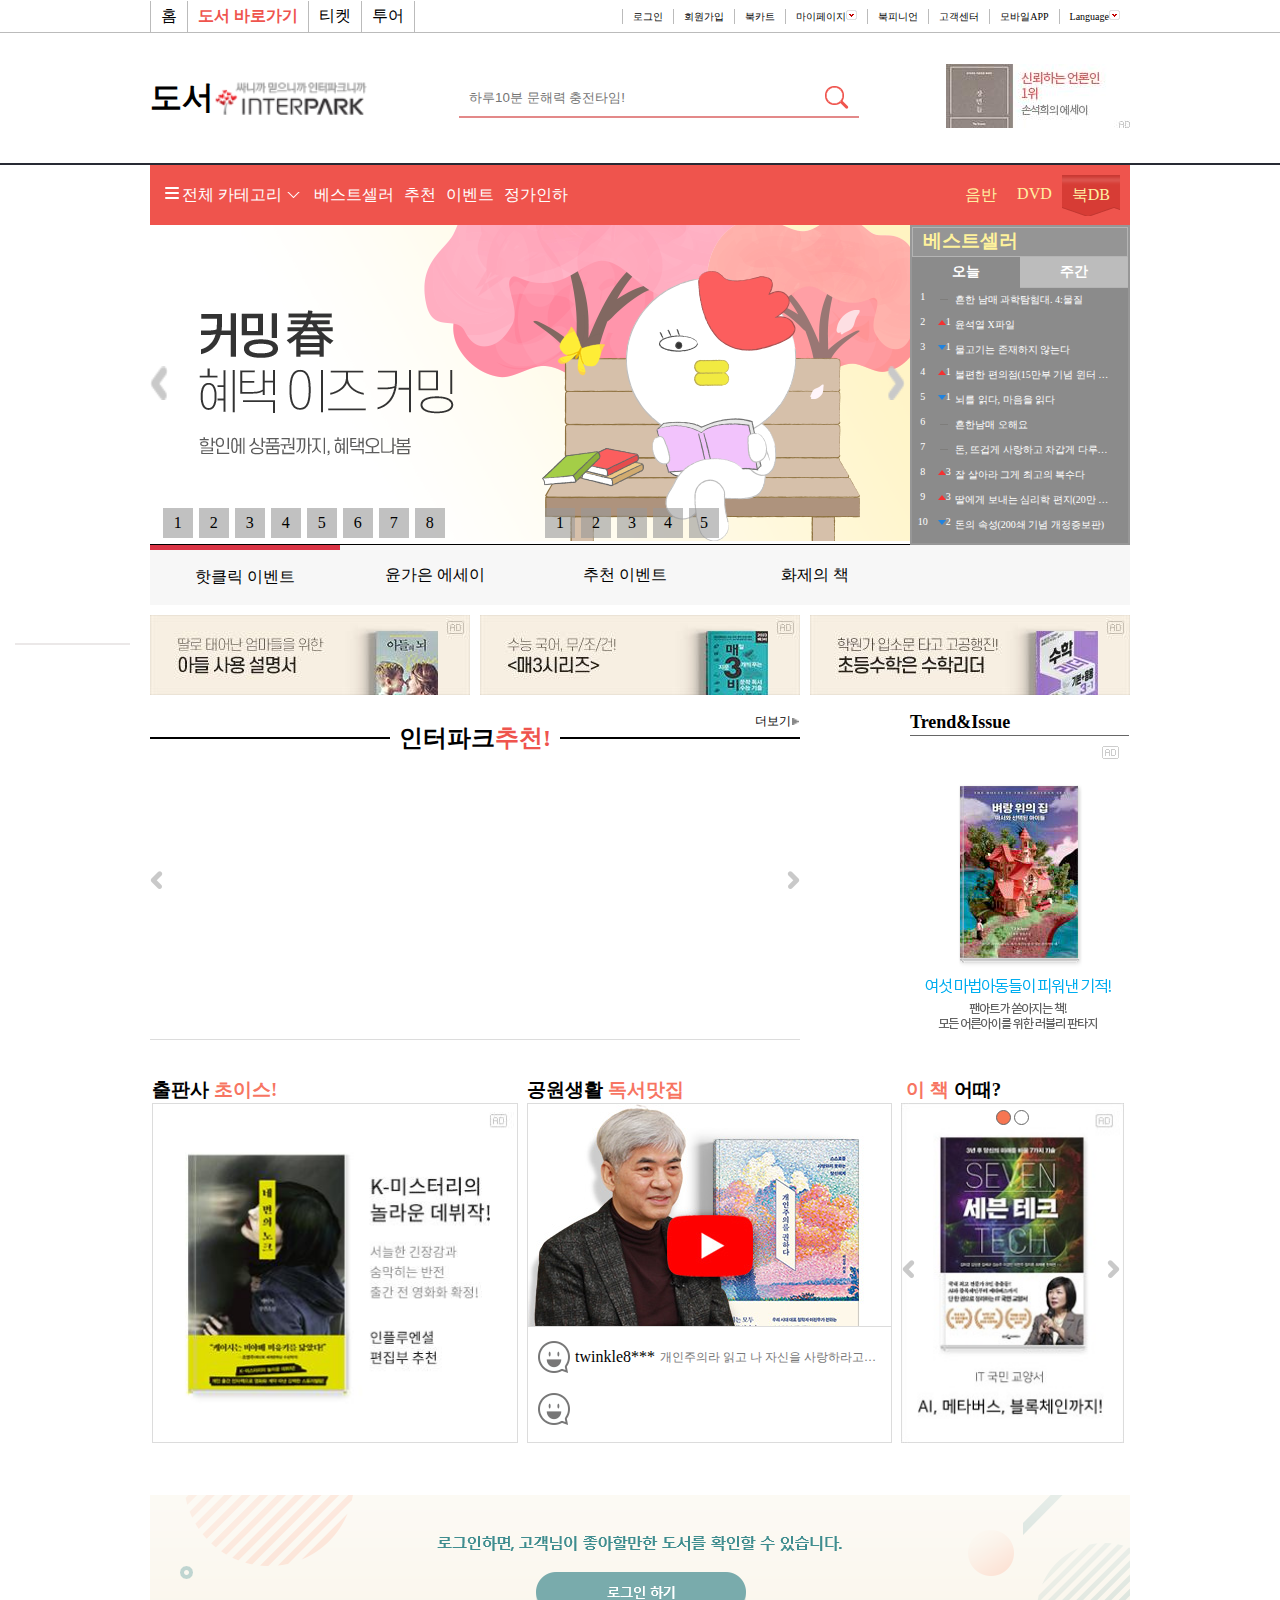
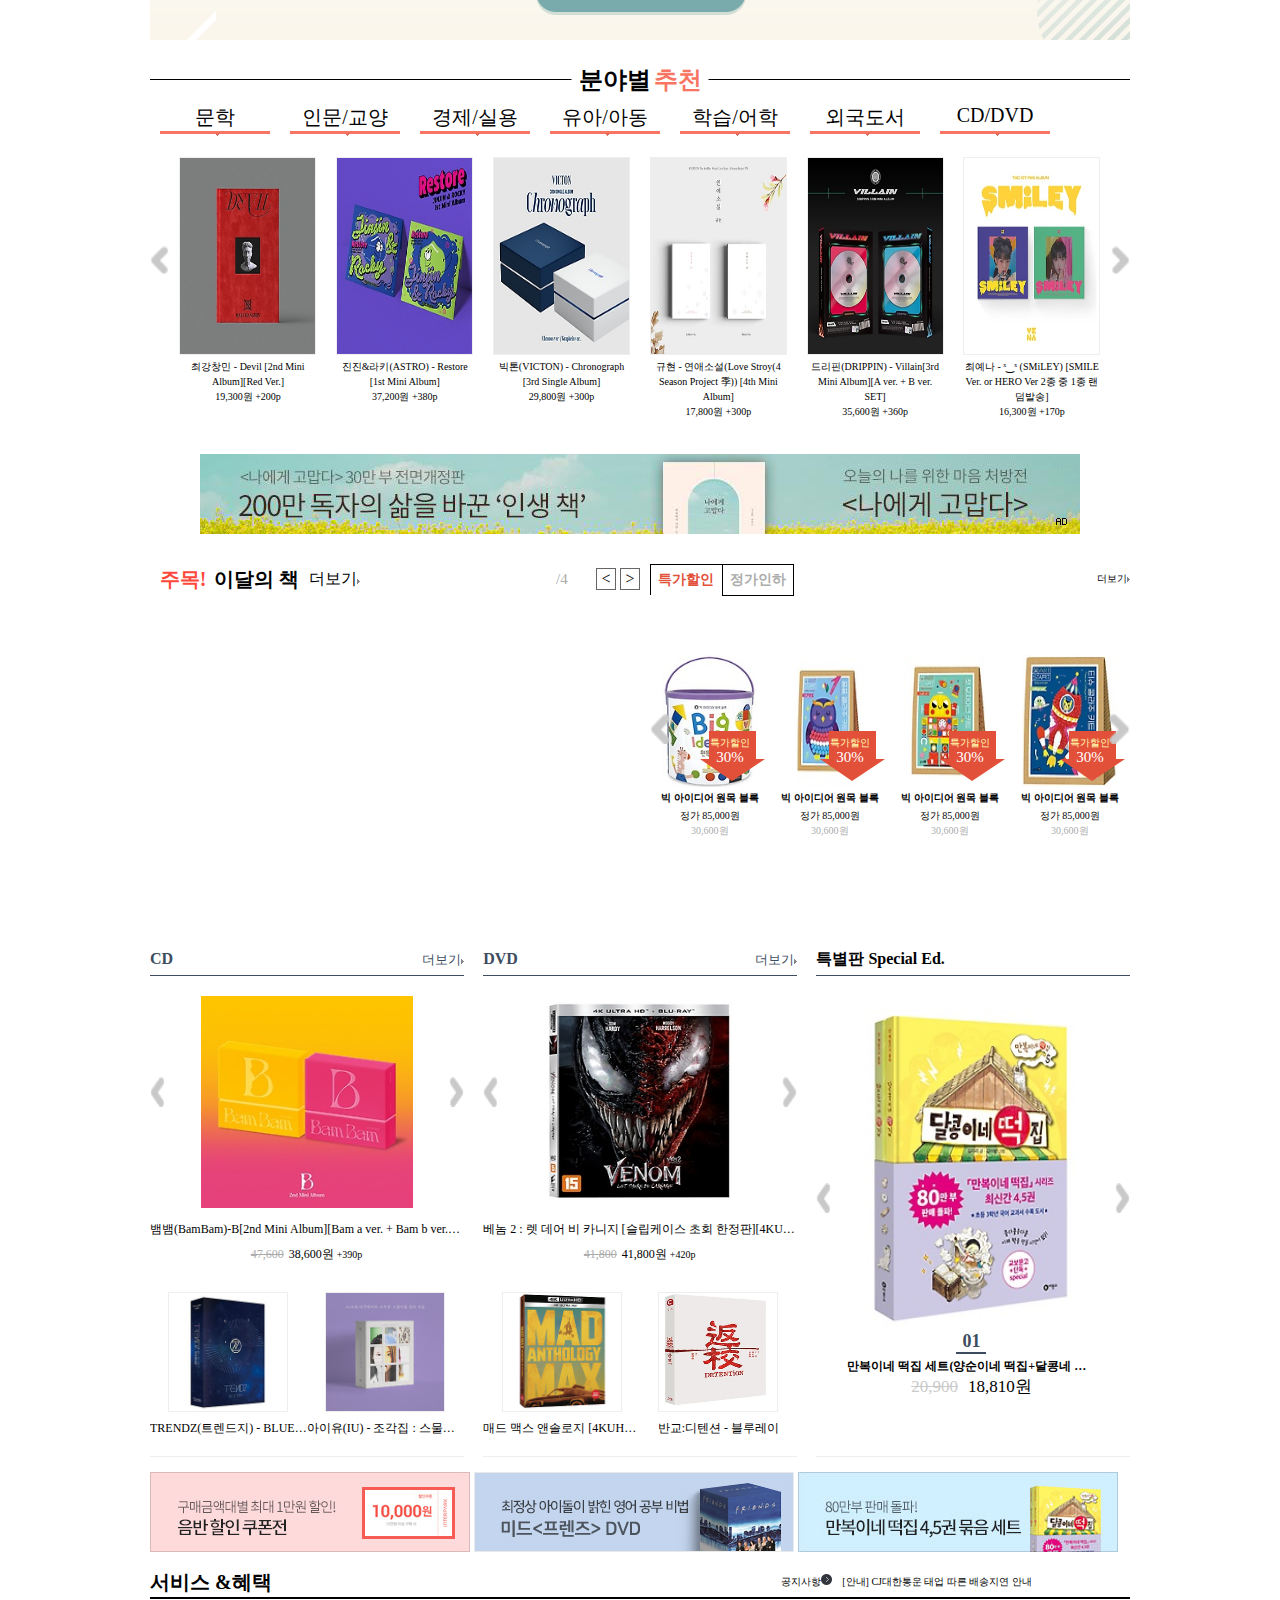
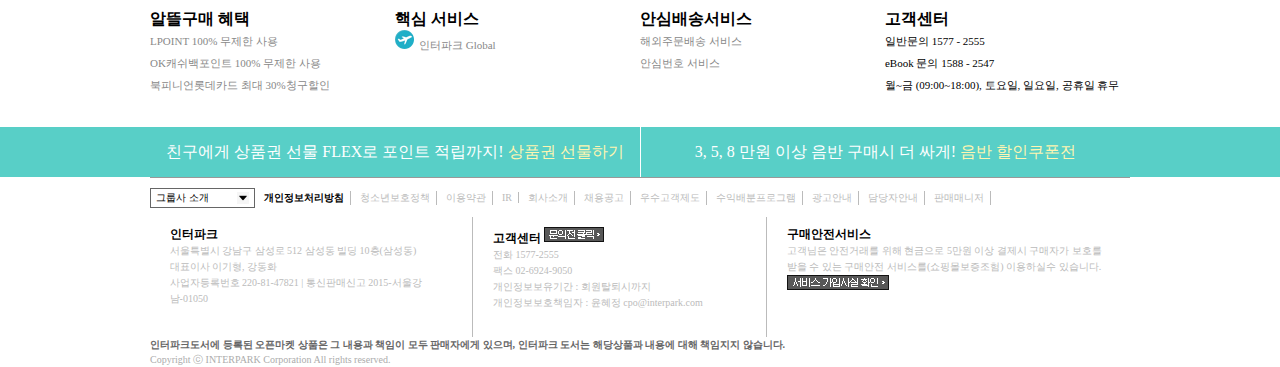
<file: interpark/main.html>
<!DOCTYPE html>
<html lang="ko">
  <head>
    <title>싸니까 믿으니까 인터파크도서</title>
    <meta charset ="utf-8">
    <meta name="viewport" content="width=device-width, initial-scale=1.0">
    <link href="css/common.css" rel="stylesheet">
    <link href="css/main.css" rel="stylesheet">
    <link href="css/reset.css" rel="stylesheet">
    <script src="https://ajax.aspnetcdn.com/ajax/jQuery/jquery-3.6.0.min.js"></script>
    <script src="js/banner_book.js"></script>
    <script src="js/best_seller.js"></script>
    <script src="js/book.js"></script>
    <script src="js/cd_section_slide.js"></script>
    <script src="js/dvd_section_slide.js"></script>
    <script src="js/footer_group_slide.js"></script>
    <script src="js/language_slide.js"></script>
    <script src="js/main_banner.js"></script>
    <script src="js/menu.js"></script>
    <script src="js/mypage_slide.js"></script>
    <script src="js/reco2_content.js"></script>
    <script src="js/recommend_top_slide.js"></script>
    <script src="js/sale_item_slide.js"></script>
    <script src="js/sp_section_slide.js"></script>
    <script src="js/special_sale.js"></script>
    <script src="js/special_sale_slide.js"></script>
    <script src="js/type_eco_pra_book.js"></script>
    <script src="js/type_foreign_book.js"></script>
    <script src="js/type_hu_cul_book.js"></script>
    <script src="js/type_kid_child_book.js"></script>
    <script src="js/type_lean_lang_book.js"></script>
    <script src="js/type_liter_book.js"></script>
    <script src="js/type_recommend_change.js"></script>
  <script src="js/type_recommend_slide.js"></script> 
  </head>
  <body>
    <header>
      <div id = "header_top">
        <ul id="another_page">
          <li><a href="main.html">홈</a></li>
          <li><a href="#">도서 바로가기</a></li>
          <li><a href="#">티켓</a></li>
          <li><a href="#">투어</a></li>
        </ul>
        <div id="login_nav">
          <ul id="login">
            <li><a href="#">로그인</a></li>
            <li><a href="#">회원가입</a></li>
            <li><a href="#">북카트</a></li>
            <li class="mypage">
              <a href="#">마이페이지</a><img src="img/common/arrow_down.png" alt="up_down1">
              <ul class="mypage_sub">
                <li><a href="#">마이도서</a></li>
                <li><a href="#">주문배송조회</a></li>
                <li><a href="#">I-포인트적립</a></li>
                <li><a href="#">나의할인쿠폰</a></li>
                <li><a href="#">회원수정</a></li>
              </ul>
            </li>
            <li><a href="#">북피니언</a></li>
            <li><a href="#">고객센터</a></li>
            <li><a href="#">모바일APP</a></li>
            <li class="language">
              <a href="#">Language</a><img src="img/common/arrow_down.png" alt="up_down2">
              <ul class="language_list">
                <li><a href="#">English</a></li>
                <li><a href="#">日本語</a></li>
                <li><a href="#">中文</a></li>
              </ul>
            </li>
          </ul>
        </div>
      </div>
      <div id="header_mid_wrap">
        <div id ="header_mid">
          <a class ="header_logo" href="main.html">
            <h1>도서</h1>
            <img src="img/common/header_logo.png" alt="header_logo">
          </a>
          <div class="search_box">
            <input class="header_search_box" type="text" placeholder="하루10분 문해력 충전타임!">
            <img src="img/common/search_btn.png" alt="search_icon">
          </div>
          <div class="header_ad">
            <img src="img/common/header_img1.jpg" alt="header_ad">
          </div>
        </div>
      </div>
      <nav id ="header_bottom">
        <ul id="categori_list">
          <li class="all_categori_wrap">
            <img src="img/common/menu_icon.png" alt="menu_icon">전체 카테고리 
            <img src="img/common/menu_icon_down.png" alt="menu_icon_arrow">
          </li>
          <li>
            <ul class="all_categori">
              <li>
                <a href="#">국내도서</a>
                <div>
                  <ul class="categori_list_detail">
                    <li><a href="#">소설</a></li>
                    <li><a href="#">장르소설</a></li>
                    <li><a href="#">시·에세이</a></li>
                    <li><a href="#">경제경영</a></li>
                    <li><a href="#">자기계발</a></li>
                    <li><a href="#">사회과학</a></li>
                    <li><a href="#">역사·문화</a></li>
                    <li><a href="#">예술·대중문화</a></li>
                    <li><a href="#">인문</a></li>
                    <li><a href="#">자연·과학</a></li>
                    <li><a href="#">종교·역학</a></li>
                    <li><a href="#">유아</a></li>
                    <li><a href="#">아동</a></li>
                    <li><a href="#">가정과생활</a></li>
                    <li><a href="#">청소년</a></li>
                    <li><a href="#">초등학습</a></li>
                    <li><a href="#">중등학습</a></li>
                    <li><a href="#">고등학습</a></li>
                    <li><a href="#">국어·외국어·사전</a></li>
                  </ul>
                  <ul>
                    <li><a href="#">자격서·수험서</a></li>
                    <li><a href="#">공무원 수험서</a></li>
                    <li><a href="#">컴퓨터·인터넷</a></li>
                    <li><a href="#">전공·대학교재</a></li>
                    <li><a href="#">여행</a></li>
                    <li><a href="#">취미레저</a></li>
                    <li><a href="#">건강뷰티</a></li>
                    <li><a href="#">잡지</a></li>
                    <li><a href="#">만화·라이트노벨</a></li>
                    <li><a href="#">유아동전집</a></li>
                    <li><a href="#">예약판매</a></li>
                  </ul>
                </div>
              </li>
              <li>
                <a href="#">외국도서</a>
                <ul>
                  <li><a href="#">어린이</a></li>
                  <li><a href="#">문학</a></li>
                  <li><a href="#">ELT·사전</a></li>
                  <li><a href="#">일본도서</a></li>
                  <li><a href="#">경제·인문</a></li>
                  <li><a href="#">실용·예술</a></li>
                  <li><a href="#">대학·전문서적</a></li>
                  <li><a href="#">컴퓨터</a></li>
                  <li><a href="#">해외잡지</a></li>
                  <li><a href="#">학습교구/게임</a></li>
                  <li><a href="#">프랑스도서</a></li>
                  <li><a href="#">예약판매</a></li>
                  <li><a href="#">원서VS번역서</a></li>
                </ul>
              </li>
              <li>
                <a href="#">eBook</a>
                <ul>
                  <li><a href="#">소설</a></li>
                  <li><a href="#">장르소설</a></li>
                  <li><a href="#">시에세이</a></li>
                  <li><a href="#">경제경영</a></li>
                  <li><a href="#">자기계발</a></li>
                  <li><a href="#">인문·역사</a></li>
                  <li><a href="#">예술·종교</a></li>
                  <li><a href="#">자연·사회과학</a></li>
                  <li><a href="#">가정·취미·건강</a></li>
                  <li><a href="#">초중고학습서</a></li>
                  <li><a href="#">어학서·수험서</a></li>
                  <li><a href="#">대학교재</a></li>
                  <li><a href="#">외국도서</a></li>
                  <li><a href="#">만화</a></li>
                  <li><a href="#">어린이·청소년</a></li>
                  <li><a href="#">잡지</a></li>
                  <li><a href="#">성인</a></li>
                  <li><a href="#">북씨</a></li>
                  <li><a href="#">새로나온eBook</a></li>
                  <li><a href="#">대여eBook</a></li>
                </ul>
              </li>
              <li>
                <a href="#">음반 &gt;</a>
                <ul>
                  <li><a href="#">가요</a></li>
                  <li><a href="#">팝</a></li>
                  <li><a href="#">클래식</a></li>
                  <li><a href="#">국악</a></li>
                  <li><a href="#">일본음악</a></li>
                  <li><a href="#">락</a></li>
                  <li><a href="#">뉴에이지</a></li>
                  <li><a href="#">해외구매</a></li>
                  <li><a href="#">수입음반</a></li>
                  <li><a href="#">재즈</a></li>
                  <li><a href="#">유아·아동·태교</a></li>
                  <li><a href="#">뮤직 DVD</a></li>
                  <li><a href="#">O.S.T</a></li>
                  <li><a href="#">월드뮤직</a></li>
                  <li><a href="#">종교</a></li>
                  <li><a href="#">예약판매</a></li>
                  <li><a href="#">스타샵</a></li>
                  <li><a href="#">아티스트파일</a></li>
                  <li><a href="#">LP</a></li>
                </ul> 
              </li>
              <li>
                <a href="#">DVD &gt;</a>
                <ul>
                  <li><a href="#">블루레이</a></li>
                  <li><a href="#">EBS교육용</a></li>
                  <li><a href="#">유아동·교육 DVD</a></li>
                  <li><a href="#">영화</a></li>
                  <li><a href="#">다큐멘터리</a></li>
                  <li><a href="#">건강·취미·스포츠</a></li>
                  <li><a href="#">TV시리즈</a></li>
                  <li><a href="#">해외구매</a></li>
                  <li><a href="#">블루레이해외구매</a></li>
                  <li><a href="#">애니메이션</a></li>
                  <li><a href="#">예약판매</a></li>
                </ul>
              </li>
              <li>
                <a href="#">굿즈# &gt;</a>
                <ul>
                  <li><a href="#">문구/팬시</a></li>
                  <li><a href="#">사무/학용</a></li>
                  <li><a href="#">학습</a></li>
                  <li><a href="#">독서용품</a></li>
                </ul>
              </li>
              <li>
                <div class="x_btn">
                  <img src="img/common/x_btn.png" alt="x_btn">
                </div>
              <li>
            </ul>
          </li>
          <li><a href="#">베스트셀러</a></li>
          <li><a href="#">추천</a></li>
          <li><a href="#">이벤트</a></li>
          <li><a href="#">정가인하</a></li>
        </ul>
        <ul id="another_categori">
          <li><a href="#">음반</a></li>
          <li><a href="#">DVD</a></li>
          <li><a href="#">북DB</a></li>
        </ul>
      </nav>
    </header>
    <div id="slider">
      <div class="banner">
        <ul class="banner_list">
          <li><a href="#"><img src="img/main/main_banner1.png" alt="banner1"></a></li>
          <li><a href="#"><img src="img/main/main_banner2.png" alt="banner2"></a></li>
          <li><a href="#"><img src="img/main/main_banner3.png" alt="banner3"></a></li>
          <li><a href="#"><img src="img/main/main_banner4.png" alt="banner4"></a></li>
          <li><a href="#"><img src="img/main/main_banner5.png" alt="banner5"></a></li>
          <li><a href="#"><img src="img/main/main_banner6.png" alt="banner6"></a></li>
          <li><a href="#"><img src="img/main/main_banner7.png" alt="banner7"></a></li>
          <li><a href="#"><img src="img/main/main_banner8.jpg" alt="banner8"></a></li>
          <li><a href="#"><img src="img/main/main_banner9.jpg" alt="banner9"></a></li>
          <li><a href="#"><img src="img/main/main_banner10.png" alt="banner10"></a></li>
          <li><a href="#"><img src="img/main/main_banner11.png" alt="banner11"></a></li>
          <li><a href="#"><img src="img/main/main_banner12.png" alt="banner12"></a></li>
          <li><a href="#"><img src="img/main/main_banner13.png" alt="banner13"></a></li>
          <li><a href="#"><img src="img/main/main_banner14.png" alt="banner14"></a></li>
          <li class="hot_book_list">       
            <ul class="hot_book">
              <li><a href="#"></a></li>
              <li><a href="#"></a></li>
              <li><a href="#"></a></li>
              <li><a href="#"></a></li>
              <li><a href="#"></a></li>
            </ul>
          </li>
        </ul>
        <ul class="hot_event">
          <li>1</li>
          <li>2</li>
          <li>3</li>
          <li>4</li>
          <li>5</li>
          <li>6</li>
          <li>7</li>
          <li>8</li>
        </ul>
        <ul class="reco_event">
          <li>1</li>
          <li>2</li>
          <li>3</li>
          <li>4</li>
          <li>5</li>
        </ul>
        <span class="prev"><img src="img/main/slide_left.png" alt="prev"></span>
        <span class="next"><img src="img/main/slide_right.png" alt="prev"></span>
        <div class="best_seller">
          <h3>베스트셀러</h3>
          <ul class="today_best">
            <h4 class="today">오늘</h4>
            <!--text-overflow: ellipsis; 적용시키기 -->
            <li>
              <a href="#" title="흔한 남매 과학탐험대. 4:물질)">
                <span class="rank">1</span>
                <span class="rank_change"><img src="img/main/rank_nochange_icon.png" alt="t_rank1"></span>
                <p>흔한 남매 과학탐험대. 4:물질</p>
              </a>
            </li>
            <li>
              <a href="#" title="윤석열 X파일">
                <span class="rank">2</span>
                <span class="rank_change"><img src="img/main/rank_up_icon.png" alt="t_rank2">1</span>
                <p>윤석열 X파일</p>
              </a>
            </li>
            <li>
              <a href="#" title="물고기는 존재하지 않는다">
                <span class="rank">3</span>
                <span class="rank_change"><img src="img/main/rank_down_icon.png" alt="t_rank3">1</span>
                <p>물고기는 존재하지 않는다</p>
              </a>
            </li>
            <li>
              <a href="#" title="불편한 편의점(15만부 기념 윈터 에디션)">
                <span class="rank">4</span>
                <span class="rank_change"><img src="img/main/rank_up_icon.png" alt="t_rank4">1</span>
                <p>불편한 편의점(15만부 기념 윈터 에디션)</p>
              </a>
            </li>
            <li>
              <a href="#" title="뇌를 읽다, 마음을 읽다">
                <span class="rank">5</span>
                <span class="rank_change"><img src="img/main/rank_down_icon.png" alt="t_rank5">1</span>
                <p>뇌를 읽다, 마음을 읽다</p>
              </a>
            </li>
            <li>
              <a href="#" title="흔한남매 오해요">
                <span class="rank">6</span>
                <span class="rank_change"><img src="img/main/rank_nochange_icon.png" alt="t_rank6"></span>
                <p>흔한남매 오해요</p>
              </a>
            </li>
            <li>
              <a href="#" title="돈, 뜨겁게 사랑하고 차갑게 다루어라">
                <span class="rank">7</span>
                <span class="rank_change"><img src="img/main/rank_nochange_icon.png" alt="t_rank7"></span>
                <p>돈, 뜨겁게 사랑하고 차갑게 다루어라</p>
              </a>
            </li>
            <li>
              <a href="#" title="잘 살아라 그게 최고의 복수다">
                <span class="rank">8</span>
                <span class="rank_change"><img src="img/main/rank_up_icon.png" alt="t_rank8">3</span>
                <p>잘 살아라 그게 최고의 복수다</p>
              </a>
            </li>
            <li>
              <a href="#" title="딸에게 보내는 심리학 편지(20만 부 기념 에바 알머슨 스페셜 에디션)">
                <span class="rank">9</span>
                <span class="rank_change"><img src="img/main/rank_up_icon.png" alt="t_rank9">3</span>
                <p>딸에게 보내는 심리학 편지(20만 부 기념 에바 알머슨 스페셜 에디션)</p>
              </a>
            </li>
            <li>
              <a href="#" title="돈의 속성(200쇄 기념 개정증보판)">
                <span class="rank">10</span>
                <span class="rank_change"><img src="img/main/rank_down_icon.png" alt="t_rank10">2</span>
                <p>돈의 속성(200쇄 기념 개정증보판)</p>
              </a>
            </li>
          </ul>
          <ul class="week_best">
            <h4 class="week">주간</h4>
            <div class="week_wrap">
              <li>
                <a href="#" title="불편한 편의점(15만부 기념 윈터 에디션)">
                  <span class="rank">1</span>
                  <span class="rank_change"><img src="img/main/rank_up_icon.png" alt="w_rank1">1</span>
                  <p>불편한 편의점(15만부 기념 윈터 에디션)</p>
                </a>
              </li>
              <li>
                <a href="#" title="윤석열 X파일">
                  <span class="rank">2</span>
                  <span class="rank_change"><img src="img/main/rank_down_icon.png" alt="w_rank2">1</span>
                  <p>윤석열 X 파일</p>
                </a>
              </li>
              <li>
                <a href="#" title="돈의 속성(200쇄 기념 개정증보판)">
                  <span class="rank">3</span>
                  <span class="rank_change"><img src="img/main/new_icon.png" alt="w_rank3"></span>
                  <p>돈의 속성(200쇄 기념 개정증보판)</p>
                </a>
              </li>
              <li>
                <a href="#" title="웰씽킹(WEalthinking)">
                  <span class="rank">4</span>
                  <span class="rank_change"><img src="img/main/new_icon.png" alt="w_rank4"></span>
                  <p>웰씽킹(WEalthinking)</p>
                </a>
              </li>
              <li>
                <a href="#" title="딸에게 보내는 심리학 편지(20만 부 기념 에바 알머슨 스페셜 에디션)">
                  <span class="rank">5</span>
                  <span class="rank_change"><img src="img/main/rank_down_icon.png" alt="w_rank5">2</span>
                  <p>딸에게 보내는 심리학 편지(20만 부 기념 에바 알머슨 스페셜 에디션)</p>
                </a>
              </li>
              <li>
                <a href="#" title="EBS 왕초보영어(상)(2022)">
                  <span class="rank">6</span>
                  <span class="rank_change"><img src="img/main/new_icon.png" alt="w_rank6"></span>
                  <p>EBS 왕초보영어(상)(2022)</p>
                </a>
              </li>
              <li>
                <a href="#" title="물고기는 존재하지 않는다">
                  <span class="rank">7</span>
                  <span class="rank_change"><img src="img/main/rank_down_icon.png" alt="w_rank7">2</span>
                  <p>물고기는 존재하지 않는다</p>
                </a>
              </li>
              <li>
                <a href="#" title="세븐 테크">
                  <span class="rank">8</span>
                  <span class="rank_change"><img src="img/main/rank_down_icon.png" alt="w_rank8">4</span>
                  <p>세븐 테크</p>
                </a>
              </li>
              <li>
                <a href="#" title="돈의 심리학((10만 부 돌파 기념 골드 에디션)">
                  <span class="rank">8</span>
                  <span class="rank_change"><img src="img/main/rank_up_icon.png" alt="w_rank9">3</span>
                  <p>돈의 심리학((10만 부 돌파 기념 골드 에디션)</p>
                </a>
              </li>
              <li>
                <a href="#" title="김형석의 인생문답">
                  <span class="rank">10</span>
                  <span class="rank_change"><img src="img/main/rank_nochange_icon.png" alt="w_rank10"></span>
                  <p>김형석의 인생문답</p>
                </a>
              </li>
            </div>
          </ul>
      </div>
    </div>

    </div><!--slider end-->
  <div class="slider_bottom">
    <ul>
      <li>핫클릭 이벤트</li>
      <li>윤가은 에세이</li>
      <li>추천 이벤트</li>
      <li>화제의 책</li>
    </ul>
  </div>

  <div class="ad_section">
    <div class="ad_section_left">
    </div>
    <a href="#"><img src="img/main/main_ad1.jpg" alt="bannerAd1"></a>
    <a href="#"><img src="img/main/main_ad2.jpg" alt="bannerAd2"></a>
    <a href="#"><img src="img/main/main_ad3.jpg" alt="bannerAd3"></a>     
  </div>

  <div class="recommend_section">
    <div class="recommend">
      <div class="recommend_top">
        <div class="line"></div>
        <h2>인터파크<span>추천!</span></h2>
        <a href="#" class="more">더보기<img src="img/main/arrow_right.png" alt="arrow"></a>
      </div>
      <div class="book_slide">
        <ul class="recommend_book">
          <a href="#"><li class="reco1"></li></a>
          <a href="#"><li class="reco2"></li></a>
          <a href="#"><li class="reco3"></li></a>
          <a href="#"><li class="reco4"></li></a>
        </ul>
        <span class="prev"><img src="img/main/slide_left.png" alt="arrow_left"></span>
        <span class="next"><img src="img/main/slide_right.png" alt="arrow_right"></span>
      </div>
    </div>
    <div class="trend">
      <h3>Trend&Issue</h3>
      <a href="#"><img src="img/main/trend.png" alt="trend_ad"></a>
    </div>
  </div>

  <div class="recommend_section2">
    <div class="choice">
      <h3>출판사<span>초이스!</span></h3>
      <div>
        <a href="#"><img src="img/main/main_ad4.jpg" alt="ad4"></a>
      </div>
    </div>
    <div class="review_and_commnet">
      <h3>공원생활<span>독서맛집</span></h3>
      <div>
        <a href="#">
          <img src="img/main/main_ad5.jpg" alt="ad5">
          <div class="text_box">
            <ul>
              <li>
                <img src="img/main/ad_comment_icon.png" alt="comment_icon1">
                <span class="id">twinkle8***</span>
                <span class="comment">개인주의라 읽고 나 자신을 사랑하라고 외친다.</span>
              </li>
              <li>
                <img src="img/main/ad_comment_icon.png" alt="comment_icon2">
              </li>
            </ul>
          </div>
        </a>
      </div>
    </div>
    <div class="reco2_slide">
      <h3><span>이 책</span>어때?</h3>
      <div class="reco2_content">
        <div class="reco2_img">
          <a href="#"><img src="img/main/main_ad6.jpg" alt="ad6"></a>
          <a href="#"><img src="img/main/main_ad7.jpg" alt="ad7"></a>
        </div>
        <span class="prev"><img src="img/main/slide_left.png" alt="prev"></span>
        <span class="next"><img src="img/main/slide_right.png" alt="next"></span>
        <span class="circle"></span>
        <span class="circle"></span>
      </div>
    </div>
  </div>
  <div class="login_banner">
    <a href="#"><img src="img/main/login_banner.png" alt="login_banner"></a>
  </div>
  <div class="type_recommend">
    <div class="type_recommend_top">
      <div class="text">
        <div class="line"></div>
        <h3>분야별<span>추천</span></h3>
      </div>
    </div>
    <div class="type_recommend_mid">
      <ul class="type_list">
        <li>문학<img src="img/main/bottom_arrow.png" alt="type_list_arrow1"></li>
        <li>인문/교양<img src="img/main/bottom_arrow.png" alt="type_list_arrow1"></li>
        <li>경제/실용<img src="img/main/bottom_arrow.png" alt="type_list_arrow1"></li>
        <li>유아/아동<img src="img/main/bottom_arrow.png" alt="type_list_arrow1"></li>
        <li>학습/어학<img src="img/main/bottom_arrow.png" alt="type_list_arrow1"></li>
        <li>외국도서<img src="img/main/bottom_arrow.png" alt="type_list_arrow1"></li>
        <li>CD/DVD<img src="img/main/bottom_arrow.png" alt="type_list_arrow1"></li>
      </ul>
      <div class="book_list">

        <ul class="literature1">
          <div class="liter">
            <a href="#">
              <li class="book"></li>
            </a>
            <a href="#">
              <li class="book"></li>
            </a>
            <a href="#">
              <li class="book"></li>
            </a>
            <a href="#">
              <li class="book"></li>
            </a>
            <a href="#">
              <li class="book"></li>
            </a>
            <a href="#">
              <li class="book"></li>
            </a>
          </div>
          <div class="liter">
            <a href="#">
              <li class="book"></li>
            </a>
            <a href="#">
              <li class="book"></li>
            </a>
            <a href="#">
              <li class="book"></li>
            </a>
            <a href="#">
              <li class="book"></li>
            </a>
            <a href="#">
              <li class="book"></li>
            </a>
            <a href="#">
              <li class="book"></li>
            </a>
          </div> 
        </ul>

        <ul class="hu_cul">
          <div class="hu_cul_wrap">
            <a href="#">
              <li class="book"></li>
            </a>
            <a href="#">
              <li class="book"></li>
            </a>
            <a href="#">
              <li class="book"></li>
            </a>
            <a href="#">
              <li class="book"></li>
            </a>
            <a href="#">
              <li class="book"></li>
            </a>
            <a href="#">
              <li class="book"></li>
            </a>
          </div>
          <div class="hu_cul_wrap">
            <a href="#">
              <li class="book"></li>
            </a>
            <a href="#">
              <li class="book"></li>
            </a>
            <a href="#">
              <li class="book"></li>
            </a>
            <a href="#">
              <li class="book"></li>
            </a>
            <a href="#">
              <li class="book"></li>
            </a>
            <a href="#">
              <li class="book"></li>
            </a>
          </div>
        </ul>

        <ul class="eco_pra">
          <div class="eco_pra_wrap">
            <a href="#">
              <li class="book"></li>
            </a>
            <a href="#">
              <li class="book"></li>
            </a>
            <a href="#">
              <li class="book"></li>
            </a>
            <a href="#">
              <li class="book"></li>
            </a>
            <a href="#">
              <li class="book"></li>
            </a>
            <a href="#">
              <li class="book"></li>
            </a>
          </div>
          <div class="eco_pra_wrap">
            <a href="#">
              <li class="book"></li>
            </a>
            <a href="#">
              <li class="book"></li>
            </a>
            <a href="#">
              <li class="book"></li>
            </a>
            <a href="#">
              <li class="book"></li>
            </a>
            <a href="#">
              <li class="book"></li>
            </a>
            <a href="#">
              <li class="book"></li>
            </a>
          </div>
        </ul>

        <ul class="kid_child">
          <div class="kid_child_wrap">
            <a href="#">
              <li class="book"></li>
            </a>
            <a href="#">
              <li class="book"></li>
            </a>
            <a href="#">
              <li class="book"></li>
            </a>
            <a href="#">
              <li class="book"></li>
            </a>
            <a href="#">
              <li class="book"></li>
            </a>
            <a href="#">
              <li class="book"></li>
            </a>
          </div>
          <div class="kid_child_wrap">
            <a href="#">
              <li class="book"></li>
            </a>
            <a href="#">
              <li class="book"></li>
            </a>
            <a href="#">
              <li class="book"></li>
            </a>
            <a href="v">
              <li class="book"></li>
            </a>
            <a href="#">
              <li class="book"></li>
            </a>
            <a href="#">
              <li class="book"></li>
            </a>
          </div>
        </ul>

        <ul class="lean_lang">
          <div class="lean_lang_wrap">
            <a href="#">
              <li class="book"></li>
            </a>
            <a href="v">
              <li class="book"></li>
            </a>
            <a href="#">
              <li class="book"></li>
            </a>
            <a href="#">
              <li class="book"></li>
            </a>
            <a href="#">
              <li class="book"></li>
            </a>
            <a href="#">
              <li class="book"></li>
            </a>
          </div>
          <div class="lean_lang_wrap">
            <a href="#">
              <li class="book"></li>
            </a>
            <a href="#">
              <li class="book"></li>
            </a>
            <a href="#">
              <li class="book"></li>
            </a>
            <a href="#">
              <li class="book"></li>
            </a>
            <a href="#">
              <li class="book"></li>
            </a>
            <a href="#">
              <li class="book"></li>
            </a>
          </div>
        </ul>

        <ul class="foreign">
          <div class="foreign_wrap">
            <a href="#">
              <li class="book"></li>
            </a>
            <a href="#">
              <li class="book"></li>
            </a>
            <a href="#">
              <li class="book"></li>
            </a>
            <a href="#">
              <li class="book"></li>
            </a>
            <a href="#">
              <li class="book"></li>
            </a>
            <a href="#">
              <li class="book"></li>
            </a>
          </div>
          <div class="foreign_wrap">
            <a href="#">
              <li class="book"></li>
            </a>
            <a href="#">
              <li class="book"></li>
            </a>
            <a href="#">
              <li class="book"></li>
            </a>
            <a href="#">
              <li class="book"></li>
            </a>
            <a href="#">
              <li class="book"></li>
            </a>
            <a href="#">
              <li class="book"></li>
            </a>
          </div>
        </ul>


        <ul class="cd_dvd">
          <div class="cd_dvd_wrap">
            <a href="#">
              <li class="book">
                <img src="img/main/cd_dvd_1.jpg" alt="cd_dvd_1">
                <p>최강창민 - Devil [2nd Mini Album][Red Ver.]</p>
                <p>19,300원 +200p</p>
              </li>
            </a>
            <a href="#">
              <li class="book">
                <img src="img/main/cd_dvd_2.jpg" alt="cd_dvd_2">
                <p>진진&#38;라키(ASTRO) - Restore [1st Mini Album]</p>
                <p>37,200원 +380p</p>
              </li>
            </a>
            <a href="#">
              <li class="book">
                <img src="img/main/cd_dvd_3.jpg" alt="cd_dvd_3">
                <p>빅톤(VICTON) - Chronograph [3rd Single Album]</p>
                <p>29,800원 +300p</p>
              </li>
            </a>
            <a href="#">
              <li class="book">
                <img src="img/main/cd_dvd_4.jpg" alt="cd_dvd_4">
                <p>규현 - 연애소설(Love Stroy(4 Season Project 季)) [4th Mini Album]</p>
                <p>17,800원 +300p</p>
              </li>

            </a>
            <a href="#">
              <li class="book">
                <img src="img/main/cd_dvd_5.jpg" alt="cd_dvd_5">
                <p>드리핀(DRIPPIN) - Villain[3rd Mini Album][A ver. + B ver. SET]</p>
                <p>35,600원 +360p</p>
              </li>

            </a>
            <a href="#">
              <li class="book">
                <img src="img/main/cd_dvd_6.jpg" alt="cd_dvd_6">
                <p>최예나 - ˣ‿ˣ (SMiLEY) [SMILE Ver. or HERO Ver 2종 중 1종 랜덤발송]</p>
                <p>16,300원 +170p</p>
              </li>

            </a>
          </div>
          <div class="cd_dvd_wrap">
            <a href="#">
              <li class="book">
                <img src="img/main/cd_dvd_7.jpg" alt="cd_dvd_7">
                <p>펜타곤(PENTAGON)-IN:VITE U[12th Mini Album]</p>
                <p>34,200원 +350p</p>
              </li>
            </a>
            <a href="#">
              <li class="book">
                <img src="img/main/cd_dvd_8.jpg" alt="cd_dvd_8">
                <p>온리원오브(OnlyOneOf)-Instinct Part. 2 [6종 중 1종 랜덤발송] </p>
                <p>17,800원 +180p</p>
              </li>
            </a>
            <a href="#">
              <li class="book">
                <img src="img/main/cd_dvd_9.jpg" alt="cd_dvd_9">
                <p>루미너스(LUMINOUS)-Selfn Ego[2nd Mini Album]</p>
                <p>17,800원 +180p</p>
              </li>
            </a>
            <a href="#">
              <li class="book">
                <img src="img/main/cd_dvd_10.jpg" alt="cd_dvd_10">
                <p>아라시 (ARASHI) - This is  嵐 LIVE 2020.12.31[통상반][DVD] </p>
                <p>32,700원 +330p</p>
              </li>
            </a>
            <a href="#">
              <li class="book">
                <img src="img/main/cd_dvd_11.jpg" alt="cd_dvd_11">
                <p>아담스 패밀리 더블팩 [한정수량](2Disc) - DVD</p>
                <p>29,700원 +300p</p>
              </li>
            </a>
            <a href="#">
              <li class="book">
                <img src="img/main/cd_dvd_12.jpg" alt="cd_dvd_12">
                <p>007 노타임투다이 : 콜렉터스에디션[4KUHD+BD+블루레이 보너스 디스크][스틸북 한정판](3DISC) -블루레이 :(3Disc)</p>
                <p>47,300원 +480p</p>
              </li>
            </a>
          </div>
        </ul>

      </div>
      <span class="prev"><img src="img/main/slide_left.png" alt="book_list_left_arrow"></span>
      <span class="next"><img src="img/main/slide_right.png" alt="book_list_right_arrow"></span>
    </div>
    <div class="type_recommend_bottom">
      <a href="#">
        <img class="type_recommend_ad" src="img/main/type_recommend_ad1.jpg" alt="type_recommend_ad">
      </a>
    </div>
  </div>
  <div class="special_section">
    <div class="month_book">
      <div class="month_book_top">
        <h3><span>주목! </span> 이달의 책</h3>
        <a href="#"><span>더보기<img src="img/main/arrow_right.png" alt="month_book_arrow"></span></a>
        <div class="menu">
          <p><span class="menu_count"></span> &#47;4</p>
          <span class="prev">&lt;</span>
          <span class="next">&gt;</span>
        </div>
      </div>
      <div class="month_book_list">
        <ul>
          <li class="list_1">
            <a href="#">
              <div>
                <div class="img_box"></div>
                <div class="text_box"></div>
              </div>
            </a>
            <a href="#">
              <div>
                <div class="img_box"></div>
                <div class="text_box"></div>
              </div>
            </a>
          </li>
          <li class="list_2">
            <a href="#">
              <div>
                <div class="img_box"></div>
                <div class="text_box"></div>
              </div>
            </a>
            <a href="#">
              <div>
                <div class="img_box"></div>
                <div class="text_box"></div>
              </div>
            </a>
          </li>
          <li class="list_3">
            <a href="#">
              <div>
                <div class="img_box"></div>
                <div class="text_box"></div>
              </div>
            </a>
            <a href="#">
              <div>
                <div class="img_box"></div>
                <div class="text_box"></div>
              </div>
            </a>
          </li>
          <li class="list_4">
            <a href="#">
              <div>
                <div class="img_box"></div>
                <div class="text_box"></div>
              </div>
            </a>
            <a href="#">
              <div>
                <div class="img_box"></div>
                <div class="text_box"></div>
              </div>
            </a>
          </li>
        </ul>
      </div> <!--month_book_list end-->
    </div> <!--moth_book end-->

    <div class="sale_item">
      <div class="sale_top">
        <p class="sp_sale">특가할인</p>
        <p class="n_sale">정가인하</p>
        <a href="#"><span>더보기<img src="img/main/arrow_right.png" alt="sale_icon"></span></a>
      </div>
      <ul class="special_sale">
        <li>
          <a href="#">
            <img src="img/main/sale_img_1.jpg" alt="special_sale_img1">
            <img class="sale_bg" src="img/main/special_bg.png" alt="sp_bg">
            <p class="sale_bg_text"><span>특가할인</span> 30%</p>
            <h4>빅 아이디어 원목 블록</h4>
            <span>정가 85,000원</span>
            <p>30,600원</p>
          </a>
          <a href="#">
            <img src="img/main/sale_img_2.jpg" alt="special_sale_img2">
            <img class="sale_bg" src="img/main/special_bg.png" alt="sp_bg">
            <p class="sale_bg_text"><span>특가할인</span> 30%</p>
            <h4>빅 아이디어 원목 블록</h4>
            <span>정가 85,000원</span>
            <p>30,600원</p>
          </a>
          <a href="#">
            <img src="img/main/sale_img_3.jpg" alt="special_sale_img3">
            <img class="sale_bg" src="img/main/special_bg.png" alt="sp_bg">
            <p class="sale_bg_text"><span>특가할인</span> 30%</p>
            <h4>빅 아이디어 원목 블록</h4>
            <span>정가 85,000원</span>
            <p>30,600원</p>
          </a>
          <a href="#">
            <img src="img/main/sale_img_4.jpg" alt="special_sale_img4">
            <img class="sale_bg" src="img/main/special_bg.png" alt="sp_bg">
            <p class="sale_bg_text"><span>특가할인</span> 30%</p>
            <h4>빅 아이디어 원목 블록</h4>
            <span>정가 85,000원</span>
            <p>30,600원</p>
          </a>
        </li>
        <li>
          <a href="#">
            <img src="img/main/sale_img_5.jpg" alt="special_sale_img5">
            <img class="sale_bg" src="img/main/special_bg.png" alt="sp_bg">
            <p class="sale_bg_text"><span>특가할인</span> 30%</p>
            <h4>빅 아이디어 원목 블록</h4>
            <span>정가 85,000원</span>
            <p>30,600원</p>
          </a>
          <a href="#">
            <img src="img/main/sale_img_6.jpg" alt="special_sale_img6">
            <img class="sale_bg" src="img/main/special_bg.png" alt="sp_bg">
            <p class="sale_bg_text"><span>특가할인</span> 30%</p>
            <h4>빅 아이디어 원목 블록</h4>
            <span>정가 85,000원</span>
            <p>30,600원</p>
          </a>
          <a href="#">
            <img src="img/main/sale_img_7.jpg" alt="special_sale_img7">
            <img class="sale_bg" src="img/main/special_bg.png" alt="sp_bg">
            <p class="sale_bg_text"><span>특가할인</span> 30%</p>
            <h4>빅 아이디어 원목 블록</h4>
            <span>정가 85,000원</span>
            <p>30,600원</p>
          </a>
          <a href="#">
            <img src="img/main/sale_img_8.jpg" alt="special_sale_img8">
            <img class="sale_bg" src="img/main/special_bg.png" alt="sp_bg">
            <p class="sale_bg_text"><span>특가할인</span> 30%</p>
            <h4>빅 아이디어 원목 블록</h4>
            <span>정가 85,000원</span>
            <p>30,600원</p>
          </a>
        </li>
        <li>
          <a href="#">
            <img src="img/main/sale_img_9.jpg" alt="special_sale_img9">
            <img class="sale_bg" src="img/main/special_bg.png" alt="sp_bg">
            <p class="sale_bg_text"><span>특가할인</span> 30%</p>
            <h4>빅 아이디어 원목 블록</h4>
            <span>정가 85,000원</span>
            <p>30,600원</p>
          </a>
          <a href="#">
            <img src="img/main/sale_img_10.jpg" alt="special_sale_img10">
            <img class="sale_bg" src="img/main/special_bg.png" alt="sp_bg">
            <p class="sale_bg_text"><span>특가할인</span> 30%</p>
            <h4>빅 아이디어 원목 블록</h4>
            <span>정가 85,000원</span>
            <p>30,600원</p>
          </a>
          <a href="#">
            <img src="img/main/sale_img_11.jpg" alt="special_sale_img11">
            <img class="sale_bg" src="img/main/special_bg.png" alt="sp_bg">
            <p class="sale_bg_text"><span>특가할인</span> 30%</p>
            <h4>빅 아이디어 원목 블록</h4>
            <span>정가 85,000원</span>
            <p>30,600원</p>
          </a>
          <a href="#">
            <img src="img/main/sale_img_12.jpg" alt="special_sale_img12">
            <img class="sale_bg" src="img/main/special_bg.png" alt="sp_bg">
            <p class="sale_bg_text"><span>특가할인</span> 30%</p>
            <h4>빅 아이디어 원목 블록</h4>
            <span>정가 85,000원</span>
            <p>30,600원</p>
          </a>
        </li>
      </ul>
      <ul class="sale">
        <li>
          <a href="#">
            <img src="img/main/on_sale_1.png" alt="special_sale_img1">
            <img class="sale_bg" src="img/main/special_bg.png" alt="sp_bg">
            <p class="sale_bg_text"><span>정가인하</span> 10%</p>
            <h4>달님 안녕 시리즈 세트</h4>
            <span>정가 32,000원</span>
            <p>28,800원</p>
          </a>
          <a href="#">
            <img src="img/main/on_sale_2.png" alt="special_sale_img2">
            <img class="sale_bg" src="img/main/special_bg.png" alt="sp_bg">
            <p class="sale_bg_text"><span>정가인하</span> 10%</p>
            <h4>날마다 10분 따라쓰기 세트</h4>
            <span>정가 13,400원</span>
            <p>12,060원</p>
          </a>
          <a href="#">
            <img src="img/main/on_sale_3.png" alt="special_sale_img3">
            <img class="sale_bg" src="img/main/special_bg.png" alt="sp_bg">
            <p class="sale_bg_text"><span>정가인하</span> 10%</p>
            <h4>미녀와 야수</h4>
            <span>정가 25,000원</span>
            <p>22,500원</p>
          </a>
          <a href="#">
            <img src="img/main/on_sale_4.png" alt="special_sale_img4">
            <img class="sale_bg" src="img/main/special_bg.png" alt="sp_bg">
            <p class="sale_bg_text"><span>정가인하</span>41%</p>
            <h4>인어공주</h4>
            <span>정가 38,000원</span>
            <span>정가 25,000원</span>
            <p>22,500원</p>
          </a>
        </li>
      </ul>

      <span class="prev"><img src="img/main/slide_left.png" alt="sale_slide_arrow"></span>
      <span class="next"><img src="img/main/slide_right.png" alt="sale_slide_arrow"></span>
    </div> <!--sale_item end-->
  </div> <!--special_section end-->

  <div id="CD_DVD_specialEd_section">
    <div class="CD_section">
      <div class="CD_top">
        <h4>CD</h4>
        <span><a href="#">더보기<img src="img/main/arrow_right.png" alt="arrow_right"></a></span>
      </div>
      <ul class="CD_main">
        <li>
          <a href="#">
            <img src="img/main/cd_1.jpg" alt="cd_main">
            <p class="title">뱀뱀(BamBam)-B[2nd Mini Album][Bam a ver. + Bam b ver.SET]</p>
            <div class="text_box">
              <span>47,600</span>
              <p>38,600원</p><p class="point">+390p</p>
            </div>
          </a>
        </li>
      </ul>
      <ul class="CD_sub">
        <li>
          <a href="#">
            <img src="img/main/sub_cd_1.jpg" alt="cd_sub1">
            <p>TRENDZ(트렌드지) - BLUE SET Chapter 1. TRACKS [1st Mini Album]</p>
          </a>
        </li>
        <li>
          <a href="#">
            <img src="img/main/sub_cd_2.jpg" alt="cd_sub2">
            <p>아이유(IU) - 조각집 : 스물아홉 살의 겨울(IU 다큐멘터리)[DVD+Blu-ray]</p>
          </a>
        </li>
      </ul>
      <span class="prev"><img src="img/main/slide_left.png" alt="arrow_left"></span>
      <span class="next"><img src="img/main/slide_right.png" alt="arrow_right"></span>
    </div>
    <div class="DVD_section">
      <div class="DVD_top">
        <h4>DVD</h4>
        <span><a href="#">더보기<img src="img/main/arrow_right.png" alt="arrow_right"></a></span>
      </div>
      <ul class="DVD_main">
        <li>
          <a href="#">
          <img src="img/main/dvd_1.jpg" alt="cd_main">
          <p class="title">베놈 2 : 렛 데어 비 카니지 [슬립케이스 초회 한정판][4KUHD+BD](2Disc) - 블루레이</p>
          <div class="text_box">
            <span>41,800</span>
            <p>41,800원</p><p class="point">+420p</p>
          </div>
          </a>
        </li>
      </ul>
      <ul class="DVD_sub">
        <li>
          <a href="#">
            <img src="img/main/sub_dvd_1.jpg" alt="cd_sub1">
            <p>매드 맥스 앤솔로지 [4KUHD Only](4Disc) - 블루레이</p>
          </a>
        </li>
        <li>
          <a href="#">
            <img src="img/main/sub_dvd_2.jpg" alt="cd_sub2">
            <p>반교:디텐션 - 블루레이</p>
          </a>
        </li>
      </ul>
      <span class="prev"><img src="img/main/slide_left.png" alt="arrow_left"></span>
      <span class="next"><img src="img/main/slide_right.png" alt="arrow_right"></span>
    </div>
    <div class="sp_section">
      <div class="sp_section_top">
        <h4>특별판 Special Ed.</h4>
      </div>
      <ul class="sp_section_main">
        <li>
          <a href="#">
            <img src="img/main/sp_book_1.jpg" alt="sp_book_1">
            <div class="text_box">
              <h3>01</h3>
              <p class="title">만복이네 떡집 세트(양순이네 떡집+달콩네 떡집)</p>
              <p class="sale_price"><span>20,900</span>18,810원</p>
            </div>
          </a>
        </li>
        <li>
          <a href="#">
            <img src="img/main/sp_book_2.jpg" alt="sp_book_2">
            <div class="text_box">
              <h3>02</h3>
              <p class="title">생각하라 그리고 부자가 되어라(교보 단독 스페셜 리커버)</p>
              <p class="sale_price"><span>18,000</span>16,200원</p>
            </div>
          </a>
        </li>
        <li>
          <a href="#">
            <img src="img/main/sp_book_3.jpg" alt="sp_book_1">
            <div class="text_box">
              <h3>03</h3>
              <p class="title">딸에게 보내는 심리학 편지(20만 부 기념 에바 알머슨 스페셜 에디션)</p>
              <p class="sale_price"><span>16,000</span>14,400원</p>
            </div>
          </a>
        </li>
      </ul>
      <span class="prev"><img src="img/main/slide_left.png" alt="arrow_left"></span>
      <span class="next"><img src="img/main/slide_right.png" alt="arrow_right"></span>
    </div>
  </div><!--CD_DVD_specialEd_section end-->

  <div id="last_ad_section">
    <a href="#"><img src="img/main/last_ad_1.jpg" alt="last_ad1"></a>
    <a href="#"><img src="img/main/last_ad_2.jpg" alt="last_ad2"></a>
    <a href="#"><img src="img/main/last_ad_3.jpg" alt="last_ad3"></a>
  </div>

  <div id="service_benetfits">
    <div class="service_benetfits_top">
      <h4>서비스 &#38;혜택</h4>
      <p><a href="#">공지사항<img src="img/main/icon_notice.png" alt="ser_icon_arrow"></a><span><a href="#">[안내] CJ대한통운 태업 따른 배송지연 안내</a></span></p>
    </div>
    <div class="service_benetfits_main">
      <ul>
        <h4>알뜰구매 혜택</h4>
        <li><a href="#">LPOINT 100% 무제한 사용</a></li>
        <li><a href="#">OK캐쉬백포인트 100% 무제한 사용</a></li>
        <li><a href="#">북피니언롯데카드 최대 30%청구할인</a></li>
      </ul>
      <ul>
        <h4>핵심 서비스</h4>
        <li><a href="#"><img src="img/main/airplane_icon.jpg" alt="global_icon">인터파크 Global</a></li>
      </ul>
      <ul>
        <h4>안심배송서비스</h4>
        <li><a href="#">해외주문배송 서비스</a></li>
        <li><a href="#">안심번호 서비스</a></li>
      </ul>
      <ul>
        <h4>고객센터</h4>
        <li>일반문의 <span>1577 - 2555</span></li>
        <li>eBook 문의 <span>1588 - 2547</span></li>
        <li>월~금 (09:00~18:00), 토요일, 일요일, 공휴일 휴무</li>
      </ul>
    </div>
  </div>

  <div id="event_banner">
    <div class="event_banner_wrap">
      <div class="event_1">
        <p>친구에게 상품권 선물 FLEX로 포인트 적립까지! <span>상품권 선물하기</span></p>
      </div>
      <div class="event_2">
        <p>3, 5, 8 만원 이상 음반 구매시 더 싸게! <span>음반 할인쿠폰전</span></p>
      </div>
    </div>
  </div>

  <footer>
    <div id="footer_wrap">
      <ul class="footer_top">
        <li class="group_list_wrap">그룹사 소개<img src="img/common/arrow.png" alt="icon">
          <ul class="group_list">
            <li><a target="_blank" href="#">아이마켓코리아</a></li>
            <li><a target="_blank" href="#">인터파크로지스틱스</a></li>
            <li><a target="_blank" href="#">인터파크시어터</a></li>
            <li><a target="_blank" href="#">블루스퀘어</a></li>
            <li><a target="_blank" href="#">FAN[판]스퀘어</a></li>
            <li><a target="_blank" href="#">디지털아이디어</a></li>
            <li><a target="_blank" href="#">디지아트</a></li>
            <li><a target="_blank" href="#">페디아</a></li>
          </ul>
        </li>
        <li><a href="#"><strong>개인정보처리방침</strong></a></li> 
        <li><a href="#">청소년보호정책</a></li>
        <li><a href="#">이용약관</a></li>
        <li><a href="#">IR</a></li>
        <li><a href="#">회사소개</a></li>
        <li><a href="#">채용공고</a></li>
        <li><a href="#">우수고객제도</a></li>
        <li><a href="#">수익배분프로그램</a></li>
        <li><a href="#">광고안내</a></li>
        <li><a href="#">담당자안내</a></li>
        <li><a href="#">판매매니저</a></li>
      </ul>
      <div class="footer_mid">
        <div class="footer_menu">
          <h3>인터파크</h3>
          <ul>
            <li>서울특별시 강남구 삼성로 512 삼성동 빌딩 10층(삼성동)</li>
            <li>대표이사 이기형, 강동화</li>
            <li>사업자등록번호 220-81-47821 | 통신판매신고 2015-서울강남-01050</li>
          </ul>
        </div>
        <div class="footer_menu">
          <h3>
            고객센터
            <a target="_blank" href="#">
              <img src="img/common/qnabtn.gif" alt="customer_center">
            </a>
          </h3>
          <ul>
            <li>전화 1577-2555</li>
            <li>팩스 02-6924-9050</li>
            <li>개인정보보유기간 : 회원탈퇴시까지</li>
            <li>개인정보보호책임자 : 윤혜정 cpo@interpark.com</li>
          </ul>
        </div>
        <div class="footer_menu">
          <h3>구매안전서비스</h3>
          <ul>
            <li>고객님은 안전거래를 위해 현금으로 5만원 이상 결제시 구매자가 보호를 받을 수 있는 구매안전 서비스를(쇼핑몰보증조험) 이용하실수 있습니다.</li>
            <li>
              <a target="_blank" href="#">
                <img src="img/common/sevice_btn.gif" alt="sevice_check">
              </a>
            </li>
          </ul>
      </div>
    </div>

    <div class="footer_bottom">
      <h3>인터파크도서에 등록된 오픈마켓 상품은 그 내용과 책임이 모두 판매자에게 있으며, 인터파크 도서는 해당상품과 내용에 대해 책임지지 않습니다.</h3>
      <p>Copyright ⓒ INTERPARK Corporation All rights reserved.</p>
    </div>
    </div>
  </footer>
</body>
</html>
</file>
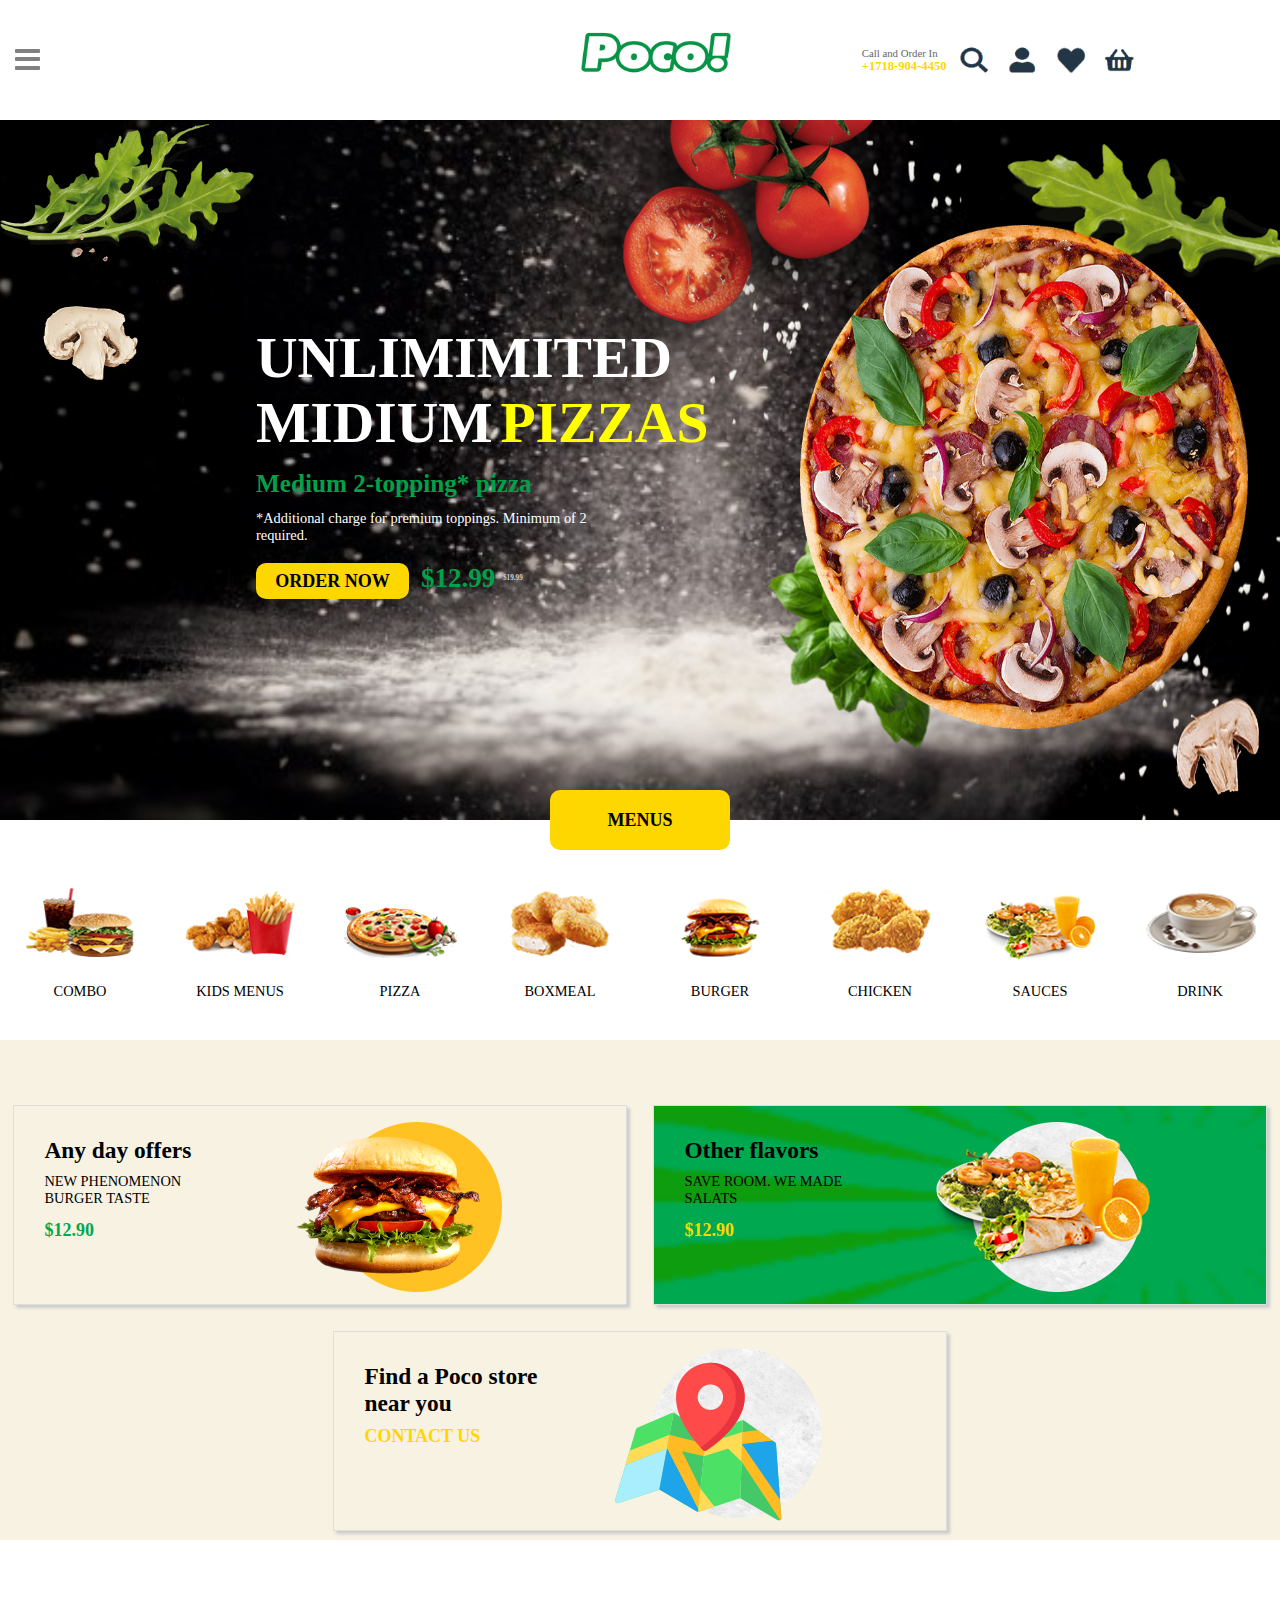
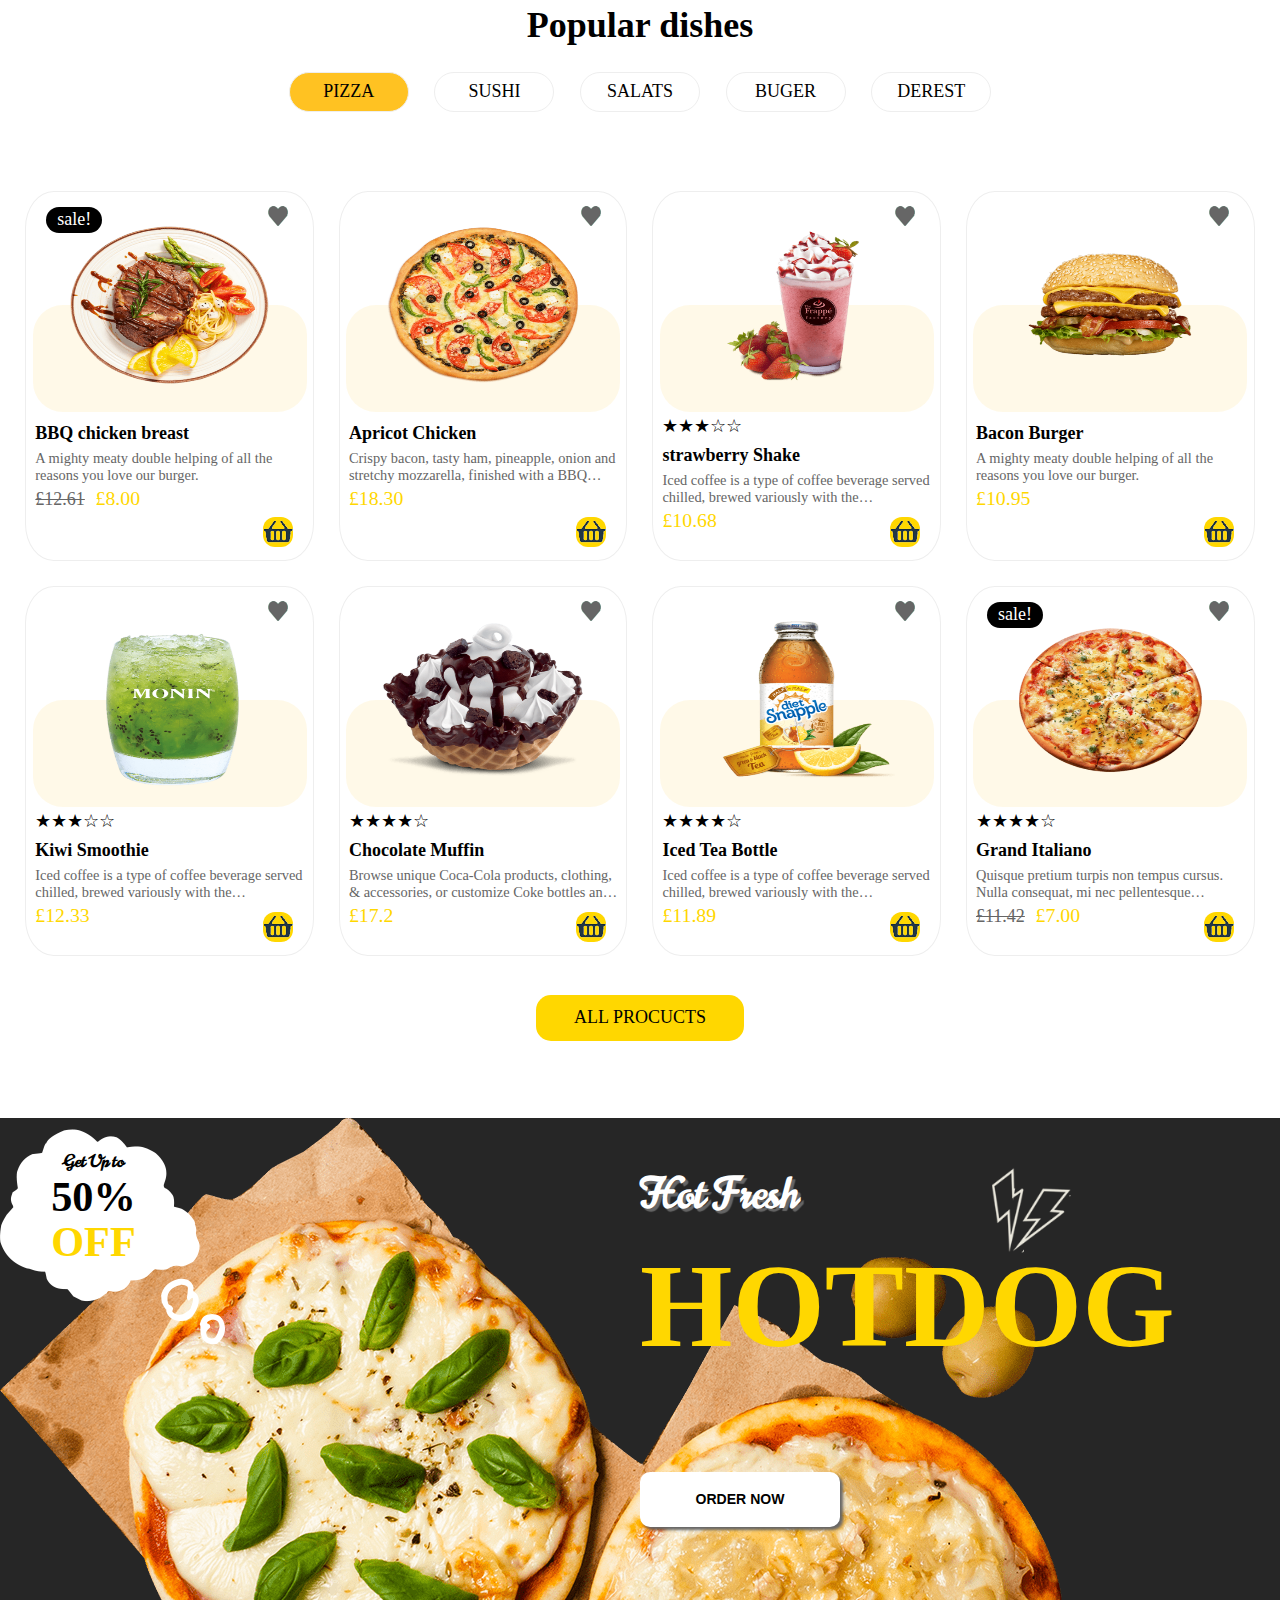
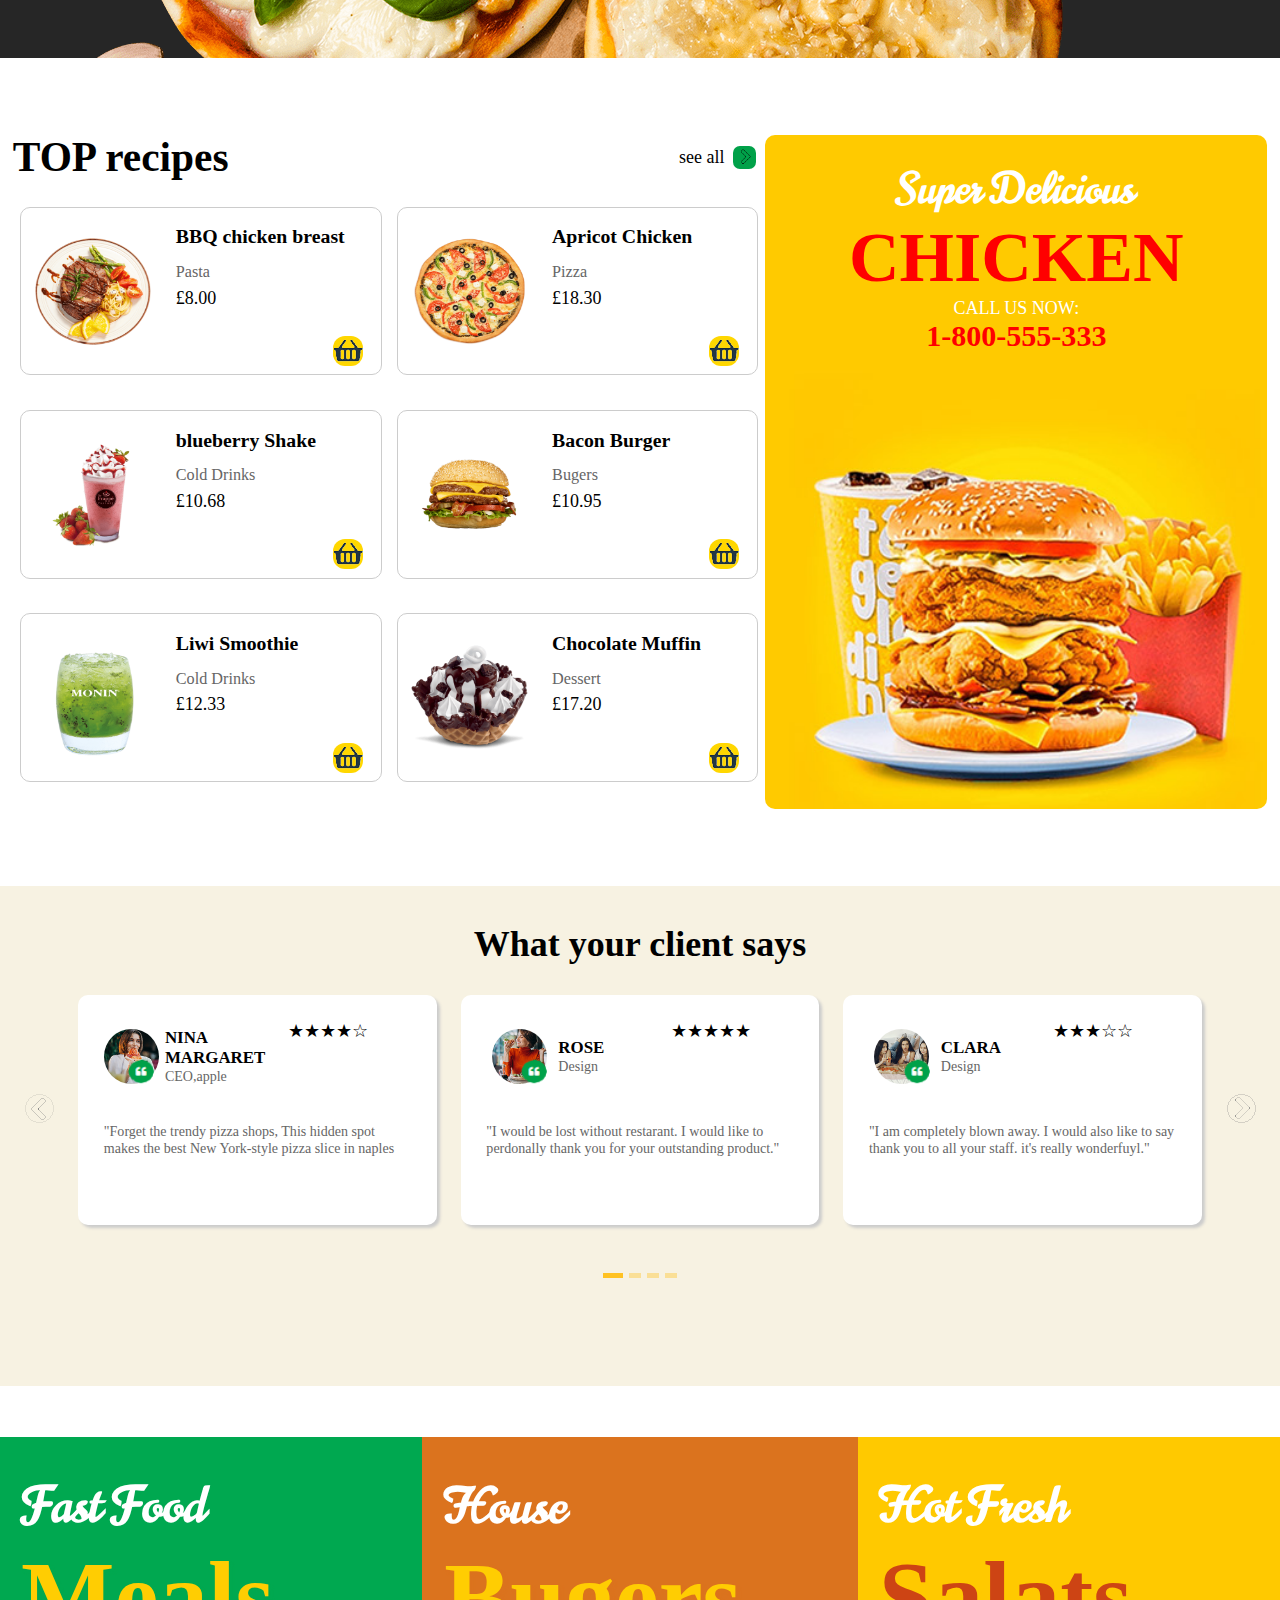
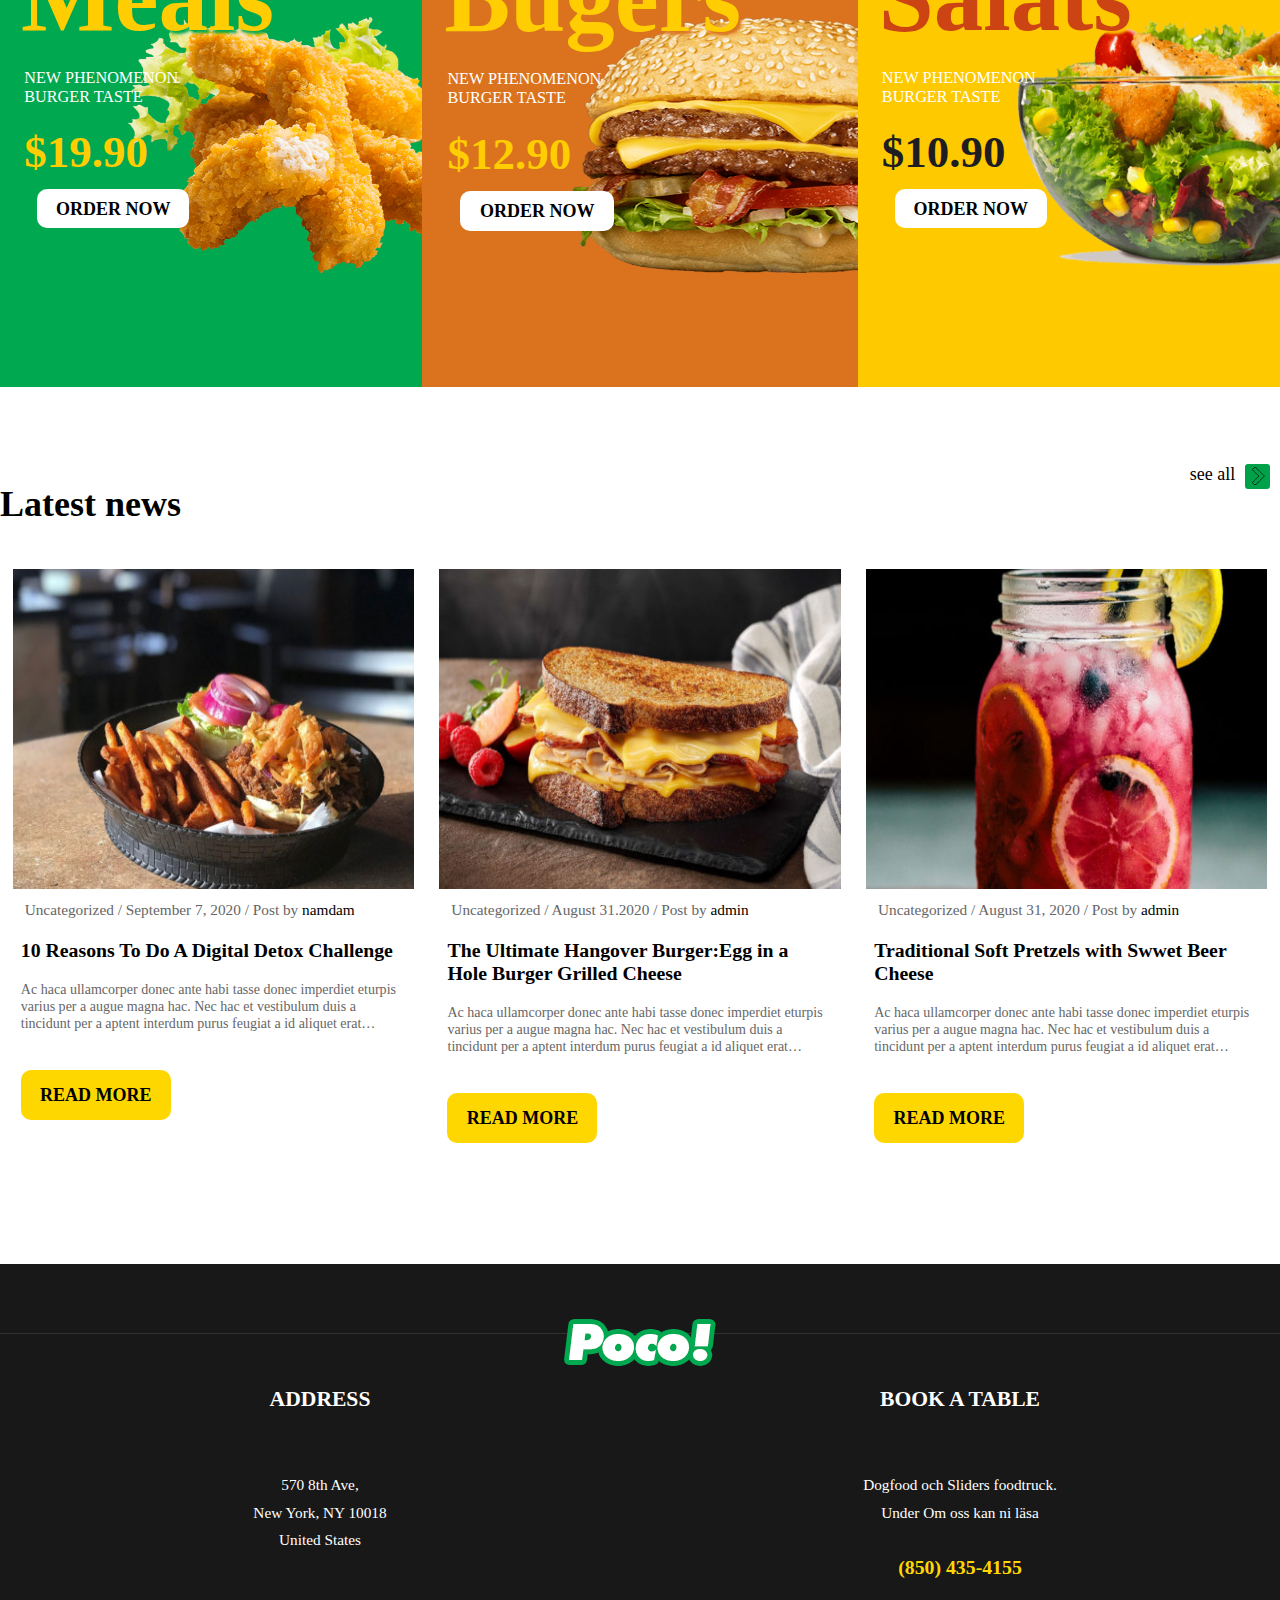
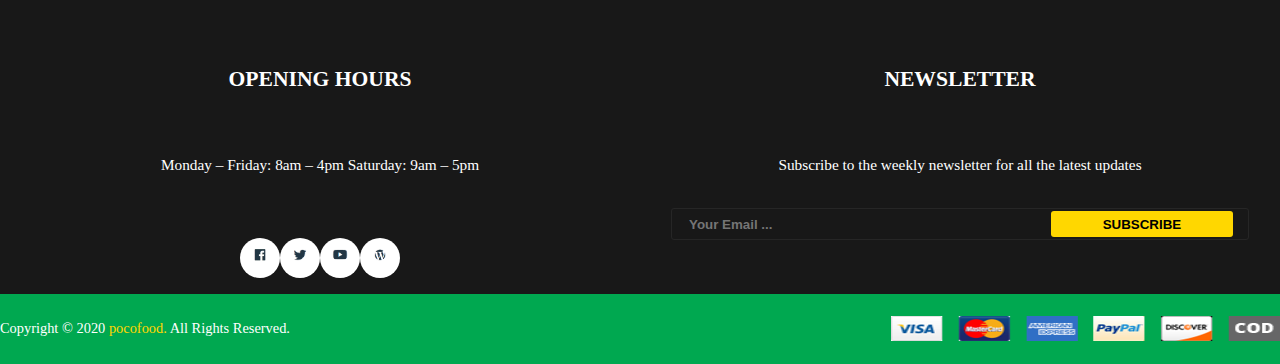
<file: poco/main.html>
<!DOCTYPE html>
<html lang="en">
<head>
	<meta charset="utf-8">
	<meta name="viewport" content="width=device-width, initial-scale=1">
	<title>PoCo - Fast Food Restaurant</title>
     
	<link href="css/reset.css" rel="stylesheet">
	<link href="css/common/common_max-width_767.css" rel="stylesheet">
  <link href="css/common/common_min-width_768_max-width_904.css" rel="stylesheet">
  <link href="css/common/common_min-width_905_max-width_1299.css" rel="stylesheet">
  <link href="css/common/common_min-width_1300.css" rel="stylesheet">

	<link href="css/main/main_max-width_767.css" rel="stylesheet">
  <link href="css/main/main_min-width_768_max-width_904.css" rel="stylesheet">
  <link href="css/main/main_min-width_905_max-width_1299.css" rel="stylesheet">
  <link href="css/main/main_min-width_1300.css" rel="stylesheet">

	<!--구글폰트 링크-->
    <link rel="preconnect" href="https://fonts.googleapis.com">
    <link rel="preconnect" href="https://fonts.gstatic.com" crossorigin>
    <link href="https://fonts.googleapis.com/css2?family=Norican&display=swap" rel="stylesheet">
  
  <script src="https://ajax.aspnetcdn.com/ajax/jQuery/jquery-3.6.0.min.js"></script>
	<script src="js/main.js"></script>
  <script src="js/common.js"></script>
	
</head>
<body>
  <header>
  	 <div id="header_wrap">
        <img class="header_menu_icon" src="img/main/icon_menu.png" alt="menu_icon">
  	    <div class="header_logo">
  	  	  <a href="main.html"><img src="img/common/logo_header.jpg" alt="header_logo"></a>
  	    </div>
        <nav class="header_nav">
  	    	<ul>
  	      	  <li class="nav_home">
  	          <a href ="main.html">Home </a><img src="img/common/icon_down.png" alt="icon">
  	  	      	<ul class="nav_home_list">
  	  	       	 <li><a href="main.html">Home 1</a></li>
  	  	       	 <li><a href="main.html">Home 2</a></li>
  	  	       	 <li><a href="main.html">Home 3</a></li>
  	  	       	 <li><a href="main.html">Home 4</a></li>
  	  	      	</ul>
  	  	    	
  	      	  </li>
  	      	  <li><a href ="sub.html">Menu</a></li>
  	      	  <li><a href ="sub.html">About</a></li>
  	      	  <li><a href ="sub.html">Shop</a></li>
  	      	  <li class="nav_blog">
  	  	      <a href ="sub.html">Blog </a><img src="img/common/icon_down.png" alt="icon">
              	<ul class="nav_blog_list">
          	    	<li><a href ="sub.html">Blog List</a></li>
          	    	<li><a href ="sub.html">Blog Grid</a></li>
          	    	<li><a href ="sub.html">Blog Single</a></li>
              	</ul>
  	      	  </li>
  	      	  <li class="nav_page">
  	  	        <a href ="sub.html">Page </a><img src="img/common/icon_down.png" alt="icon">
              	<ul class="nav_page_list">
          	    	<li><a href ="sub.html">faq</a></li>
          	    	<li><a href ="sub.html">Icons</a></li>
          	    	<li><a href ="sub.html">Our Teams</a></li>
          	    	<li><a href ="sub.html">Our History</a></li>
              	</ul>
  	      	  </li>
  	      	  <li><a href ="sub.html">Contact</a></li>
  	    	</ul>
      	</nav>
      	<div id="header_icon">
      		<img src="img/common/icon_scooter.png" alt="scooter">
      		<div class="text_box">
      	  	<p>Call and Order In</p>
      	  	<h3>+1718-904-4450</h3>
      		</div>
      		<div class="icon"><img src="img/common/icon_search.png" alt="swarch"></div>
      	  	<div class="icon"><img src="img/common/icon_man.png" alt="man"></div>
      	  	<div class="icon"><img src="img/common/icon_heart.png" alt="heart"></div>
      	  	<div class="icon"><img src="img/common/icon_basket.png" alt="basket"></div>
      	</div>
    </div>
  </header>

  	<div id="slider">
  		<div id="slider_wrap">

  			<div class="img_left">
  				<img src="img/main/slider_left.png" alt="slider_left_img">
  			</div>

  			<div class="slider_text_box">
  			  <h1 class="slider_big_text">UNLIMIMITED<br>MIDIUM</h1>
  			  <h3>Medium 2-topping* pizza</h3>
  			  <p>*Additional charge for premium toppings. Minimum of 2 required.</p>
  			  <div class="span_wrap">
  			    <span class="slider_btn"><a href="#"><strong>ORDER NOW</strong></a></span> 
  			    <span>$12.99</span>
  			  </div>
  		  </div>

  		  <div class="img_right">
  		  	<img class="slider_effect" src="img/main/slider_effect.png" alt="slider_effect">
  		  	<img class="slider_pizza" src="img/main/slider_pizza.png" alt="slider_pizza">
  		  	<img class="slider_leafs" src="img/main/slider_leafs.png" alt="slider_leafs">
  		  	<img class="slider_tomato" src="img/main/slider_tomato.png" alt="slider_tomato">
  		  	<img class="slider_mushroom" src="img/main/slider_mushroom.png" alt="slider_mushroom">
  		  	<img class="slider_leaf" src="img/main/slider_leaf.png" alt="slider_leaf">
  		  </div>
  		</div>

  	</div>

  	<div id="menus_box_wrap"><a id="menus_box" href="#"><strong>MENUS</strong></a></div>

  	<div id ="category">
  	  <div class="category_wrap">
  		<ul class="category_list">
  		  <li>
  		  	<a href="sub.html">
  		  	  <div class="img_box">
  		  	    <img src="img/main/c1_combo.png" alt="c_combo">
  		  	    <img src="img/main/category_effect.png" alt="c_effect">
  		  	  </div>
  		  	  <p>COMBO</p>
  		  	</a>
  		  </li>

  		 <li>
  		  	<a href="sub.html">
  		  	  <div class="img_box">
  		  	    <img src="img/main/c2_kids.png" alt="c_kids">
  		  	    <img src="img/main/category_effect.png" alt="c_effect">
  		  	  </div>
  		  	  <p>KIDS MENUS</p>
  		  	</a>
  		  </li>

  		  <li>
  		  	<a href="sub.html">
  		  	  <div class="img_box">
  		  	    <img src="img/main/c3_pizza.png" alt="c_pizza">
  		  	    <img src="img/main/category_effect.png" alt="c_effect">
  		  	  </div>
  		  	  <p>PIZZA</p>
  		  	</a>
  		  </li>

  		  <li>
  		  	<a href="sub.html">
  		  	  <div class="img_box">
  		  	    <img src="img/main/c4_boxmeal.png" alt="c_box_meals">
  		  	    <img src="img/main/category_effect.png" alt="c_effect">
  		  	  </div>
  		  	  <p>BOXMEAL</p>
  		  	</a>
  		  </li>

  		  <li>
  		  	<a href="sub.html">
  		  	  <div class="img_box">
  		  	    <img src="img/main/c5_burger.png" alt="c_burger">
  		  	    <img src="img/main/category_effect.png" alt="c_effect">
  		  	  </div>
  		  	  <p>BURGER</p>
  		  	</a>
  		  </li>

  		  <li>
  		  	<a href="sub.html">
  		  	  <div class="img_box">
  		  	    <img src="img/main/c6_chicken.png" alt="c_chicken">
  		  	    <img src="img/main/category_effect.png" alt="c_effect">
  		  	  </div>
  		  	  <p>CHICKEN</p>
  		  	</a>
  		  </li>

  		  <li>
  		  	<a href="sub.html">
  		  	  <div class="img_box">
  		  	    <img src="img/main/c7_sauces.png" alt="c_sauces">
  		  	    <img src="img/main/category_effect.png" alt="c_effect">
  		  	  </div>
  		  	  <p>SAUCES</p>
  		  	</a>
  		  </li>

  		  <li>
  		  	<a href="sub.html">
  		  	  <div class="img_box">
  		  	    <img src="img/main/c8_drink.png" alt="c_drink">
  		  	    <img src="img/main/category_effect.png" alt="c_effect">
  		  	  </div>
  		  	  <p>DRINK</p>
  		  	</a>
  		  </li>

  		</ul>
  	  </div>
  	</div>  	

  	<div id="banner">
  	  <div class="banner_wrap">

  	  	<div class="banner_box">

  	  	  <div class="banner_text_box">
  	  	  	<h3>Any day offers</h3>
  	  	  	<p>NEW PHENOMENON BURGER TASTE</p>
  	  	  	<span class="ban_span_1">$12.90</span>
  	  	  </div>

  	  	  <div class="banner_img_box">
  	  	  	<img src="img/main/banner1-1.png" alt="banner_img1">
  	  	  	<img src="img/main/banner1-2.png" alt="banneer_background1">
  	  	  </div>

  	  	</div>

  	  	<div class="banner_box">

  	  	  <div class="banner_text_box">
  	  	  	<h3>Other flavors</h3>
  	  	  	<p>SAVE ROOM. WE MADE SALATS</p>
  	  	  	<span>$12.90</span>
  	  	  </div>

  	  	  <div class="banner_img_box">
  	  	  	<img src="img/main/banner2-1.png" alt="banner_img2">
  	  	  	<img src="img/main/banner2-2.png" alt="banneer_background2">
  	  	  </div>

  	  	</div>

  	  	<div class="banner_box">

  	  	  <div class="banner_text_box">
  	  	  	<h3>Find a Poco store near you</h3>
  	  	  	<span>CONTACT US</span>
  	  	  </div>

  	  	  <div class="banner_img_box">
  	  	  	<img src="img/main/banner3.png" alt="banner_img3">
  	  	  	<img src="img/main/banner2-2.png" alt="banneer_background3">
  	  	  </div>

  	  	</div>

  	  </div>
  	</div>
  	
  	<div id="popular_dishes">

  	  <div class="popular_dishes_wrap">
  		<h1>Popular dishes</h1>

  		<ul>
  		  <li>PIZZA</li>
  		  <li>SUSHI</li>
  		  <li>SALATS</li>
  		  <li>BUGER</li>
  		  <li>DEREST</li>
  		</ul>
  		<div class="popular_menu">

  			<div class="p_menu_box">

  			  <div class="img_box">
  			   
  			    <div class="img_box_top">
  			   	  <span>sale!</span>
  			      <a class="heart" href="sub.html"></a>
  			    </div>
  			   
  			    <a href="sub.html"><img src="img/main/p_menu_c_breast.png" alt="p_menu_img1"></a>
  			    <div class="img_box_bg"></div>
  			  </div>


  			  <div class="text_box">
  			  	<h3><a href="sub.html">BBQ chicken breast</a></h3>
  			  	<p>A mighty meaty double helping of all the reasons you love our burger.</p>
  			  	<span class="value">£8.00</span>
  			  	<a class="basket_btn" href="sub.html"></a>
  			  </div>

  			</div>


  			<div class="p_menu_box">

  			  <div class="img_box">
  			   
  			    <div class="img_box_top">
  			      <a class="heart" href="sub.html"></a>
  			    </div>
  			   
  			    <a href="sub.html"><img src="img/main/p_menu_c_pizza.png" alt="p_menu_img2"></a>
  			    <div class="img_box_bg"></div>
  			  </div>

  			  <div class="text_box">
  			  	<h3><a href="sub.html">Apricot Chicken</a></h3>
  			  	<p>Crispy bacon, tasty ham, pineapple, onion and stretchy mozzarella, finished with a BBQ swirl.</p>
  			  	<span class="value">£18.30</span>
  			  	<a class="basket_btn" href="sub.html"></a>
  			  </div>
  			  
  			</div>

  			<div class="p_menu_box">

  			  <div class="img_box">
  			   
  			    <div class="img_box_top">
  			      <a class="heart" href="sub.html"></a>
  			    </div>
  			   
  			    <a href="sub.html"><img src="img/main/p_menu_shake.png" alt="p_menu_img3"></a>
  			    <div class="img_box_bg"></div>
  			  </div>

  			  <div class="text_box">

            <div class="star_rating">
              <span>★★★☆☆</span>
            </div>

  			  	<h3><a href="sub.html">strawberry Shake</a></h3>
  			  	<p>Iced coffee is a type of coffee beverage served chilled, brewed variously with the fundamental division</p>
  			  	<span class="value">£10.68</span>
  			  	<a class="basket_btn" href="sub.html"></a>
  			  </div>
  			  
  			</div>

  			<div class="p_menu_box">

  			  <div class="img_box">
  			   
  			    <div class="img_box_top">
  			      <a class="heart" href="sub.html"></a>
  			    </div>
  			   
  			    <a href="sub.html"><img src="img/main/p_menu_burger.png" alt="p_menu_img4"></a>
  			    <div class="img_box_bg"></div>
  			  </div>

  			  <div class="text_box">
  			    <h3><a href="sub.html">Bacon Burger</a></h3>
  			  	<p>A mighty meaty double helping of all the reasons you love our burger.</p>
  			  	<span class="value">£10.95</span>
  			  	<a class="basket_btn" href="sub.html"></a>
  			  </div>
  			  
  			</div>

  			<div class="p_menu_box">

  			  <div class="img_box">
  			   
  			    <div class="img_box_top">
  			      <a class="heart" href="sub.html"></a>
  			    </div>
  			   
  			    <a href="sub.html"><img src="img/main/p_menu_smoothie.png" alt="p_menu_img5"></a>
  			    <div class="img_box_bg"></div>
  			  </div>

  			  <div class="text_box">
            <div class="star_rating">
              <span>★★★☆☆</span>
            </div>
  			  	<h3><a href="sub.html">Kiwi Smoothie</a></h3>
  			  	<p> Iced coffee is a type of coffee beverage served chilled, brewed variously with the fundamental division</p>
  			  	<span class="value">£12.33</span>
  			  	<a class="basket_btn" href="sub.html"></a>
  			  </div>
  			  
  			</div>

  			<div class="p_menu_box">

  			  <div class="img_box">
  			   
  			    <div class="img_box_top">
  			      <a class="heart" href="sub.html"></a>
  			    </div>
  			   
  			    <a href="#"><img src="img/main/p_menu_c_muffin.png" alt="p_menu_img6"></a>
  			    <div class="img_box_bg"></div>
  			  </div>

  			  <div class="text_box">
            <div class="star_rating">
              <span>★★★★☆</span>
            </div>
  			  	<h3><a href="#">Chocolate Muffin</a></h3>
  			  	<p>Browse unique Coca-Cola products, clothing, & accessories, or customize Coke bottles and gifts</p>
  			  	<span class="value">£17.2</span>
  			  	<a class="basket_btn" href="sub.html"></a>
  			  </div>
  			  
  			</div>

  			<div class="p_menu_box">

  			  <div class="img_box">
  			   
  			    <div class="img_box_top"> 
  			      <a class="heart" href="sub.html"></a>
  			    </div>
  			   
  			    <a href="sub.html"><img src="img/main/p_menu_ice_tea.png" alt="p_menu_img7"></a>
  			    <div class="img_box_bg"></div>
  			  </div>



  			  <div class="text_box">
            <div class="star_rating">
              <span>★★★★☆</span>
            </div>
  			  	<h3><a href="sub.html">Iced Tea Bottle</a></h3>
  			  	<p>Iced coffee is a type of coffee beverage served chilled, brewed variously with the fundamental division</p>
  			  	<span class="value">£11.89</span>
  			  	<a class="basket_btn" href="sub.html"></a>
  			  </div>
  			  
  			</div>

  			<div class="p_menu_box">

  			  <div class="img_box">
  			   
  			    <div class="img_box_top">
  			     <span>sale!</span>
  			     <a class="heart" href="sub.html"></a>
  			    </div>
  			   
  			    <a href="sub.html"><img src="img/main/p_menu_i_pizza.png" alt="p_menu_img8"></a>
  			    <div class="img_box_bg"></div>
  			  </div>

  			  <div class="text_box">
            <div class="star_rating">
              <span>★★★★☆</span>
            </div>
  			  	<h3><a href="sub.html">Grand Italiano</a></h3>
  			  	<p>Quisque pretium turpis non tempus cursus. Nulla consequat, mi nec pellentesque imperdiet, mi quam congue magna, tristique commodo.</p>
  			  	<span class="value">£7.00</span>
  			  	<a class="basket_btn" href="sub.html"></a>
  			  </div>
  			  
  			</div>
  			
  		</div>
      
        <a class="p_bottom_btn" href="#sub.html">ALL PROCUCTS</a>

  	  </div>

  	</div>

  	<div id="large_banner">
      <div id="large_banner_bg">
  	    <div class="large_banner_wrap">
  	      <img src="img/main/background-pizza.png" alt="background-pizza">
  		
  		  <div class="think_box">
  		    <img src="img/main/think.png" alt="think">

  		    <div class="text_box">
  		      <h3>Get Up to</h3>
  		      <h2>50%<br></h2>
  		    </div>

  	      </div>

          <div class="t_box">
  		    <h3>Hot Fresh</h3>
  		    <h1>HOTDOG</h1>
            <button>ORDER NOW</button>
            <img src="img/main/large_banner_t.png" alt="large_banner_t">
          </div>
        </div>
      </div>
  	</div>
    
    <section>
  	  <div id="top_recipes">
  		<div class="top_recipes_wrap">

          <div class="text_box">
  		    <h2>TOP recipes</h2>
  		    <a href="sub.html"><span>see all</span> <img src="img/main/icon_right_t.png" alt="right_icon_t"></a> 
  		  </div>

  		  <div class="content_box">
  		  	<img src="img/main/p_menu_c_breast.png" alt="top_recipes_1">
            <div class="text_box">
  		  	  <h3><a href="sub.html">BBQ chicken breast</a></h3>
  		  	  <p><a href="sub.html">Pasta</a></p>
  		  	  <span>£8.00</span>
  		  	  <a class="basket_btn" href="sub.html"></a>
  		  	</div>
  		  </div>

  		  <div class="content_box">
  		  	<img src="img/main/p_menu_c_pizza.png" alt="top_recipes_2">
            <div class="text_box">
  		  	  <h3><a href="#">Apricot Chicken</a></h3>
  		  	  <p><a href="#">Pizza</a></p>
  		  	  <span>£18.30</span>
  		  	  <a class="basket_btn" href="sub.html"></a>
  		  	</div>
  		  </div>

  		  <div class="content_box">
  		  	<img src="img/main/p_menu_shake.png" alt="top_recipes_3">
            <div class="text_box">
  		  	  <h3><a href="sub.html">blueberry Shake</a></h3>
  		  	  <p><a href="sub.html">Cold Drinks</a></p>
  		  	  <span>£10.68</span>
  		  	  <a class="basket_btn" href="sub.html"></a>
  		  	</div>
  		  </div>

  		  <div class="content_box">
  		  	<img src="img/main/p_menu_burger.png" alt="top_recipes_4">
            <div class="text_box">
  		  	  <h3><a href="sub.html">Bacon Burger</a></h3>
  		  	  <p><a href="sub.html">Bugers</a></p>
  		  	  <span>£10.95</span>
  		  	  <a class="basket_btn" href="sub.html"></a>
  		  	</div>
  		  </div>

  		  <div class="content_box">
  		  	<img src="img/main/p_menu_smoothie.png" alt="top_recipes_5">
            <div class="text_box">
  		  	  <h3><a href="sub.html">Liwi Smoothie</a></h3>
  		  	  <p><a href="sub.html">Cold Drinks</a></p>
  		  	  <span>£12.33</span>
  		  	  <a class="basket_btn" href="sub.html"></a>
  		  	</div>
  		  </div>

  		  <div class="content_box">
  		  	<img src="img/main/p_menu_c_muffin.png" alt="top_recipes_6">
            <div class="text_box">
  		  	  <h3><a href="sub.html">Chocolate Muffin</a></h3>
  		  	  <p><a href="sub.html">Dessert</a></p>
  		  	  <span>£17.20</span>
  		  	  <a class="basket_btn" href="sub.html"></a>
  		  	</div>
  		  </div>

  		</div>

  	    <div class="s_banner">
  	  	  <h2>Super Delicious</h2>
  	  	  <h1>CHICKEN</h1>
  	      <p>CALL US NOW:</p>
  	  	  <h3>1-800-555-333</h3>
  	    </div>

  	  </div>
  	</section>

  	<div id="review">
      <div class="review_wrap">

      	<div class="review_label">
  	      <h1>What your client says</h1>
  	    </div>

        <div class="client_says_wrap">
          <div class="left_button">
  	        <button></button>
  	      </div>

  	      <div class="client_says">

  	      	<div class="img_box">

  	          <div class="profile">

  	          	<div class="img_wrap">
  	      	      <img class="photo" src="img/main/avatar-1.jpg" alt="avatar_client">
  	      	      <img class="icon" src="img/main/icon_say.png" alt="icon_client">
  	      	    </div>

  	      	    <div class="profile_text">
  	      	      <h3>NINA MARGARET</h3>
  	      	      <p>CEO,apple</p>
  	      	    </div>

  	      	  </div>

  	      	  <div class="star_rating"> 
  	      	  	<span>★★★★☆</span>
  	      	  </div>


  	        </div>

  	        <div class="text_box">
  	          <p>"Forget the trendy pizza shops, This hidden spot makes the best New York-style pizza slice in naples</p>
  	        </div>

  	      </div>
  
  	      <div class="client_says">

  	        <div class="img_box">

  	          <div class="profile">

  	      	    <div class="img_wrap">
  	      	      <img class="photo" src="img/main/avatar-2.jpg" alt="avatar_client">
  	      	      <img class="icon" src="img/main/icon_say.png" alt="icon_client">
  	      	    </div>

  	      	    <div class="profile_text">
  	      	      <h3>ROSE</h3>
  	      	      <p>Design</p>
  	      	    </div>

  	      	  </div>

  	      	  <div class="star_rating"> 
  	      	  	<span>★★★★★</span>
  	      	  </div>

  	        </div>

  	        <div class="text_box">
  	          <p>"I would be lost without restarant. I would like to perdonally thank you for your outstanding product."</p>
  	        </div>

  	      </div>

  	      <div class="client_says">

  	        <div class="img_box">

  	          <div class="profile">

  	      	    <div class="img_wrap">
  	      	      <img class="photo" src="img/main/avatar-3.jpg" alt="avatar_client">
  	      	      <img class="icon" src="img/main/icon_say.png" alt="icon_client">
  	      	    </div>

  	      	    <div class="profile_text">
  	      	      <h3>CLARA</h3>
  	      	      <p>Design</p>
  	      	    </div>

  	      	  </div>

  	      	  <div class="star_rating"> 
  	      	  	<span>★★★☆☆</span>
  	      	  </div>
  	      	  
  	        </div>

  	        <div class="text_box">
  	          <p>"I am completely blown away. I would also like to say thank you to all your staff. it's really wonderfuyl."</p>
  	        </div>

  	      </div>

  	      <div class="client_says">

  	        <div class="img_box">

  	          <div class="profile">

  	      	    <div class="img_wrap">
  	      	      <img class="photo" src="img/main/avatar-4.jpg" alt="avatar_client">
  	      	      <img class="icon" src="img/main/icon_say.png" alt="icon_client">
  	      	    </div>

  	      	    <div class="profile_text">
  	      	      <h3>JOHN DOE</h3>
  	      	      <p>Design</p>
  	      	    </div>

  	      	    <div class="star_rating"> 
  	      	  	  <span>★★★☆☆</span>
  	      	    </div>

  	      	  </div>

  	      	 
  	        </div>

  	        <div class="text_box">
  	          <p>"I would be lost without restaurant. I would like to personally thank you for your outstanding product."</p>
  	        </div>

  	      </div>

  	      <div class="right_button">
  	        <button></button>
  	      </div>

  	      <div class="client_button_wrap">
  	        <button></button>
  	        <button></button>
  	        <button></button>
  	        <button></button>
  	      </div>

  	    </div>

  	  </div>
    </div>

    <div id="order">
      <div class="order_wrap">
 
      	<div class="order_box">
      	  <div class="text_box"> 
      	    <h3>Fast Food</h3>
      	    <h2>Meals</h2>
      	    <p>NEW PHENOMENON<br>BURGER TASTE</p>
      	    <h4>$19.90</h4>
      	    <span><a href="sub.html"><strong>ORDER NOW</strong></a></span>
      	  </div>

      	  <div class="img_box">
        	<img src="img/main/order1.png" alt="order_1">
        	<img src="img/main/order_background_effect.png" alt="order_background">
          </div>
      	  
      	</div>

      	<div class="order_box">
      	  <div class="text_box"> 
      	    <h3>House</h3>
      	    <h2>Bugers</h2>
      	    <p>NEW PHENOMENON<br>BURGER TASTE</p>
      	    <h4>$12.90</h4>
      	    <span><a href="sub.html"><strong>ORDER NOW</strong></a></span>
      	  </div>

      	  <div class="img_box">
      	    <img src="img/main/order2.png" alt="order_2">
      	    <img src="img/main/order_background_effect.png" alt="order_background">
      	  </div>

      	</div>

      	<div class="order_box">
      	  <div class="text_box"> 
      	    <h3>Hot Fresh</h3>
      	    <h2>Salats</h2>
      	    <p>NEW PHENOMENON<br>BURGER TASTE</p>
      	    <h4>$10.90</h4>
      	    <span><a href="sub.html"><strong>ORDER NOW</strong></a></span>
      	  </div>

      	  <div class="img_box">
      	    <img src="img/main/order3.png" alt="order_3">
      	    <img src="img/main/order_background_effect.png" alt="order_background">
      	  </div>

      	</div>

      </div>
    </div>

    <div id="latest_news">
      <div class="latest_news_wrap">

        <div class="news_label">
          <h1>Latest news</h1>
           <a href="sub.html"><span>see all</span> <img src="img/main/icon_right_t.png" alt="right_icon_t"></a>
        </div>
      	

      	<div class= "content_box_wrap">
      	  <div class="content_box">
      	  
      	    <div class="img_box">
      	  	  <img src="img/main/news1.jpg" alt="news_1">
      	    </div>

      	    <div class="text_box">
      	  	
      	  	  <p><a href="sub.html">Uncategorized</a> / <a href="sub.html">September 7, 2020</a> / Post by <a class="post" href="sub.html">namdam</a></p>

      	  	  <h3>10 Reasons To Do A Digital Detox Challenge</h3>

      	  	  <span>Ac haca ullamcorper donec ante habi tasse donec imperdiet eturpis varius per a augue magna hac. Nec hac et vestibulum duis a tincidunt per a aptent interdum purus feugiat a id aliquet erat himenaeos nunc torquent euismod adipiscing adipiscing dui gravida justo.</span>

      	  	  <a class="read_more" href="#">READ MORE</a>

      	    </div>

      	  </div>

      	  <div class="content_box">
      	  
      	    <div class="img_box">
      	  	  <img src="img/main/news2.jpg" alt="news_2">
      	    </div>

      	    <div class="text_box">

      	  	  <p><a href="sub.html">Uncategorized</a> / <a href="sub.html">August 31.2020</a> / Post by <a class="post" href="sub.html">admin</a></p>

      	  	  <h3>The Ultimate Hangover Burger:Egg in a Hole Burger Grilled Cheese</h3>

      	  	  <span>Ac haca ullamcorper donec ante habi tasse donec imperdiet eturpis varius per a augue magna hac. Nec hac et vestibulum duis a tincidunt per a aptent interdum purus feugiat a id aliquet erat himenaeos nunc torquent euismod adipiscing adipiscing dui gravida justo.</span>

      	  	  <a class="read_more" href="sub.html">READ MORE</a>

      	    </div>
      	  
      	  </div>

      	  <div class="content_box">
      	  
      	    <div class="img_box">
      	  	  <img src="img/main/news3.jpg" alt="news_3">
      	    </div>

      	    <div class="text_box">
      	  	  <p><a href="sub.html">Uncategorized</a> / <a href="sub.html">August 31, 2020</a> / Post by <a class="post" href="sub.html">admin</a></p>

      	  	  <h3>Traditional Soft Pretzels with Swwet Beer Cheese</h3>

      	  	  <span>Ac haca ullamcorper donec ante habi tasse donec imperdiet eturpis varius per a augue magna hac. Nec hac et vestibulum duis a tincidunt per a aptent interdum purus feugiat a id aliquet erat himenaeos nunc torquent euismod adipiscing adipiscing dui gravida justo.</span>

      	  	  <a class="read_more" href="sub.html">READ MORE</a>

      	    </div>
      	  
      	  </div>

        </div>

      </div>
    </div>

    <footer>

      <div class="footer_head">
        <img src="img/common/logo_footer.png" alt="footer_logo">
      </div>

      <div class="footer_body">
        <div class="footer_wrap">

          <div class="footer_b_tbox">
            <h3>ADDRESS</h3>
            <p>570 8th Ave,<br> New York, NY 10018 <br> United States</p>
          </div>

          <div class="footer_b_tbox">
            <h3>BOOK A TABLE</h3>
            <p>Dogfood och Sliders foodtruck.<br> Under Om oss kan ni läsa</p>
            <span class="footer_b_num">(850) 435-4155</span>
          </div>

          <div class="footer_b_tbox">
            <h3>OPENING HOURS</h3>
            <p>Monday – Friday: 8am – 4pm Saturday: 9am – 5pm</p>
            <ul class="footer_link">
              <li><a href="sub.html"><img src="img/common/facebook_icon.png" alt="facebook_icon"></a></li>
              <li><a href="sub.html"><img src="img/common/twitter_icon.png" alt="twitter_icon"></a></li>
              <li><a href="sub.html"><img src="img/common/youtube_icon.png" alt="youtube_icon"></a></li>
              <li><a href="sub.html"><img src="img/common/world_press_icon.png" alt="world_press_icon"></a></li>
            </ul>
          </div>

          <div class="footer_b_tbox">
            <h3>NEWSLETTER</h3>
            <p>Subscribe to the weekly newsletter for all the latest updates</p>
            <div class="submit">
              <input type="text" placeholder="Your Email ...">
              <button>SUBSCRIBE</button>
            </div>

          </div>

        </div>
      </div>

      <div class="footer_end"> 
        <div class="footer_wrap">
          <p>Copyright © 2020 <a href="main.html">pocofood.</a> All Rights Reserved.</p>
          <img src="img/common/footer_brand_logo.png" alt="footer_brand_logo">
        </div>
      </div>

    </footer>
  </body>
</html>
</file>
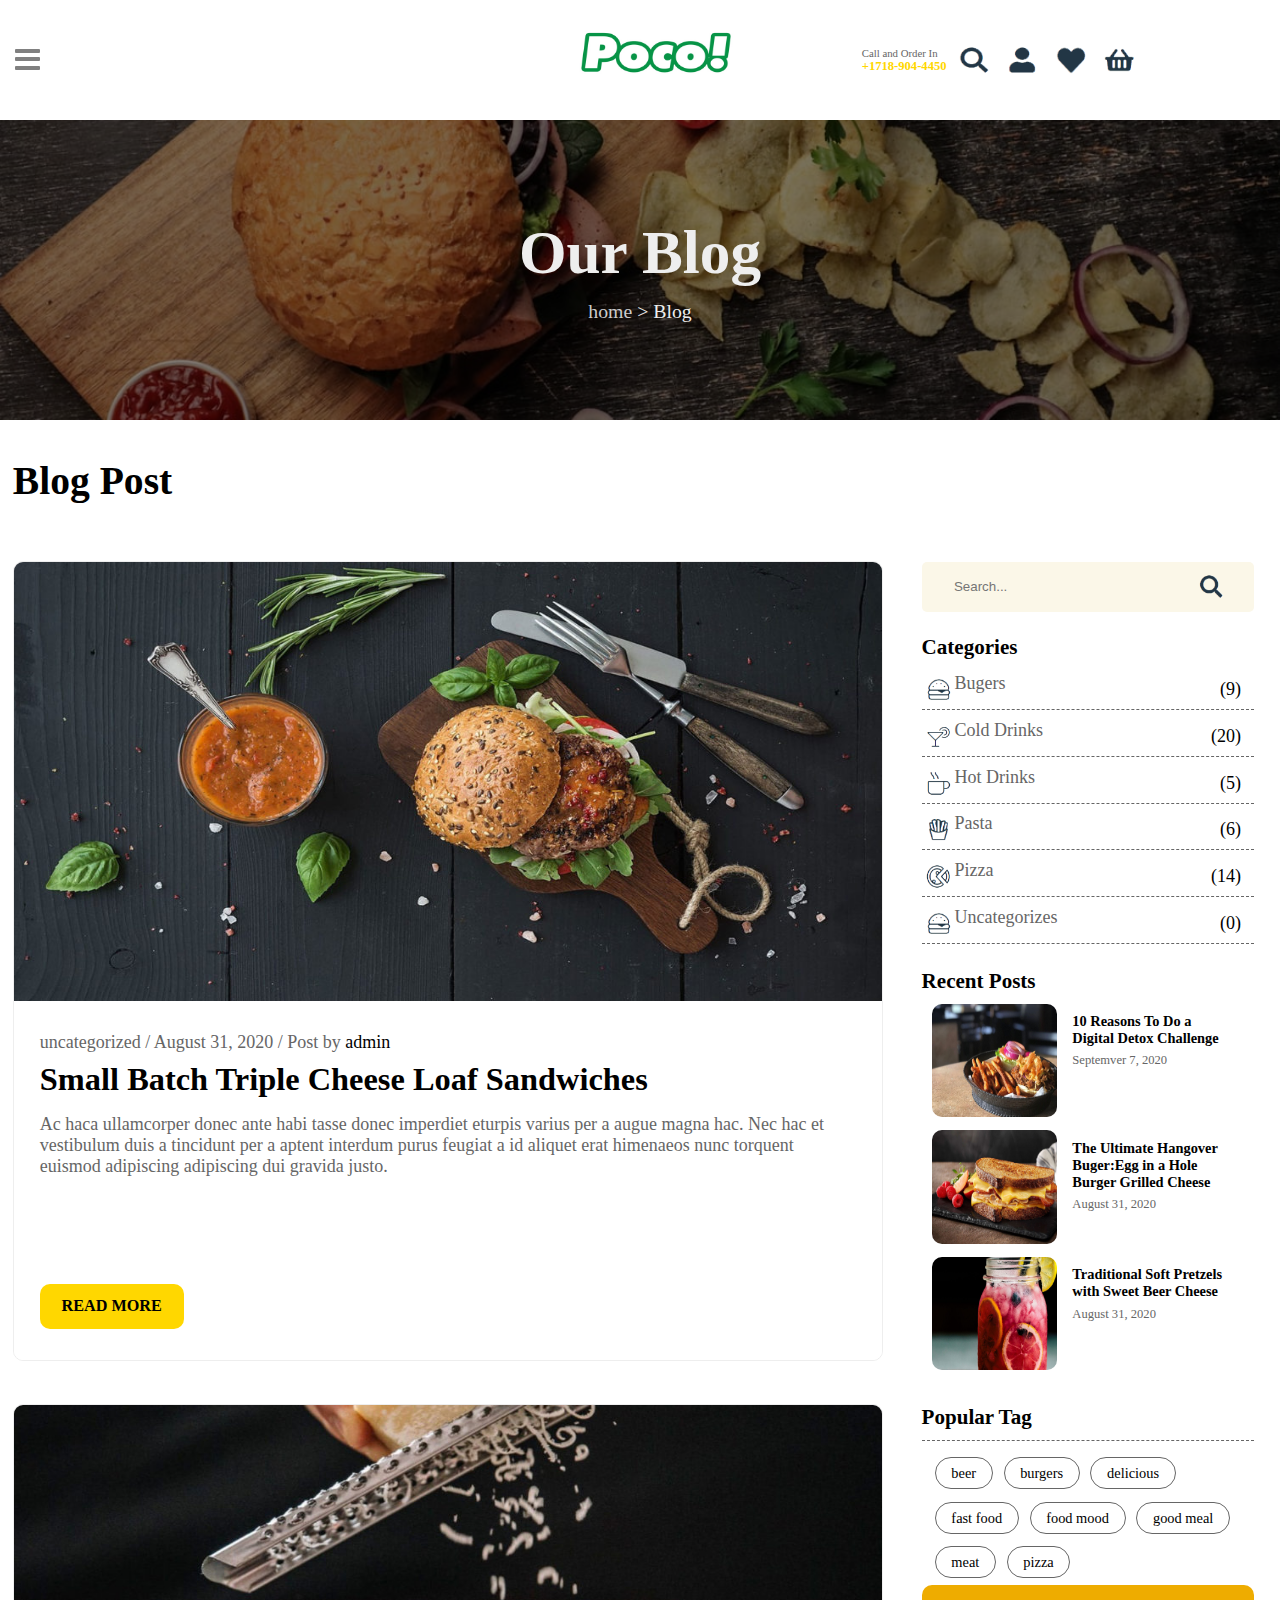
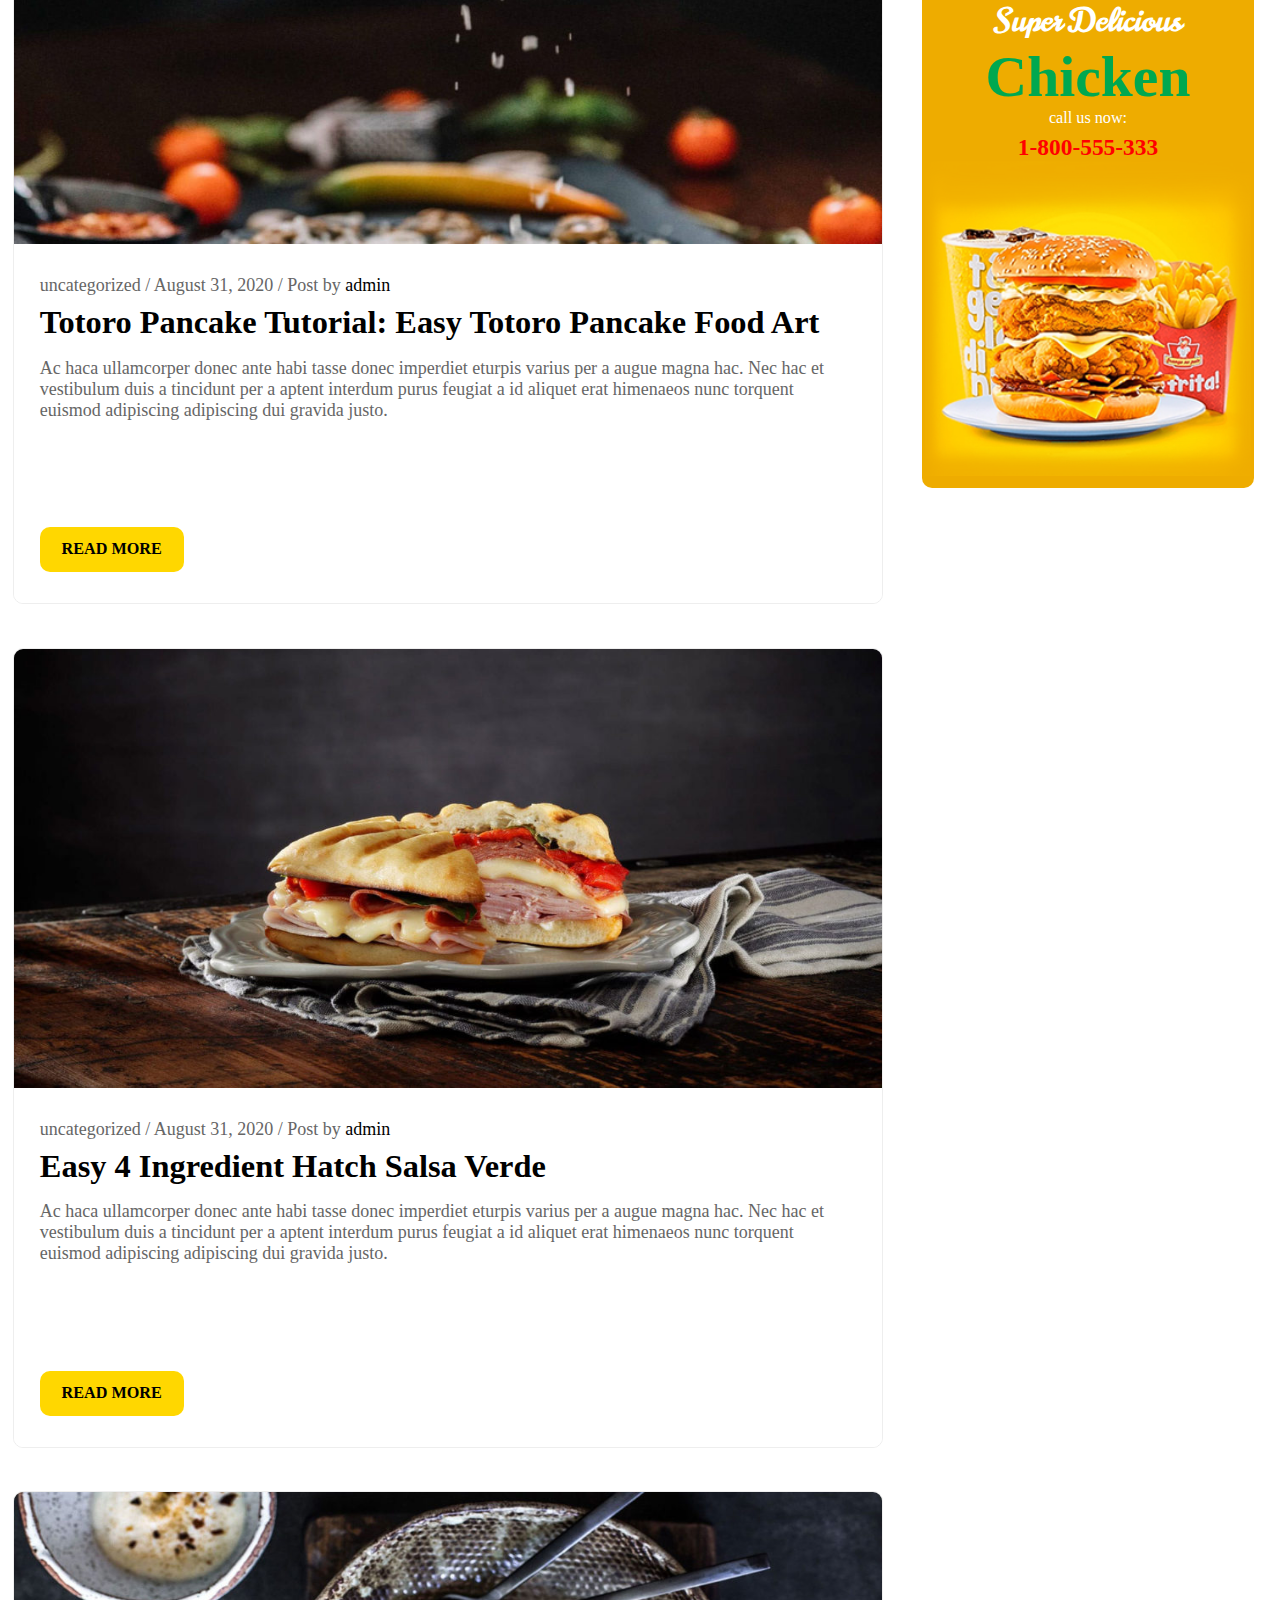
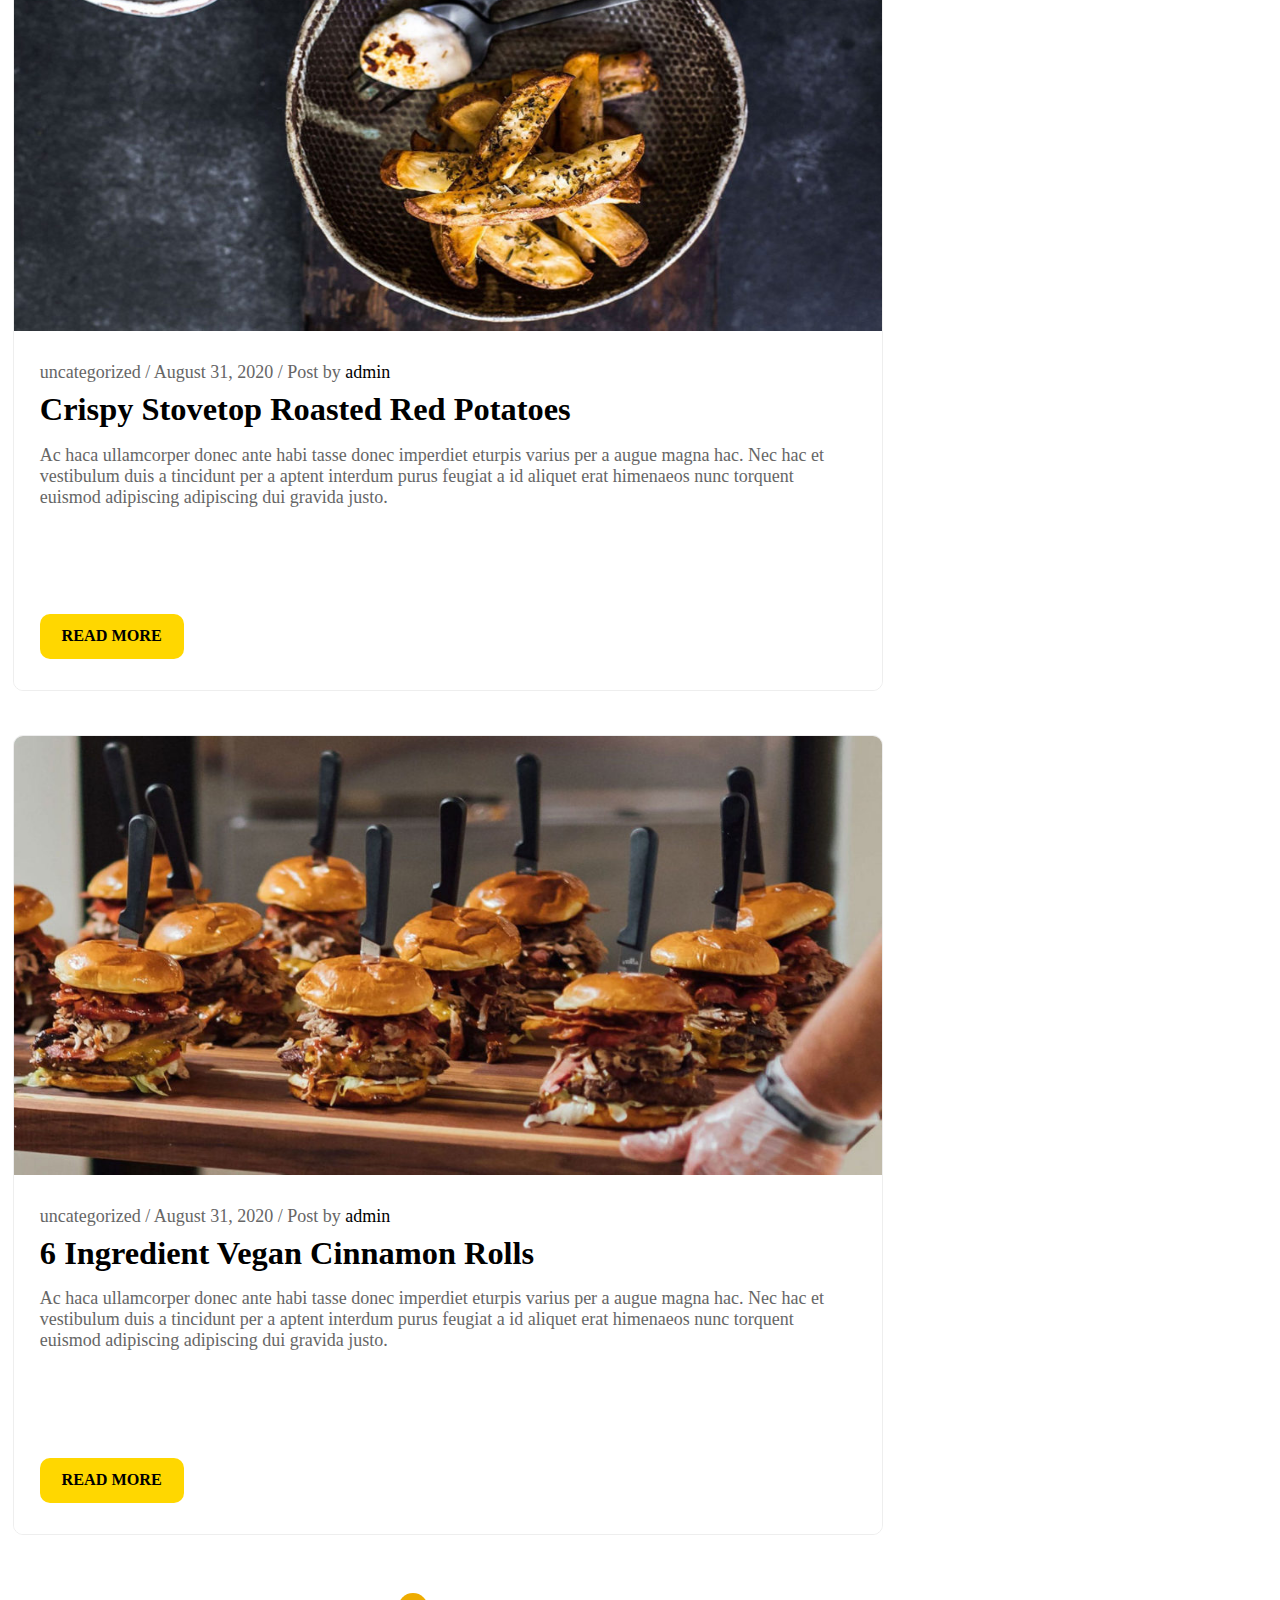
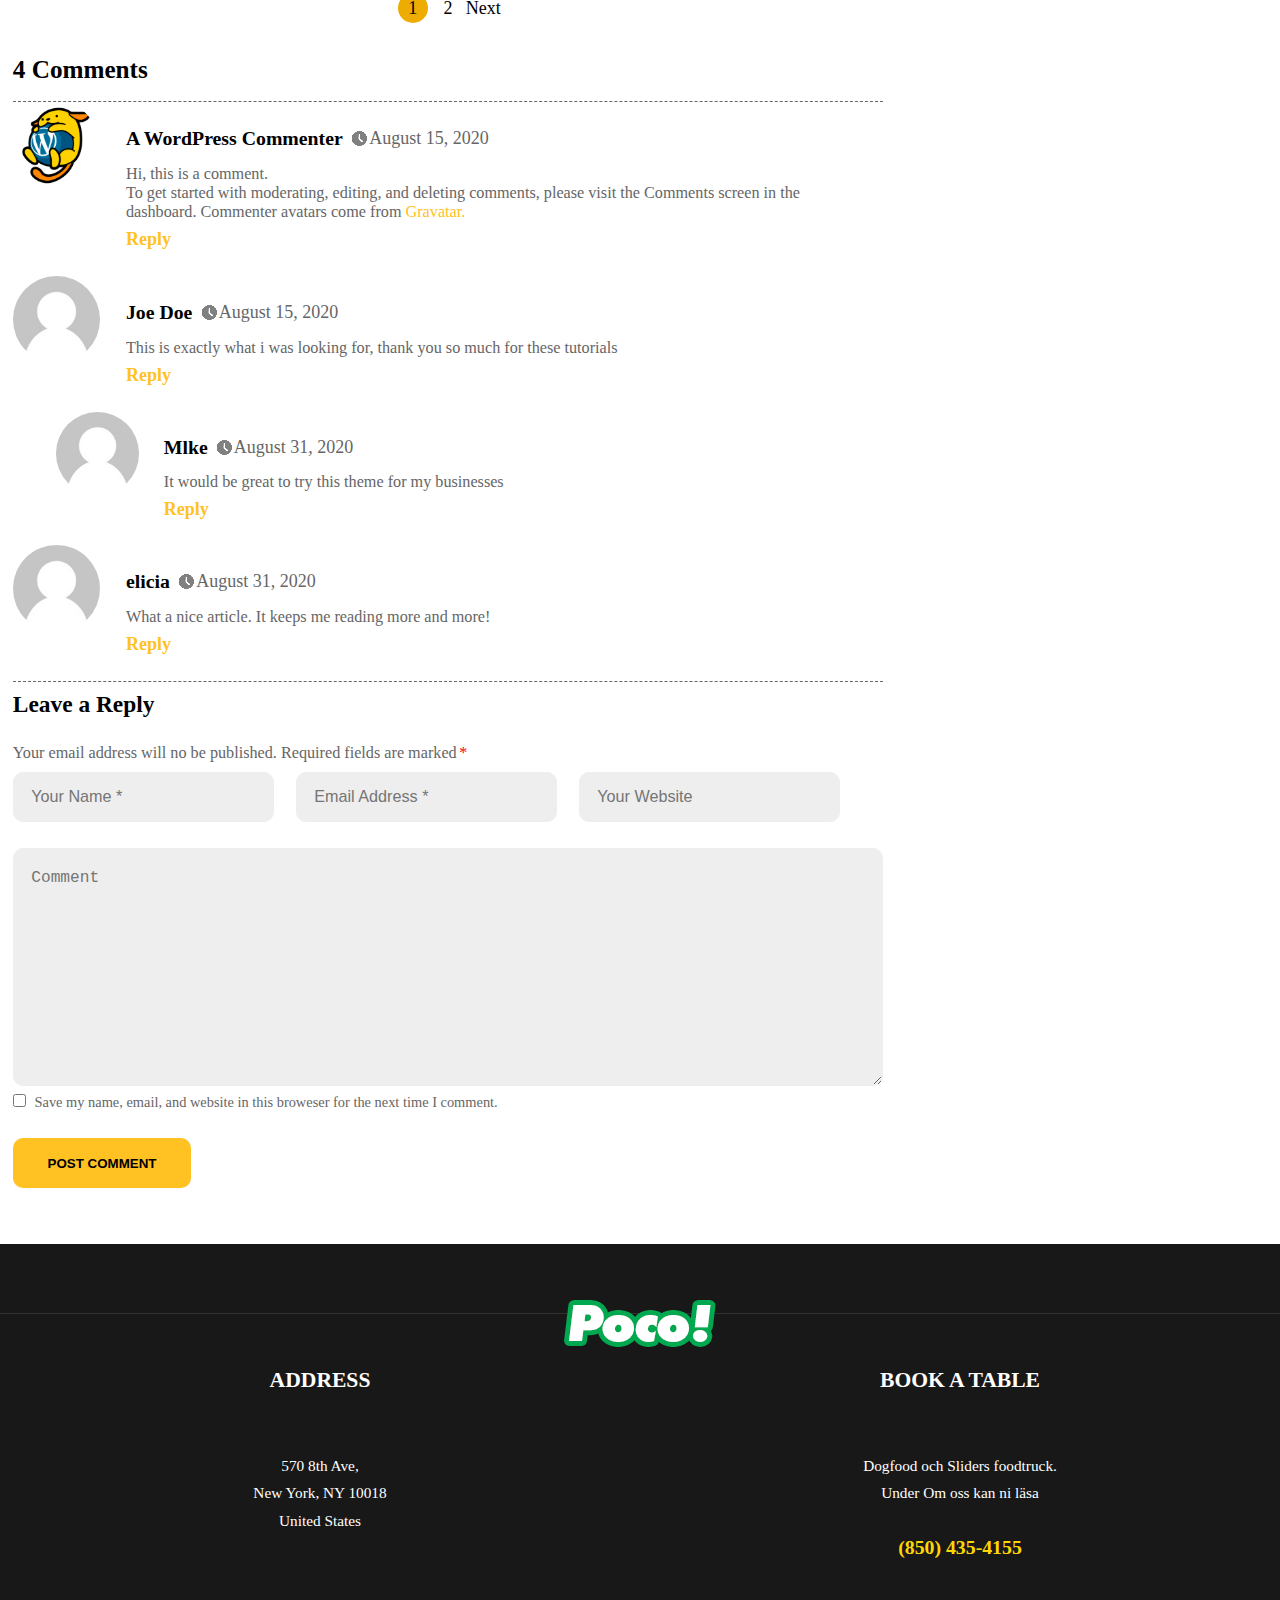
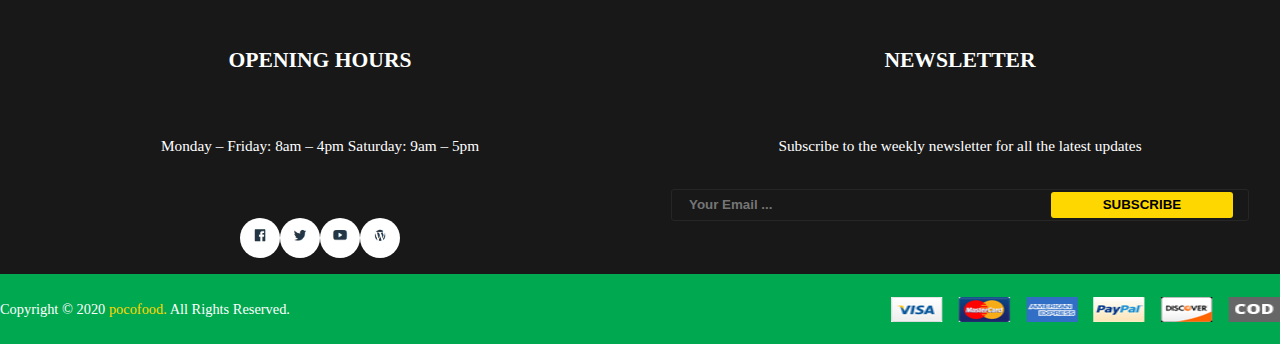
<file: poco/sub.html>
<!DOCTYPE html>
<html lang="en">
  <head>
      <meta charset="utf-8">
      <meta name="viewport" content="width=device-width, initial-scale=1">
      <title>PoCo - Fast Food Restaurant</title>

      <link href="css/reset.css" rel="stylesheet">
      <link href="css/common/common_max-width_767.css" rel="stylesheet">
      <link href="css/common/common_min-width_768_max-width_904.css" rel="stylesheet"> <!---->
      <link href="css/common/common_min-width_905_max-width_1299.css" rel="stylesheet">
      <link href="css/common/common_min-width_1300.css" rel="stylesheet">
      
      <link href="css/sub/sub_max-width_767.css" rel="stylesheet">
      <link href="css/sub/sub_min-width_768_max-width_904.css" rel="stylesheet">
      <link href="css/sub/sub_min-width_905_max-width_1299.css" rel="stylesheet">
      <link href="css/sub/sub_min-width_1300.css" rel="stylesheet">

      <!--구글폰트 링크-->
      <link rel="preconnect" href="https://fonts.googleapis.com">
      <link rel="preconnect" href="https://fonts.gstatic.com" crossorigin>
      <link href="https://fonts.googleapis.com/css2?family=Norican&display=swap" rel="stylesheet">
    
    <script src="https://ajax.aspnetcdn.com/ajax/jQuery/jquery-3.6.0.min.js"></script>
      <script src="js/sub.js"></script>
    <script src="js/common.js"></script>
      
  </head>
  <body>
    <div class="wrap">
      <header>
        <div id="header_wrap">
          <img class="header_menu_icon" src="img/main/icon_menu.png" alt="header_menu_icon">
          <div class="header_logo">
            <a href=main.html><img src="img/common/logo_header.jpg" alt="header_logo"></a>
          </div>
          <nav class="header_nav">
                <ul>
                <li class="nav_home">
                <a href ="main.html">Home </a><img src="img/common/icon_down.png" alt="icon">
                  <ul class="nav_home_list">
                   <li><a href="main.html">Home 1</a></li>
                   <li><a href="main.html">Home 2</a></li>
                   <li><a href="main.html">Home 3</a></li>
                   <li><a href="main.html">Home 4</a></li>
                  </ul>
                  
                </li>
                <li><a href ="main.html">Menu</a></li>
                <li><a href ="main.html">About</a></li>
                <li><a href ="main.html">Shop</a></li>
                <li class="nav_blog">
                <a href ="sub.html">Blog </a><img src="img/common/icon_down.png" alt="icon">
                  <ul class="nav_blog_list">
                      <li><a href ="sub.html">Blog List</a></li>
                      <li><a href ="sub.html">Blog Grid</a></li>
                      <li><a href ="sub.html">Blog Single</a></li>
                  </ul>
                </li>
                <li class="nav_page">
                  <a href ="main.html">Page </a><img src="img/common/icon_down.png" alt="icon">
                  <ul class="nav_page_list">
                      <li><a href ="main.html">faq</a></li>
                      <li><a href ="main.html">Icons</a></li>
                      <li><a href ="main.html">Our Teams</a></li>
                      <li><a href ="main.html">Our History</a></li>
                  </ul>
                </li>
                <li><a href ="main.html">Contact</a></li>
              </ul>
          </nav>
          <div id="header_icon">
              <img src="img/common/icon_scooter.png" alt="scooter">
              <div class="text_box">
              <p>Call and Order In</p>
              <h3>+1718-904-4450</h3>
              </div>
              <div class="icon"><img src="img/common/icon_search.png" alt="swarch"></div>
              <div class="icon"><img src="img/common/icon_man.png" alt="man"></div>
              <div class="icon"><img src="img/common/icon_heart.png" alt="heart"></div>
              <div class="icon"><img src="img/common/icon_basket.png" alt="basket"></div>
          </div>
          </div>
      </header>

      <div id="slider">
        <div class="slider_wrap">
          <h1>Our Blog</h1>
          <p><a href="main.html"> home </a> &#62; Blog</p>
        </div>
      </div>

      <div class="sub_content">
        
        <div class="sub_label_wrap">
            <h1 class="sub_label">Blog Post</h1>
        </div>
        <div class="sub_content_wrap">
            
          <div id="blog_post">

            <div class="blog_post_wrap">

              <article>
                <img src="img/sub/blog_1.jpg" alt="blog_img_1">
                <div class="text_box">

                <p><a href="#">uncategorized</a> / <a href="#">August 31, 2020</a> / Post by <a class="post" href="#">admin</a></p>
                <h3><a href="#">Small Batch Triple Cheese Loaf Sandwiches</a></h3>
                <span>Ac haca ullamcorper donec ante habi tasse donec imperdiet eturpis varius per a augue magna hac. Nec hac et vestibulum duis a tincidunt per a aptent interdum purus feugiat a id aliquet erat himenaeos nunc torquent euismod adipiscing adipiscing dui gravida justo.</span>

                <span class="a_btn">READ MORE</span>
                </div>
              </article>

              <article>
                <img src="img/sub/blog_2.jpg" alt="blog_img_2">
                <div class="text_box">

                  <p><a href="#">uncategorized</a> / <a href="#">August 31, 2020</a> / Post by <a class="post" href="#">admin</a></p>
                  <h3><a href="#">Totoro Pancake Tutorial: Easy Totoro Pancake Food Art</a></h3>
                  <span>Ac haca ullamcorper donec ante habi tasse donec imperdiet eturpis varius per a augue magna hac. Nec hac et vestibulum duis a tincidunt per a aptent interdum purus feugiat a id aliquet erat himenaeos nunc torquent euismod adipiscing adipiscing dui gravida justo.</span>

                <span class="a_btn">READ MORE</span>
                </div>
              </article>

              <article>
                <img src="img/sub/blog_3.jpg" alt="blog_img_3">
                <div class="text_box">

                  <p><a href="#">uncategorized</a> / <a href="#">August 31, 2020</a> / Post by <a class="post" href="#">admin</a></p>
                  <h3><a href="#">Easy 4 Ingredient Hatch Salsa Verde</a></h3>
                  <span>Ac haca ullamcorper donec ante habi tasse donec imperdiet eturpis varius per a augue magna hac. Nec hac et vestibulum duis a tincidunt per a aptent interdum purus feugiat a id aliquet erat himenaeos nunc torquent euismod adipiscing adipiscing dui gravida justo.</span>

                  <span class="a_btn">READ MORE</span>
                </div>
              </article>

              <article>
                <img src="img/sub/blog_4.jpg" alt="blog_img_4">
                <div class="text_box">

                  <p><a href="#">uncategorized</a> / <a href="#">August 31, 2020</a> / Post by <a class="post" href="#">admin</a></p>
                  <h3><a href="#">Crispy Stovetop Roasted Red Potatoes</a></h3>
                  <span>Ac haca ullamcorper donec ante habi tasse donec imperdiet eturpis varius per a augue magna hac. Nec hac et vestibulum duis a tincidunt per a aptent interdum purus feugiat a id aliquet erat himenaeos nunc torquent euismod adipiscing adipiscing dui gravida justo.</span>

                  <span class="a_btn">READ MORE</span>
                </div>
              </article>

              <article>
                <img src="img/sub/blog_5.jpg" alt="blog_img_5">
                <div class="text_box">

                  <p><a href="#">uncategorized</a> / <a href="#">August 31, 2020</a> / Post by <a class="post" href="#">admin</a></p>
                  <h3><a href="#">6 Ingredient Vegan Cinnamon Rolls</a></h3>
                  <span>Ac haca ullamcorper donec ante habi tasse donec imperdiet eturpis varius per a augue magna hac. Nec hac et vestibulum duis a tincidunt per a aptent interdum purus feugiat a id aliquet erat himenaeos nunc torquent euismod adipiscing adipiscing dui gravida justo.</span>

                <span class="a_btn">READ MORE</span>
                </div>
              </article>

        

              <div class="page">
                <span><a href="#">Previous</a></span>
                <span><a href="#">1</a></span>
                <span><a href="#">2</a></span>
                <span><a href="#">Next</a></span>
              </div>

              <div class="comment">
                
                <div class="comment_top">
                  <h3>4 Comments</h3>
                </div>

                <div class="comment_body">

                  <div class="content">
                    <div class="imgbox"> 
                      <img src="img/sub/avatar_c.png" alt="character_avatar">
                    </div>

                    <div class="text_box">

                      <div class="name">
                        <h4><a href="#">A WordPress Commenter</a></h4> <span class="write_date"><img src="img/sub/clock.png" alt="clock_icon">August 15, 2020</span>
                      </div>
                      <p>Hi, this is a comment.<br> To get started with moderating, editing, and deleting comments, please visit the Comments screen in the dashboard. Commenter avatars come from <a href="#">Gravatar.</a></p>

                      <span class="reply">Reply</span>
                      
                      <!--Reply 클릭시 보여지는 창-->
                      <div class="reply_tap">
                        <div class="content_reply">
                          <button class="close_btn">X</button>
                          <h3>Reply to A WordPress Commenter</h3>
                          <p>Your email address will no be published. Required fields are marked</p>

                          <form>
                            <input type="text" placeholder="Your Name *">
                            <input type="text" placeholder="Email Address *">
                            <input type="text" placeholder="Your Website">
                            <textarea class="comment_box" placeholder="Comment" rows="8" cols="80"></textarea>
                            <input type="checkbox"><span>Save my name, email, and website in this broweser for the next time I comment.</span>
                          </form>
                          <button class="reply_btn">POST COMMENT</button>
                        </div> 
                      </div> <!--reply_tap end-->

                    </div> <!--text_box end-->

                  </div> <!--content end-->

                  <div class="content">
                    <div class="imgbox"> 
                      <img src="img/sub/avatar_n.png" alt="character_avatar">
                    </div>

                    <div class="text_box">

                      <div class="name">
                        <h4>Joe Doe</h4> <span class="write_date"><img src="img/sub/clock.png" alt="clock_icon">August 15, 2020</span>
                      </div>
                      <p>This is exactly what i was looking for, thank you so much for these tutorials</p>
                    
                      <span class="reply">Reply</span>
                      <!--Reply 클릭시 보여지는 창-->
                      <div class="reply_tap">
                        <div class="content_reply">
                          <button class="close_btn">X</button>
                          <h3>Reply to A WordPress Commenter</h3>
                          <p>Your email address will no be published. Required fields are marked</p>

                          <form>
                            <input type="text" placeholder="Your Name *">
                            <input type="text" placeholder="Email Address *">
                            <input type="text" placeholder="Your Website">
                            <textarea class="comment_box" placeholder="Comment" rows="8" cols="80"></textarea>
                            <input type="checkbox"><span>Save my name, email, and website in this broweser for the next time I comment.</span>
                          </form>
                          <button class="reply_btn">POST COMMENT</button>
                        </div> 
                      </div> <!--reply_tap end-->

                    </div> <!--text_box end-->
                  </div> <!--content end-->

                 
                  <div class="content">
                    <div class="imgbox"> 
                      <img src="img/sub/avatar_n.png" alt="character_avatar">
                    </div>

                    <div class="text_box">

                      <div class="name">
                        <h4>Mlke</h4> <span class="write_date"><img src="img/sub/clock.png" alt="clock_icon">August 31, 2020</span>
                      </div>
                      <p>It would be great to try this theme for my businesses</p>
                      
                      <span class="reply">Reply</span>
                      <!--Reply 클릭시 보여지는 창-->
                      <div class="reply_tap">
                        <div class="content_reply">
                          <button class="close_btn">X</button>   
                          <h3>Reply to A WordPress Commenter</h3>
                          <p>Your email address will no be published. Required fields are marked</p>

                          <form>
                            <input type="text" placeholder="Your Name *">
                            <input type="text" placeholder="Email Address *">
                            <input type="text" placeholder="Your Website">
                            <textarea class="comment_box" placeholder="Comment" rows="8" cols="80"></textarea>
                            <input type="checkbox"><span>Save my name, email, and website in this broweser for the next time I comment.</span>
                          </form>
                          <button class="reply_btn">POST COMMENT</button>
                        </div> 
                      </div> <!--reply_tap end-->

                    </div> <!--text_box end-->
                  </div> <!--content end-->

                  <div class="content">
                    <div class="imgbox"> 
                      <img src="img/sub/avatar_n.png" alt="character_avatar">
                    </div>

                    <div class="text_box">

                      <div class="name">
                        <h4>elicia</h4> <span class="write_date"><img src="img/sub/clock.png" alt="clock_icon">August 31, 2020</span>
                      </div>
                      <p>What a nice article. It keeps me reading more and more!</p>
                      <span class="reply">Reply</span>

                      <!--Reply 클릭시 보여지는 창-->
                      <div class="reply_tap">
                        <div class="content_reply">
                          <button class="close_btn">X</button>
                          <h3>Reply to A WordPress Commenter</h3>
                          <p>Your email address will no be published. Required fields are marked</p>

                          <form>
                            <input type="text" placeholder="Your Name *">
                            <input type="text" placeholder="Email Address *">
                            <input type="text" placeholder="Your Website">
                            <textarea class="comment_box" placeholder="Comment" rows="8" cols="80"></textarea>
                            <input type="checkbox"><span>Save my name, email, and website in this broweser for the next time I comment.</span>
                          </form>
                          <button class="reply_btn">POST COMMENT</button>
                        </div> 
                      </div> <!--reply_tap end-->

                      </div> <!--text_box end-->

                  </div> <!--content end-->

                  <div class="leave_reply">
                    <h3>Leave a Reply</h3>

                    <p>Your email address will no be published. Required fields are marked</p>

                    <form>
                      <input type="text" placeholder="Your Name *">
                      <input type="text" placeholder="Email Address *">
                      <input type="text" placeholder="Your Website">
                      <textarea class="comment_box" placeholder="Comment" rows="8" cols="80"></textarea>
                      <input type="checkbox"><span>Save my name, email, and website in this broweser for the next time I comment.</span>
                    </form>
                 
                    <button class="reply_btn">POST COMMENT</button>
                  </div><!--leave_reply end-->

                </div><!--comment_body end-->
              </div><!--comment end-->
            </div><!--blog_post_wrap end-->
          </div><!--blog_post end-->

          <div id="post_right">
            <div class="search_box">
              <input type="text" placeholder="Search..."> <img src="img/sub/icon_search.png" alt="search_icon">
            </div>
          
            <div class="categories_list">
              <h3>Categories</h3>
              <div class="categories_wrap">
                <ul>
                  <li><a href="#"><img src="img/sub/icon_hambuger.png" alt="icon_buger">Bugers</a><span>(9)</span></li>
                  <li><a href="#"><img src="img/sub/icon_cocktali.png" alt="icon_cocktail">Cold Drinks</a><span>(20)</span></li> 
                  <li><a href="#"><img src="img/sub/icon_coffee.png" alt="icon_coffee"> Hot Drinks</a><span>(5)</span></li> 
                  <li><a href="#"><img src="img/sub/icon_french_fries.png" alt="icon_french_fries">Pasta</a><span>(6)</span></li> 
                  <li><a href="#"><img src="img/sub/icon_pizza.png" alt="icon_pizza"> Pizza</a><span>(14)</span></li> 
                  <li><a href="#"><img src="img/sub/icon_hambuger.png" alt="icon_hambuger">Uncategorizes</a><span>(0)</span></li>
                </ul>
              </div>
            </div>

            <div class="recent_post">
              <h3>Recent Posts</h3>

              <div class="content_box">
                
                <div class="imgbox">
                  <img src="img/sub/recent_1.jpg" alt="recent_img1">
                </div>

                <div class="text_box">
                  <h3><a href="#">10 Reasons To Do a Digital Detox Challenge</a></h3>
                  <p>Septemver 7, 2020</p>
                </div>

              </div>

              <div class="content_box">

                <div class="imgbox">
                  <img src="img/sub/recent_2.jpg" alt="recent_img2">
                </div>

                <div class="text_box">
                  <h3><a href="#">The Ultimate Hangover Buger:Egg in a Hole Burger Grilled Cheese</a></h3>
                  <p>August 31, 2020</p>
                </div>
              </div>

              <div class="content_box">
                <div class="imgbox">
                  <img src="img/sub/recent_3.jpg" alt="recent_img3">
                </div>
                <div class="text_box">
                  <h3><a href="#">Traditional Soft Pretzels with Sweet Beer Cheese</a></h3>
                  <p>August 31, 2020</p>
                </div>
              </div>
        
            </div>

            <div class="popular_tags">
              <h3>Popular Tag</h3>

              <div class="tagbox">

                <span><a href="#">beer</a></span>
                <span><a href="#">burgers</a></span>
                <span><a href="#">delicious</a></span>
                <span><a href="#">fast food</a></span>
                <span><a href="#">food mood</a></span>
                <span><a href="#">good meal</a></span>
                <span><a href="#">meat</a></span>
                <span><a href="#">pizza</a></span>

              </div>

            </div>

            <div class="banner">
              <div class="banner_wrap">
                
                <div class="text_box">
                  <h4>Super Delicious</h4>
                  <h3>Chicken</h3>
                  <p>call us now:</p>
                  <h5>1-800-555-333</h5>
                </div>

                <img src="img/sub/sub_banner.png" alt="banner_img">
              </div>
            </div>
          </div>
        </div><!--sub_content_wrap end-->
      </div><!--sub_content end-->
    
    <footer>

      <div class="footer_head">
        <img src="img/common/logo_footer.png" alt="footer_logo">
      </div>

      <div class="footer_body">
        <div class="footer_wrap">

          <div class="footer_b_tbox">
            <h3>ADDRESS</h3>
            <p>570 8th Ave,<br> New York, NY 10018 <br> United States</p>
          </div>

          <div class="footer_b_tbox">
            <h3>BOOK A TABLE</h3>
            <p>Dogfood och Sliders foodtruck.<br> Under Om oss kan ni läsa</p>
            <span class="footer_b_num">(850) 435-4155</span>
          </div>

          <div class="footer_b_tbox">
            <h3>OPENING HOURS</h3>
            <p>Monday – Friday: 8am – 4pm Saturday: 9am – 5pm</p>
            <ul class="footer_link">
              <li><a href="#"><img src="img/common/facebook_icon.png" alt="facebook_icon"></a></li>
              <li><a href="#"><img src="img/common/twitter_icon.png" alt="twitter_icon"></a></li>
              <li><a href="#"><img src="img/common/youtube_icon.png" alt="youtube_icon"></a></li>
              <li><a href="#"><img src="img/common/world_press_icon.png" alt="world_press_icon"></a></li>
            </ul>
          </div>

          <div class="footer_b_tbox">
            <h3>NEWSLETTER</h3>
            <p>Subscribe to the weekly newsletter for all the latest updates</p>
            <div class="submit">
              <input type="text" placeholder="Your Email ...">
              <button>SUBSCRIBE</button>
            </div>

          </div>

        </div>
      </div>

      <div class="footer_end"> 
        <div class="footer_wrap">
          <p>Copyright © 2020 <a href="main.html">pocofood.</a> All Rights Reserved.</p>
        <img src="img/common/footer_brand_logo.png" alt="footer_brand_logo">
        </div>
      </div>
    </footer>
    </div>
  </body>
</html>
</file>
<file: interpark/css/common.css>
@charset="utf-8";
header {width:100%; height:auto;}

#header_top {width:980px; height:32px; margin:0 auto; display:flex; justify-content:space-between; align-items:center;}

#another_page {float:left;}
#another_page > li{padding:5px 10px; border-left:1px solid #bbb; float:left;}
#another_page > li:nth-child(2) > a {color:#EF544D; font-weight:bold;}
#another_page > li:last-child {border-right:1px solid #bbb;}

#login_nav {float:right; font-size:10px; }

#login > li {height:15px; line-height:15px; float:left; padding:0 10px; border-left: 1px solid #bbb; font-size:10px;}

#login > .mypage {position:relative;}
#login > .mypage:hover {cursor:pointer;}
#login > .mypage > .mypage_sub {width:100px; position:absolute; top:24px; left:0; border:2px solid #E38989; padding:8px 10px 8px 18px; z-index:2; background-color:#fff; display:none;}
.mypage_sub > li {width:100%; list-style:square;}

#login > .language {position:relative;}
#login > .language {cursor:pointer;}
#login > .language > .language_list {position:absolute; top:24px; left:0; border:2px solid #E38989; padding:8px 10px 8px 18px; z-index:2; background-color:#fff; display:none;}
.language_list > li {width:100%; list-style:square;}

#header_mid_wrap {width:100%; border-top:1px solid #bbb; border-bottom:2px solid #282A34;}

#header_mid {width:980px; height:130px; margin:0 auto; display:flex; align-items:center; justify-content:space-between;}
#header_mid > .header_logo {display:flex; align-items:center;}

#header_mid > .search_box {width:400px; height:40px; border-bottom:2px solid #E38989; padding:10px; display:flex; justify-content:space-between; align-items:center;}
#header_mid > .search_box > input {width:320px; height:20px; border:none;}

#header_bottom {width:980px; height:60px; display:flex; background-color:#EF544D; justify-content:space-between; align-items:center; margin:0 auto; position:relative; padding:0 10px;}
#header_bottom > #categori_list > li {float:left; margin:0 5px; color:#fff;}
#header_bottom > #categori_list > li > img {margin-right:3px; margin-bottom:1px;}
#header_bottom > #categori_list > li > a {color:#fff;}

#header_bottom > #categori_list > li > .all_categori_warp{position:relative;}
#header_bottom > #categori_list > li > .all_categori_wrap:hover {color:#FFF1A2; cursor:pointer;}
#header_bottom > #categori_list > li > .all_categori {width:980px; height:540px; position:absolute; top:60px; left:0; z-index:4; background-color:#fff; border:2px solid #D74B45; display:flex; justify-content:center; display:none;}
#header_bottom > #categori_list > li > .all_categori > li > .x_btn {width:30px; height:30px; position:absolute; bottom:10px; right:10px; margin:5px; padding:10px;}
#header_bottom > #categori_list > li > .all_categori > li {height:490px; padding:17px; float:left; border-right:1px solid #eee; border-bottom:1px solid #666;}
#header_bottom > #categori_list > li > .all_categori > li:first-child {margin-left:10px; border-left:1px solid #eee;}
#header_bottom > #categori_list > li > .all_categori > li:last-child {border-right:none;}
#header_bottom > #categori_list > li > .all_categori > li > ul {margin-top:10px;}
#header_bottom > #categori_list > li > .all_categori > li > div {margin-top:10px;}
#header_bottom > #categori_list > li > .all_categori > li > div > ul {float:left;}
#header_bottom > #categori_list > li > .all_categori > li > .x_btn:hover {cursor:pointer;}

#header_bottom > #another_categori > li {float:left; padding:10px;}
#header_bottom > #another_categori > li > a {color:#FFF1A2;}
#header_bottom > #another_categori > li:last-child {background:url("../img/common/bg_headerBookdb.png");}


footer {width:100%; height:auto;}
#footer_wrap {width:980px; height:auto; margin:0 auto;}
#footer_wrap > .footer_top {width:980px; height:40px; display:flex; align-items:center; border-top:1px solid rgb(153,153,153);}
#footer_wrap > .footer_top > .group_list_wrap {position:relative; border:1px solid #666; width:105px; padding:2px 5px; display:flex; justify-content:space-between; align-items:center; color:black;}
#footer_wrap > .footer_top > .group_list_wrap > img { width:12px; height:12px;}
#footer_wrap > .footer_top > .group_list_wrap > .group_list {width:105px; border:1px solid #666; position:absolute; top:18px; padding:2px 5px; left:-1px; z-index:2; background-color:#fff; display:none;}
#footer_wrap > .footer_top > .group_list_wrap > .group_list > li { line-height:17px;}
#footer_wrap > .footer_top > .group_list_wrap > .group_list > li > a {font-size:10px; color:#bbb;}

#footer_wrap > .footer_top > li {float:left; border-right:1px solid #bbb; padding:0 6px 0 9px; font-size:10px;}
#footer_wrap > .footer_top > li > a {color:#bbb;}
#footer_wrap > .footer_top > li > a > strong {color:#000;}

#footer_wrap > .footer_mid > .footer_menu {float:left; height:120px; font-size:10px; border-right:1px solid #bbb; padding:1% 2%; line-height:16px;}
#footer_wrap > .footer_mid > .footer_menu:first-child {width:33%;}
#footer_wrap > .footer_mid > .footer_menu:nth-child(2) {width:30%;}
#footer_wrap > .footer_mid > .footer_menu:last-child {width:37%; border:none;}
#footer_wrap > .footer_mid > .footer_menu > ul > li{color:#bbb;}

#footer_wrap > .footer_bottom > h3,p {font-size:10px; line-height:15px; color:#ACACAC;}
#footer_wrap > .footer_bottom > h3 {color:#666;}
</file>
<file: interpark/css/main.css>
@charset "utf-8";

#slider {width:100%; height:320px; position:relative;}
#slider > .banner {width:980px; height:100%; border-bottom:1px solid #000; margin:0 auto; position:relative;}
#slider > .banner > .banner_list > li {position:absolute; top:0;}
#slider > .banner > .banner_list > li:not(:first-child) {display:none;}

.banner_list > .hot_book_list > .hot_book {width:800px; height:320px; display:flex; align-items:center; justify-content:center;}
.banner_list > .hot_book_list > .hot_book > li {width:17%; float:left; margin-left:6%; text-align:center; }
.banner_list > .hot_book_list > .hot_book > li > p {width:100%; color:#000; text-overflow:ellipsis; overflow:hidden; white-space:nowrap; }
.banner_list > .hot_book_list > .hot_book > li > strong {font-size:12px;}

#slider > .banner > .prev {position:absolute; top:50%; left:0; transform:translateY(-50%);}
#slider > .banner > .prev:hover {cursor:pointer;}
#slider > .banner > .prev > img {width:18px; height:34px;}
#slider > .banner > .next {position:absolute; top:50%; right:23%; transform:translateY(-50%);}
#slider > .banner > .next:hover {cursor:pointer;}
#slider > .banner > .next > img {width:18px; height:34px;}

#slider > .banner > .hot_event {position:absolute; bottom:2%; left:1%; z-index:3;}
#slider > .banner > .reco_event {position:absolute; bottom:2%; left:40%;}
#slider > .banner > .hot_event > li {float:left; width:30px; height:30px; line-height:30px; text-align:center; background:rgba(151, 151, 151, 0.6); margin:0 3px; cursor:pointer;}
#slider > .banner > .reco_event > li {float: left; width:30px; height:30px; line-height:30px; text-align:center; background:rgba(151, 151, 151, 0.6); margin:0 3px; cursor:pointer;}

#slider > .banner > .best_seller {width:220px; height:320px; background:rgba(61, 61, 61, 0.6); position:absolute; top:0; right:0; border:2px solid #979797;}
#slider > .banner > .best_seller > h3 {height:30px; padding:0 10px; color:#fff29c; border:1px solid #B4B4B4; background:rgba(151, 151, 151, 0.8);}
#slider > .banner > .best_seller > ul {width:108px; font-size:17px; float:left; text-align:center;}
#slider > .banner > .best_seller > ul > h4 {color:#fff; font-size:14px; line-height:30px; border-bottom:1px solid #B4B4B4;}
#slider > .banner > .best_seller > ul > .today {cursor:pointer; border-bottom-style:hidden;}
#slider > .banner > .best_seller > ul > .week {cursor:pointer; background:rgba(200,200,200,0.8);}
#slider > .banner > .best_seller > .today_best > li {width:215px; line-height:20px; float:left;}
#slider > .banner > .best_seller > .week_best > .week_wrap > li {width:215px; line-height:20px; float:left; }
#slider > .banner > .best_seller > .week_best {position:relative;}
#slider > .banner > .best_seller > .week_best > .week_wrap {position:absolute; left:-100%; display:none;}

#slider > .banner > .best_seller > .today_best > li > a > p {width:75%; line-height:25px; float:left; text-align:left; color:#fff; overflow:hidden; text-overflow:ellipsis; white-space:nowrap;}
#slider > .banner > .best_seller > .today_best > li > a > span {width:10%; float:left; color: #fff; font-size:10px; position:relative;}
#slider > .banner > .best_seller > .week_best > .week_wrap > li > a > p {width:75%; padding:0 5px; text-align:left; line-height:25px; float:left; color:#fff; overflow:hidden; text-overflow:ellipsis; white-space:nowrap;}
#slider > .banner > .best_seller > .week_best > .week_wrap > li > a > span {width:10%; text-align:center; float:left; color: #fff; font-size:10px;}
#slider > .banner > .best_seller > .week_best > .week_wrap > li > a > .rank_change {width:10%;}

.slider_bottom {width:980px; height:60px; margin:0 auto; background-color:#F7F7F7;}
.slider_bottom > ul > li {width:190px; height:60px; float:left; cursor:pointer; display:flex; align-items:center; justify-content:center;}
.slider_bottom > ul > li{border-top:5px solid #DA3445;}
.slider_bottom > ul > li:not(:first-child) {border-top-style:hidden;}

.ad_section {width:980px; height:80px; margin:10px auto; position:relative; display:flex; justify-content:space-between;}
.ad_section > .ad_section_left {width:115px; height:30px; border-bottom:2px solid #EBE8E8; position:absolute; top:0; right:1000px;}

.recommend_section {width:980px; height:350px; margin:15px auto; position:relative; }
.recommend_section > .recommend > .recommend_top {width:100%; height:50px; position:relative; display:flex; justify-content:center; align-items:center;}
.recommend_section > .recommend > .recommend_top > .line {position:absolute; width:100%; border:1px solid #000;}
.recommend_section > .recommend > .recommend_top > h2 {width:170px; text-align:center; position:absolute; background-color:#fff; z-index:2;}
.recommend_section > .recommend > .recommend_top > h2 > span {color: #EF544D;}
.recommend_section > .recommend > .recommend_top > a {display:flex; align-items:center; position:absolute; top:0; right:0; font-size:12px;}
.recommend_section > .recommend > .recommend_top > a > img {margin:0 1px; width:7px; height:7px;}

.recommend_section > .trend {position:absolute; top:0; margin-left:745px; padding-left:15px;}
.recommend_section > .trend > h3 {font-size:18px; border-bottom:1px solid #666; padding:2px 0;}

.recommend_section > .recommend {width:650px; height:330px; border-bottom:1px solid #dcdcdc; padding:3px 0; overflow:hidden;}
.recommend_section > .recommend > .book_slide {width:100%; height:270px; position:relative;}
.recommend_section > .recommend > .book_slide > .recommend_book {width:1920px;} /*recommend_book margin-left 조정값 440px*/
.recommend_section > .recommend > .book_slide > .recommend_book > a > li {width:428px; margin-left:20px; float:left;}
.recommend_section > .recommend > .book_slide > .recommend_book > a > li > div {margin-top:40px;}
.recommend_section > .recommend > .book_slide > .recommend_book > a > li > div > span {color:#EF544D; font-weight:bold;}
.recommend_section > .recommend > .book_slide > .recommend_book > a > li > div > .star {width:85px; height:15px; background:url("../img/main/img_star_a.png"); margin:5px 10px 5px 30px; float:left;}
.recommend_section > .recommend > .book_slide > .recommend_book > a > li > img {width:40%; height:220px}
.recommend_section > .recommend > .book_slide > .recommend_book > a > li > h3 {float:left; width:52%; font-size:16px; margin:5px 0px 5px 30px; padding}
.recommend_section > .recommend > .book_slide > .recommend_book > a > li > img,p {float:left;}
.recommend_section > .recommend > .book_slide > .recommend_book > a > li > .text_box {width:230px; height:80px; margin:30px 10px; padding:10px; background-color:#F7F7F7;  float:left; }
.recommend_section > .recommend > .book_slide > .recommend_book > a > li > div > p {
	width:195px;
	line-height:12px; 
	max-height:36px;
	overflow:hidden; 
	text-overflow:ellipsis;
	-webkit-line-clamp:3;
	-webkit-box-orient: vertical;
	margin:10px;
	float:left;
}
.recommend_section > .recommend > .book_slide > .prev {position:absolute; top:40%; left:0; cursor:pointer;}
.recommend_section > .recommend > .book_slide > .next {position:absolute; top:40%; right:0; cursor:pointer;}

.recommend_section2 {width:980px; height:400px; margin:15px auto; display:flex;}
.recommend_section2 > div {margin-right:5px; padding:2px;}
.recommend_section2 > div > h3 > span {color:#F77562; margin:0 5px;}

.recommend_section2 > .choice > div > a > img {width:100%; height:100%;}
.recommend_section2 > .choice > div {width:366px; height:340px; border:1px solid #dcdcdc;}

.recommend_section2 > .review_and_commnet > div {width:365px; height:340px; border:1px solid #dcdcdc;}
.recommend_section2 > .review_and_commnet > div > a > img {border-bottom:1px solid #dcdcdc;}
.recommend_section2 > .review_and_commnet > div > a > .text_box > ul > li {line-height:32px; padding:10px; display:flex; align-items:center; }
.recommend_section2 > .review_and_commnet > div > a > .text_box > ul > li > img {margin-right:5px;}
.recommend_section2 > .review_and_commnet > div > a > .text_box > ul > li > span {margin-right:5px;}
.recommend_section2 > .review_and_commnet > div > a > .text_box > ul > li > .comment {color:#777; font-size:12px; text-overflow:ellipsis; overflow:hidden; white-space:nowrap; }

.recommend_section2 > .reco2_slide {width:260px; height:370px; position:relative; overflow:hidden;}
.recommend_section2 > .reco2_slide > .reco2_content {width:600px; height:370px;}
.recommend_section2 > .reco2_slide > .reco2_content > .prev {position:absolute; top:50%; left:3px; z-index:2; cursor:pointer;}
.recommend_section2 > .reco2_slide > .reco2_content > .next {position:absolute; top:50%; right:5px; z-index:2; cursor:pointer;}
.recommend_section2 > .reco2_slide > .reco2_content > .circle {width:15px; height:15px; border:1px solid #666; border-radius:10px; position:absolute; top:35px; left:43%; background-color:#F77652;  cursor:pointer;}
.recommend_section2 > .reco2_slide > .reco2_content > .circle:last-child {left:51%; background-color:#fff;}
.reco2_content > .reco2_img > a > img {height:340px;}

.login_banner {width:980px; margin:20px auto; }

.type_recommend {width:980px; margin:5px auto; position:relative;}
.type_recommend > h3 {width:200px; height:80px;}

.type_recommend_top {width:100%; height:30px; position:relative;}
.type_recommend_top > .text {position:relative;}
.type_recommend_top > .text > .line {width:980px; border-bottom:1px solid #000; position:absolute; top:15px;}
.type_recommend_top > .text > h3 {font-size:24px; top:12px; padding:0 7px; position:absolute; z-index:2; top:0; left:50%; transform:translateX(-50%); background-color:#fff;}
.type_recommend_top > .text > h3 >  span {margin-left:3px; color:#F77562;}

.type_recommend_mid {position:relative; width:980px; height:350px;}
.type_recommend_mid > .type_list  {width:980px; height:33px; margin:10px auto;}
.type_recommend_mid > .type_list > li {width:110px; font-size:20px; text-align:center; margin:0 10px; height:30px; float:left; cursor:pointer;}
.type_recommend_mid > .type_list > li {border-bottom:3px solid #F77562; position:relative;}
.type_recommend_mid > .type_list > li > img {position:absolute; bottom:-20%; left:50%;}

.type_recommend_mid > .book_list {width:980px; height:280px; margin-left:2%; position:absolute; top:33px; left:0; overflow:hidden;}
.type_recommend_mid > .prev {position:absolute; top:45%; transform:translateY(-50%); left:0%; z-index:2;}
.type_recommend_mid > .prev:hover {cursor:pointer;}
.type_recommend_mid > .prev > img {width:19px; height:27px;}
.type_recommend_mid > .next {position:absolute; top:45%; transform:translateY(-50%); right:0%; z-index:2;}
.type_recommend_mid > .next:hover {cursor:pointer;}
.type_recommend_mid > .next > img {width:19px; height:27px;}

.type_recommend_mid .book {width:14%; margin:2% 1%; float:left;}
.type_recommend_mid .book > img {width:100%; border:1px solid #eee;}
.type_recommend_mid .book > p {width:100%; text-align:center;}

.type_recommend_mid > .book_list > ul {position:absolute; top:0; left:0;}
.type_recommend_mid > .book_list .book > p{color:#000;}

/*책들별 공간에 대한 css*/
.type_recommend_mid > .book_list > .literature1 {width:1960px;}
.type_recommend_mid > .book_list > .literature1 > .liter {width:980px; height:280px; float:left;}
.type_recommend_mid > .book_list > .literature1 .book img {width:137px; height:198px;}

.type_recommend_mid > .book_list > .hu_cul {width:1960px;}
.type_recommend_mid > .book_list > .hu_cul > .hu_cul_wrap {width:980px; height:280px; float:left;}
.type_recommend_mid > .book_list > .hu_cul .book > img {width:137px; height:198px;}

.type_recommend_mid > .book_list > .kid_child {width:1960px;}
.type_recommend_mid > .book_list > .kid_child > .kid_child_wrap {width:980px; height:280px; float:left;}
.type_recommend_mid > .book_list > .kid_child .book img {width:137px; height:198px;}

.type_recommend_mid > .book_list > .lean_lang {width:1960px;}
.type_recommend_mid > .book_list > .lean_lang > .lean_lang_wrap {width:980px; height:280px; float:left;}
.type_recommend_mid > .book_list > .lean_lang .book img {width:137px; height:198px;}

.type_recommend_mid > .book_list > .foreign {width:1960px;}
.type_recommend_mid > .book_list > .foreign > .foreign_wrap {width:980px; height:280px; float:left;}
.type_recommend_mid > .book_list > .foreign .book img {width:137px; height:198px;}

.type_recommend_mid > .book_list > .cd_dvd {width:1960px;}
.type_recommend_mid > .book_list > .cd_dvd > .cd_dvd_wrap {width:980px; height:280px; float:left;}
.type_recommend_mid > .book_list > .cd_dvd .book img {width:137px; height:198px;}


/*책들에 추가되는 아이콘에 대한 설정*/
.type_recommend_mid > .book_list > .hu_cul .book .ball_wrap {width:50px; height:50px; position:absolute; top:10%; right:0;}
.type_recommend_mid > .book_list > .hu_cul .book .ball {width:100%; height:100%; position:absolute; top:0; left:0;}
.type_recommend_mid > .book_list > .hu_cul .book .ball_wrap > p {width:20px; color:#fbf67a; position:absolute; top:50%; left:50%; transform:translate(-50%, -50%); z-index:2;}
.type_recommend_mid > .book_list > .hu_cul .book .book_line {width:100%; color:#fbf67a; line-height:50px; position:absolute; left:0; bottom:15%; text-align:center; background:rgba(20, 181, 244, 0.8); z-index:2;}

.type_recommend_mid > .book_list > .eco_pra .book .ball_wrap {width:50px; height:50px; position:absolute; top:10%; right:0;}
.type_recommend_mid > .book_list > .eco_pra .book .ball {width:100%; height:100%; position:absolute; top:0; left:0;}
.type_recommend_mid > .book_list > .eco_pra .book .ball_wrap > p {width:20px; color:#fbf67a; position:absolute; top:50%; left:50%; transform:translate(-50%, -50%); z-index:2;}
.type_recommend_mid > .book_list > .eco_pra .book .book_line {width:100%; color:#fbf67a; line-height:50px; position:absolute; left:0; bottom:15%; text-align:center; background:rgba(20, 181, 244, 0.8); z-index:2;}

.type_recommend_mid > .book_list > .kid_child .book .ball_wrap {width:50px; height:50px; position:absolute; top:10%; right:0;}
.type_recommend_mid > .book_list > .kid_child .book .ball {width:100%; height:100%; position:absolute; top:0; left:0;}
.type_recommend_mid > .book_list > .kid_child .book .ball_wrap > p {width:20px; color:#fbf67a; position:absolute; top:50%; left:50%; transform:translate(-50%, -50%); z-index:2;}
.type_recommend_mid > .book_list > .kid_child .book .book_line {width:100%; color:#fbf67a; line-height:50px; position:absolute; left:0; bottom:15%; text-align:center; background:rgba(20, 181, 244, 0.8); z-index:2;}

.type_recommend_mid > .book_list > .kid_child .book .ball_wrap {width:50px; height:50px; position:absolute; top:10%; right:0;}
.type_recommend_mid > .book_list > .kid_child .book .ball {width:100%; height:100%; position:absolute; top:0; left:0;}
.type_recommend_mid > .book_list > .kid_child .book .ball_wrap > p {width:20px; color:#fbf67a; position:absolute; top:50%; left:50%; transform:translate(-50%, -50%); z-index:2;}
.type_recommend_mid > .book_list > .kid_child .book .book_line {width:100%; color:#fbf67a; line-height:50px; position:absolute; left:0; bottom:20%; text-align:center; background:rgba(20, 181, 244, 0.8); z-index:2;}

.type_recommend_mid > .book_list > .foreign .book .ball_wrap {width:50px; height:50px; position:absolute; top:10%; right:0;}
.type_recommend_mid > .book_list > .foreign .book .ball {width:100%; height:100%; position:absolute; top:0; left:0;}
.type_recommend_mid > .book_list > .foreign .book .ball_wrap > p {width:20px; color:#fbf67a; position:absolute; top:50%; left:50%; transform:translate(-50%, -50%); z-index:2;}
.type_recommend_mid > .book_list > .foreign .book .book_line {width:100%; color:#fbf67a; line-height:50px; position:absolute; left:0; bottom:20%; text-align:center; background:rgba(20, 181, 244, 0.8); z-index:2;}

.type_recommend_mid > .book_list > .cd_dvd .book .ball_wrap {width:50px; height:50px; position:absolute; top:10%; right:0;}
.type_recommend_mid > .book_list > .cd_dvd .book .ball {width:100%; height:100%; position:absolute; top:0; left:0;}
.type_recommend_mid > .book_list > .cd_dvd .book .ball_wrap > p {width:20px; color:#fbf67a; position:absolute; top:50%; left:50%; transform:translate(-50%, -50%); z-index:2;}
.type_recommend_mid > .book_list > .cd_dvd.book .book_line {width:100%; color:#fbf67a; line-height:50px; position:absolute; left:0; bottom:20%; text-align:center; background:rgba(20, 181, 244, 0.8); z-index:2;}

.type_recommend_bottom {width:980px; height:80px; display:flex; justify-content:center;}

.special_section {width:980px; height:350px; margin:30px auto; }
.special_section > div {float:left; width:49%; height:330px;}

.special_section > .month_book {margin:0 1%;}

.month_book > .month_book_top {line-height:30px;}

.month_book > .month_book_top > h3 {float:left;}
.month_book > .month_book_top > a {line-height:30px; margin-left:10px;}


.month_book > .month_book_top > h3 {font-size:20px; font-weight:nomal;}
.month_book > .month_book_top > h3 > span {color:#ff483b; margin-right:3px;}

.month_book > .month_book_top > .menu {float:right;}
.month_book > .month_book_top > .menu > span {width:20px; line-height:20px; text-align:center; border:1px solid #666; display:inline-block; cursor:pointer;}
.month_book > .month_book_top > .menu > p {width:30px; line-height:30px; font-size:15px; margin:0 10px;}


.month_book_list {width:100%; overflow:hidden;}
.month_book_list > ul {width:1888px;}
.month_book_list > ul > li {width:472px; float:left;}
.month_book_list > ul > li > a > div {margin:30px 20px; display:flex;}
.month_book_list > ul > li .img_box {width:77px; height:104px;}
.month_book_list > ul > li .img_box > img {width:100%; height:100%;}
.month_book_list > ul > li .text_box {width:350px; height:100px; float:left; margin-left:5px;}
.month_book_list > ul > li .text_box h3 {color:#555; font-size:15px; margin:5px 0px;}
.month_book_list > ul > li .text_box span {display:inline-block; float:left;}
.month_book_list > ul > li .text_box p {font-size:15px; line-height:20px;}
.month_book_list > ul > li .text_box p:last-child {color:#000;}
.month_book_list > ul > li .text_box .before_price {margin-right:5px; text-decoration:line-through;}
.month_book_list > ul > li .text_box .star_wrap {display:flex; line-height:20px;}
.month_book_list > ul > li .text_box .star_wrap > .score {color:red; margin-left:10px;}
.month_book_list > ul > li .text_box .star1 {width:85px; height:15px; position:relative; background:url(../img/main/img_star.png);}
.month_book_list > ul > li .text_box .star2 {width:85px; height:15px; position:relative; background:url(../img/main/img_star.png);}
.month_book_list > ul > li .text_box .star1 > div { height:100%; position:absolute; top:0; left:0; z-index:2; background:url(../img/main/img_star_a.png)}
.month_book_list > ul > li .text_box .star2 > div { height:100%; position:absolute; top:0; left:0; z-index:2; background:url(../img/main/img_star_a.png)}

.special_section > .sale_item {width:49%; height:330px; position:relative; overflow:hidden;}
.special_section > .sale_item > .sale_top {width:100%; line-height:30px; float:left}
.special_section > .sale_item > .sale_top > p {width:15%; line-height:30px; text-align:center; font-size:14px; font-weight:bold;position:relative; z-index:2;}
.special_section > .sale_item > .sale_top > .sp_sale {color:#e25039; border:1px solid #000; border-bottom:none; border-right:none; cursor:pointer;}
.special_section > .sale_item > .sale_top > .n_sale {border:1px solid #000; cursor:pointer;} 
.special_section > .sale_item > .sale_top span {line-height:30px; font-size:10px; float:right;}
.special_section > .sale_item > .prev {position:absolute; top:50%; left:0; height:30px; transform:translateY(-50%); cursor:pointer;}
.special_section > .sale_item > .prev > img {height:30px;}
.special_section > .sale_item > .next {position:absolute; top:50%; right:0; height:30px; transform:translateY(-50%); cursor:pointer;}
.special_section > .sale_item > .next > img {height:30px;}

.special_section > .sale_item > ul {width:1440px; height:300px; display:flex; align-items:center; }
.special_section > .sale_item > ul > li {width:489px; text-align:center;}
.special_section > .sale_item > ul > li > a {width:110px; margin:0 5px; float:left; position:relative;}
.special_section > .sale_item > ul > li > a > img:first-child {width:95px; height:132px;}
.special_section > .sale_item > ul > li > a > .sale_bg {position:absolute; bottom:31%; right:0;}
.special_section > .sale_item > ul > li > a > .sale_bg_text {width:50px; height:50px; position:absolute; bottom:29%; right:9%; font-size:15px; color:#fff; text-align:center;}
.special_section > .sale_item > ul > li > a > .sale_bg_text > span {font-size:10px; color:rgb(254, 255, 176);}
.special_section > .sale_item > ul > li > a > h4 {font-size:10px; width:100%;}
.special_section > .sale_item > ul > li > a > span {font-size:10px; width:100%;}
.special_section > .sale_item > ul > li > a > p {font-size:10px; width:100%;}

#CD_DVD_specialEd_section{width:980px; height:513px; margin:0 auto;}

#CD_DVD_specialEd_section > div {width:32%; float:left; margin-right:2%; border-bottom:1px solid #eee; position:relative; overflow:hidden;}
#CD_DVD_specialEd_section > div:last-child {margin-right:0;}

.CD_section > .prev {position:absolute; top:26%; left:0; cursor:pointer;}
.CD_section > .next > img {width:15px; height:30px;}
.CD_section > .next {position:absolute; top:26%; right:0; cursor:pointer;}
.CD_section > .prev > img {width:15px; height:30px;}

.CD_section > .CD_top {line-height:30px; display:flex; justify-content:space-between; border-bottom:1px solid #3d4d5f;}
.CD_section > .CD_top > h4{color:#3d4d5f;}
.CD_section > .CD_top > span > a {color:#3d4d5f; line-height:30px; font-size:13px;}

.CD_section > .CD_main {width:616px;}

.CD_section > .CD_main > li {width:313px; text-align:center;}
.CD_section > .CD_main > li > a > img {width:212px; height:212px; margin-top:20px;}

.CD_section > .CD_main > li > a > .title {width:100%; line-height:15px; margin:10px 0; font-size:12px; color:#000; overflow:hidden; text-overflow:ellipsis; white-space:nowrap;}

.CD_section > .CD_main > li > a > .text_box {width:100%; height:30px; line-height:15px; display:flex; justify-content:center; }
.CD_section > .CD_main > li > a > .text_box > p {font-size:12px; text-align:center; color:#000; margin-left:5px;}
.CD_section > .CD_main > li > a > .text_box > .point {font-size:10px; margin-left:3px}
.CD_section > .CD_main > li > a > .text_box > span {font-size:12px; color:#ACACAC; text-decoration:line-through;}

.CD_section > .CD_sub > li {width:50%; float:left; text-align:center; margin:15px 0; }
.CD_section > .CD_sub > li > a > img {width:120px; height:120px; border:1px solid #eee;}
.CD_section > .CD_sub > li > a > p {width:100%; font-size:12px; margin:5px 0; color:#000; white-space:nowrap; overflow:hidden; text-overflow:ellipsis;}

.DVD_section {height:513px;}

.DVD_section > .next {position:absolute; top:26%; right:0; cursor:pointer;}
.DVD_section > .next > img {width:15px; height:30px;}
.DVD_section > .prev {position:absolute; top:26%; left:0; cursor:pointer;}
.DVD_section > .prev > img {width:15px; height:30px;}

.DVD_section > .DVD_top {line-height:30px; display:flex; justify-content:space-between; border-bottom:1px solid #3d4d5f;}
.DVD_section > .DVD_top > h4{color:#3d4d5f;}
.DVD_section > .DVD_top > span > a {color:#3d4d5f; line-height:30px; font-size:13px;}

.DVD_section > .DVD_main {width:616px;}

.DVD_section > .DVD_main > li {width:313px; text-align:center;}
.DVD_section > .DVD_main > li > a > img {width:212px; height:212px; margin-top:20px;}

.DVD_section > .DVD_main > li > a > .title {width:100%; line-height:15px; margin:10px 0; font-size:12px; color:#000; overflow:hidden; text-overflow:ellipsis; white-space:nowrap;}

.DVD_section > .DVD_main > li > a > .text_box {width:100%; height:30px; line-height:15px; display:flex; justify-content:center; }
.DVD_section > .DVD_main > li > a > .text_box > p {font-size:12px; text-align:center; color:#000; margin-left:5px;}
.DVD_section > .DVD_main > li > a > .text_box > .point {font-size:10px; margin-left:3px}
.DVD_section > .DVD_main > li > a > .text_box > span {font-size:12px; color:#ACACAC; text-decoration:line-through;}

.DVD_section > .DVD_sub > li {width:50%; float:left; text-align:center; margin:15px 0; }
.DVD_section > .DVD_sub > li > a > img {width:120px; height:120px; border:1px solid #eee;}
.DVD_section > .DVD_sub > li > a > p {width:100%; font-size:12px; margin:5px 0; color:#000; white-space:nowrap; overflow:hidden; text-overflow:ellipsis;}

.sp_section {height:513px;}
.sp_section > .next {position:absolute; top:50%; right:0; transform:translateY(-50%); cursor:pointer;}
.sp_section > .next > img {width:15px; height:30px;}
.sp_section > .prev {position:absolute; top:50%; left:0; transform:translateY(-50%); cursor:pointer;}
.sp_section > .prev > img {width:15px; height:30px;}

.sp_section > .sp_section_top > h4 {line-height:30px; height:32px; border-bottom:1px solid #3d4d5f;}

.sp_section > .sp_section_main {width:960px; height:474px;}
.sp_section > .sp_section_main > li {width:310px; margin-right:1%; float:left; text-align:center;}
.sp_section > .sp_section_main > li > a > img {width:210px; height:320px; margin-top:10%;}
.sp_section > .sp_section_main > li > a > .text_box > h3 {width:30px; margin-left:50%; transform:translateX(-50%); color:#3d4d5f; font-size:18px; border-bottom:2px solid #3d4d5f;}
.sp_section > .sp_section_main > li:hover > a > .text_box > .title {border-bottom:1px solid #000;}
.sp_section > .sp_section_main > li > a > .text_box > .title {width:80%; font-size:12px; font-weight:bold; margin:5px 0; margin-left:10%; color:#000; white-space:nowrap; overflow:hidden; text-overflow:ellipsis;}
.sp_section > .sp_section_main > li > a > .text_box > .sale_price {width:100%; font-size:17px; color:#000;}
.sp_section > .sp_section_main > li > a > .text_box > .sale_price > span {font-size:17px; color:#CACACA; text-decoration:line-through; margin-right:10px;}

#last_ad_section {width:980px; height:80px; margin:15px auto;}

#service_benetfits {width:980px; height:150px; margin:10px auto;}
.service_benetfits_top {width:100%; line-height:30px; display:flex; justify-content:space-between; border-bottom:2px solid #000;}
.service_benetfits_top > h4 {font-size:20px;}
.service_benetfits_top > p {line-height:30px; margin-right:10%;}
.service_benetfits_top > p > span > a {margin-left:10px; }

.service_benetfits_main > ul {width:24%; height:120px; float:left; margin-right:1%;}
.service_benetfits_main > ul:last-child {width:25%; margin-right:0%;}
.service_benetfits_main > ul > h4 {margin-top:10px;}
.service_benetfits_main > ul > li {font-size:11px; line-height:22px;}
.service_benetfits_main > ul > li > a {color:#888888;}
.service_benetfits_main > ul > li:hover > a {color:#000;}
.service_benetfits_main > ul > li > a > img {transition:all ease 1s; margin-right:5px;}
.service_benetfits_main > ul > li:hover > a > img{transform: rotate(360deg);}

#event_banner {width:100%; height:50px; background-color:#58cfc7;;}
#event_banner > .event_banner_wrap {width:980px; height:50px; margin:0 auto;}
.event_banner_wrap > .event_1 {width:50%; height:50px; line-height:50px; float:left;}
.event_banner_wrap > .event_2 {width:50%; height:50px; line-height:50px; float:left; border-left:1px solid #fff;}
.event_banner_wrap > div > p {width:100%; font-size:16px; line-height:50px; text-align:center; color:#fff;}
.event_banner_wrap > div > p > span {color:#fff5b1;}
</file>
<file: poco/css/common/common_max-width_767.css>
@charset "utf-8";

@media (max-width:767px) {
  header {width:100%; height:120px; margin:0 auto; display:flex; align-items:center; }
  #header_wrap {width:100%; height:120px; margin:0 auto; display:flex; align-items:center; justify-content:space-between; background-color:white; padding:1%;}
  .header_menu_icon {cursor:pointer;}
  .header_logo {width:160px; height:80px; position:absolute; left:35vw;}
  .header_logo > a > img {width:100%; height:80%;}

  .header_nav {width:250px; line-height:50px; background-color:#ddd; display:flex; justify-content:center; position:absolute; display:none; top:10%; border-radius:30px; z-index:5;}
  .header_nav > ul {display:flex; line-height:50px; align-items:center; flex-direction:column;}
  .header_nav > ul > li {margin:20px;}
  .header_nav a {color:black;}
  .header_nav ul img {width:20px; height:20px;}
  .header_nav .nav_home_list {position:absolute; background-color:#eee; width:150px; height:230px; padding:15px 0px; border-radius:10px; z-index:10; display:none;}
  .header_nav .nav_home_list li a {display:block; padding:0px 15px;}
  .header_nav .nav_home_list li a:hover {color:gold; background-color:#bbb;}

  .header_nav .nav_blog_list {position:absolute; display:none; background-color:#eee; width:150px; height:180px; padding:15px 0px; border-radius:10px; z-index:10;}
  .header_nav .nav_blog_list li a {display:block; padding:0px 15px;}
  .header_nav .nav_blog_list li a:hover {color:gold; background-color:#bbb;}

  .header_nav .nav_page_list {position:absolute; display:none; background-color:#eee; width:150px; height:230px; padding:15px 0px; border-radius:10px; z-index:10;}
  .header_nav .nav_page_list li a {display:block; padding:0px 15px;}
  .header_nav .nav_page_list li a:hover {color:gold; background-color:#bbb;}

  #header_icon {width:32vw; height:70px; display:flex; justify-content:flex-end; align-items:center;}
  #header_icon > img {width:50px; height:45px; margin:1%; display:none;} 
  #header_icon .text_box {display:flex; flex-direction:column; margin:0 1%;}
  #header_icon .text_box p {font-size:0.6rem; color:#666;}
  #header_icon .text_box h3 {font-size:0.7rem; color:gold; font-weight:bold;}

  #header_icon .icon {width:40px; height:40px; background-color:white; display:flex; align-items:center; justify-content:center; border-radius:50%; padding:1.1%; margin:1%; display:none;}
  #header_icon .icon img {width:100%; height:90%;}
  #header_icon .icon:hover {background-color:gold; cursor:pointer;}

  footer {width:100%; height:1350px; background-color:#181818;}
  .footer_head {width:100%; height:5%; text-align:center; border-bottom:1px solid #303030;}
  .footer_head img {position:relative; bottom:-80%; z-index:3;}
  .footer_body {width:100%; height:90%; position:relative; margin:0 auto;}
  .footer_wrap {width:100%; height:100%; margin:0 auto; display:flex; flex-direction:column; flex-wrap:wrap; justify-content:center; align-items:center;}
  .footer_end {width:100%; height:5%; background-color:#00A850; position: relative;}
  
  .footer_b_tbox .footer_link {display:flex;  margin:5% 0 0 0;}
  .footer_b_tbox .footer_link li {width:40px; height:40px; display:flex; background-color:white; border-radius:50%; justify-content:center; align-items:center; padding:1%;}
  .footer_b_tbox .footer_link li:hover {background-color:gold;}
  .footer_b_tbox .footer_link img {width:45%; height:45%;}

  .footer_b_tbox {width:100%; height:250px;  margin:3% 0 3% 0;  display:flex; padding:3% 1%; flex-direction:column; color:white; text-align:center; align-items:center;}
  .footer_b_tbox h3 {font-size:1.2rem; margin:0 0 10% 0%;}
  .footer_b_tbox p {font-size:0.85rem; line-height:180%; margin:0 0 5% 0;}
  .footer_b_tbox .footer_b_num {color:gold; font-size:1.1rem; font-weight:bold;}
  .footer_b_tbox .submit {width:98%; height:20%; display:flex; border:1px solid #262626; border-radius:3px; justify-content:space-around; align-items:center; padding:0% 2%;}
  .footer_b_tbox .submit input {border:none; width:65%; height:70%;  background-color:#181818; font-weight:bold; color:white;}  
  .footer_b_tbox .submit button {width:33%; height:85%; border:none; background-color:gold; border-radius:3px; font-weight:bold;}
  
  .footer_end .footer_wrap {display:flex; flex-wrap:wrap; flex-direction:row; justify-content:space-between; align-content:space-around; }
  .footer_end .footer_wrap  p {font-size:0.8rem; color:white;}
  .footer_end .footer_wrap  p a {color:gold;}
  .footer_end .footer_wrap img {width:70%; height:5vw;}


}
</file>
<file: poco/css/common/common_min-width_768_max-width_904.css>
@charset "utf-8";

@media (min-width:768px) and (max-width:904px) {
  header {width:100%; height:120px; margin:0 auto; display:flex; align-items:center;}
  #header_wrap {width:100%; height:120px; margin:0 auto; display:flex; align-items:center; justify-content:space-between; background-color:white; padding:1%;}
  .header_menu_icon {cursor:pointer;}
  .header_logo {width:180px; height:80px; position:absolute; left:45%;}
  .header_logo > a > img {width:100%; height:80%;}

  .header_nav {width:250px; line-height:50px; background-color:#ddd; display:flex; justify-content:center; position:absolute; display:none; top:10%; border-radius:30px; z-index:5;}
  .header_nav > ul {display:flex; line-height:50px; align-items:center; flex-direction:column;}
  .header_nav > ul > li {margin:20px;}
  .header_nav a {color:black;}
  .header_nav ul img {width:20px; height:20px;}
  .header_nav .nav_home_list {position:absolute; background-color:#eee; width:150px; height:230px; padding:15px 0px; border-radius:10px; z-index:10; display:none;}
  .header_nav .nav_home_list li a {display:block; padding:0px 15px;}
  .header_nav .nav_home_list li a:hover {color:gold; background-color:#bbb;}

  .header_nav .nav_blog_list {position:absolute; display:none; background-color:#eee; width:150px; height:180px; padding:15px 0px; border-radius:10px; z-index:10;}
  .header_nav .nav_blog_list li a {display:block; padding:0px 15px;}
  .header_nav .nav_blog_list li a:hover {color:gold; background-color:#bbb;}

  .header_nav .nav_page_list {position:absolute; display:none; background-color:#eee; width:150px; height:230px; padding:15px 0px; border-radius:10px; z-index:10;}
  .header_nav .nav_page_list li a {display:block; padding:0px 15px;}
  .header_nav .nav_page_list li a:hover {color:gold; background-color:#bbb;}

  #header_icon {width:32vw; height:70px; display:flex; justify-content:flex-end; align-items:center;}
  #header_icon > img {width:50px; height:45px; margin:1%; display:none;} 
  #header_icon .text_box {display:flex; flex-direction:column; margin:0 1%;  display:none;}
  #header_icon .text_box p {font-size:0.6rem; color:#666;}
  #header_icon .text_box h3 {font-size:0.7rem; color:gold; font-weight:bold;}

  #header_icon .icon {width:40px; height:40px; background-color:white; display:flex; align-items:center; justify-content:center; border-radius:50%; padding:1.1%; margin:1%;}
  #header_icon .icon img {width:100%; height:90%;}
  #header_icon .icon:hover {background-color:gold; cursor:pointer;}

  footer {width:100%; height:auto; background-color:#181818;}
  .footer_head {width:100%; height:5%; text-align:center; border-bottom:1px solid #303030;}
  .footer_head img {position:relative; top:25px; z-index:3;}
  .footer_body {width:100%; height:91%; position:relative; margin:0 auto;}
  .footer_wrap {width:100%; height:100%; margin:0 auto; display:flex; flex-wrap:wrap; justify-content:center; align-items:center;}
  .footer_end {width:100%; height:4%; background-color:#00A850; position: relative;}
  
  .footer_b_tbox .footer_link {display:flex;  margin:5% 0 0 0;}
  .footer_b_tbox .footer_link li {width:40px; height:40px; display:flex; background-color:white; border-radius:50%; justify-content:center; align-items:center; padding:1%;}
  .footer_b_tbox .footer_link li:hover {background-color:gold;}
  .footer_b_tbox .footer_link img {width:45%; height:45%;}

  .footer_b_tbox {width:48%; height:220px; margin:1%; display:flex; padding:3% 1%; flex-direction:column; color:white; text-align:center; align-items:center;}
  .footer_b_tbox h3 {font-size:1.2rem; margin:0 0 10% 0%;}
  .footer_b_tbox p {font-size:0.85rem; line-height:180%; margin:0 0 5% 0;}
  .footer_b_tbox .footer_b_num {color:gold; font-size:1.1rem; font-weight:bold;}
  .footer_b_tbox .submit {width:98%; height:30%; display:flex; border:1px solid #262626; border-radius:3px; justify-content:space-around; align-items:center; padding:0% 2%;}
  .footer_b_tbox .submit input {border:none; width:65%; height:70%;  background-color:#181818; font-weight:bold; color:white;}  
  .footer_b_tbox .submit button {width:33%; height:100%; border:none; background-color:gold; border-radius:3px; font-weight:bold;}
  
  .footer_end .footer_wrap {display:flex; flex-wrap:wrap; flex-direction:row; justify-content:space-between; align-content:space-around; }
  .footer_end .footer_wrap  p {font-size:0.8rem; color:white;}
  .footer_end .footer_wrap  p a {color:gold;}
  .footer_end .footer_wrap img {width:30.4%; height:25px;}

}
</file>
<file: poco/css/common/common_min-width_905_max-width_1299.css>
@charset "utf-8";

@media (min-width:905px) and (max-width:1299px) {
  header {width:100%; height:120px; margin:0 auto; display:flex; align-items:center;}
  #header_wrap {width:100%; height:120px; margin:0 auto; display:flex; align-items:center; justify-content:space-between; background-color:white; padding:1%;}
  .header_menu_icon {cursor:pointer;}
  .header_logo {width:160px; height:80px; position:absolute; left:45%;}
  .header_logo > a > img {width:100%; height:80%;}

  .header_nav {width:250px; line-height:50px; background-color:#ddd; display:flex; justify-content:center; position:absolute; display:none; top:10%; border-radius:30px; z-index:6;}
  .header_nav > ul {display:flex; line-height:50px; align-items:center; flex-direction:column;}
  .header_nav > ul > li {margin:20px;}
  .header_nav a {color:black;}
  .header_nav ul img {width:20px; height:20px;}
  .header_nav .nav_home_list {position:absolute; background-color:#eee; width:150px; height:230px; padding:15px 0px; border-radius:10px; z-index:10; display:none;}
  .header_nav .nav_home_list li a {display:block; padding:0px 15px;}
  .header_nav .nav_home_list li a:hover {color:gold; background-color:#bbb;}

  .header_nav .nav_blog_list {position:absolute; display:none; background-color:#eee; width:150px; height:180px; padding:15px 0px; border-radius:10px;}
  .header_nav .nav_blog_list li a {display:block; padding:0px 15px;}
  .header_nav .nav_blog_list li a:hover {color:gold; background-color:#bbb;}

  .header_nav .nav_page_list {position:absolute; display:none; background-color:#eee; width:150px; height:230px; padding:15px 0px; border-radius:10px;}
  .header_nav .nav_page_list li a {display:block; padding:0px 15px;}
  .header_nav .nav_page_list li a:hover {color:gold; background-color:#bbb;}

  #header_icon {width:32vw; height:70px; display:flex; align-items:center; }
  #header_icon > img {width:50px; height:45px; margin:1%; display:none;} 
  #header_icon .text_box {display:flex; flex-direction:column; margin:0 1%;}
  #header_icon .text_box p {font-size:0.6rem; color:#666;}
  #header_icon .text_box h3 {font-size:0.7rem; color:gold; font-weight:bold;}

  #header_icon .icon {width:40px; height:40px; background-color:white; display:flex; align-items:center; justify-content:center; border-radius:50%; padding:1.1%; margin:1%;}
  #header_icon .icon img {width:100%; height:90%;}
  #header_icon .icon:hover {background-color:gold; cursor:pointer;}

  footer {width:100%; height:700px; background-color:#181818;}
  .footer_head {width:100%; height:10%; text-align:center; border-bottom:1px solid #303030;}
  .footer_head img {position:relative; bottom:-80%; z-index:3;}
  .footer_body {width:100%; height:80%; position:relative; margin:0 auto;}
  .footer_end {width:100%; height:10%; background-color:#00A850; position: relative;}
  .footer_wrap {width:100%; height:100%; margin:0 auto; display:flex; flex-wrap:wrap; justify-content:center; align-items:center;}

  

  .footer_b_tbox .footer_link {display:flex;  margin:5% 0 0 0;}
  .footer_b_tbox .footer_link li {width:40px; height:40px; display:flex; background-color:white; border-radius:50%; justify-content:center; align-items:center; padding:1%;}
  .footer_b_tbox .footer_link li:hover {background-color:gold;}
  .footer_b_tbox .footer_link img {width:45%; height:45%;}

  .footer_b_tbox {width:48%; height:250px; margin:1%; display:flex; padding:3% 1%; flex-direction:column; color:white; text-align:center; align-items:center;}
  .footer_b_tbox h3 {font-size:1.2rem; margin:0 0 10% 0%;}
  .footer_b_tbox p {font-size:0.85rem; line-height:180%; margin:0 0 5% 0;}
  .footer_b_tbox .footer_b_num {color:gold; font-size:1.1rem; font-weight:bold;}
  .footer_b_tbox .submit {width:98%; height:30%; display:flex; border:1px solid #262626; border-radius:3px; justify-content:space-around; align-items:center; padding:0% 2%;}
  .footer_b_tbox .submit input {border:none; width:65%; height:70%;  background-color:#181818; font-weight:bold; color:white;}  
  .footer_b_tbox .submit button {width:33%; height:85%; border:none; background-color:gold; border-radius:3px; font-weight:bold;}
  
  .footer_end .footer_wrap {display:flex; flex-wrap:wrap; flex-direction:row; justify-content:space-between; align-content:space-around; }
  .footer_end .footer_wrap  p {font-size:0.8rem; color:white;}
  .footer_end .footer_wrap  p a {color:gold;}
  .footer_end .footer_wrap img {width:30.4%; height:25px;}

}
</file>
<file: poco/css/common/common_min-width_1300.css>
@charset "utf-8";

@media (min-width:1300px) {
  header {width:100%; height:120px; margin:0 auto; display:flex; align-items:center;}
  #header_wrap {max-width:1300px; height:100%; margin:0 auto; display:flex; align-items:center; justify-content:space-between; background-color:white;}
  .header_menu_icon {display:none;}
  .header_logo {width:160px; height:80px; display:flex; align-items:center;}
  .header_logo > a > img {width:100%; height:80%;}

  .header_nav {width:53vw; line-height:50px; display:flex; justify-content:center; position:relative;}

  .header_nav > ul {display:flex; line-height:50px; align-items:center;}
  .header_nav > ul > li {margin:20px;}
  .header_nav a {color:black;}
  .header_nav ul img {width:20px; height:20px;}
  .header_nav .nav_home_list {position:absolute; display:none; background-color:#eee; width:150px; height:230px; padding:15px 0px; border-radius:10px; z-index:10;}
  .header_nav .nav_home_list li a {display:block; padding:0px 15px;}
  .header_nav .nav_home_list li a:hover {color:gold; background-color:#ddd;}

  .header_nav .nav_blog_list {position:absolute; display:none; background-color:#eee; width:150px; height:180px; padding:15px 0px; border-radius:10px; z-index:10;}
  .header_nav .nav_blog_list li a {display:block; padding:0px 15px;}
  .header_nav .nav_blog_list li a:hover {color:gold; background-color:#ddd;}

  .header_nav .nav_page_list {position:absolute; display:none; background-color:#eee; width:150px; height:230px; padding:15px 0px; border-radius:10px; z-index:10;}
  .header_nav .nav_page_list li a {display:block; padding:0px 15px;}
  .header_nav .nav_page_list li a:hover {color:gold; background-color:#ddd;}

  #header_icon {width:32vw; height:70px; display:flex; align-items:center;}
  #header_icon > img {width:50px; height:45px; margin:1%;} 
  #header_icon .text_box {display:flex; flex-direction:column; margin:0 1%; }
  #header_icon .text_box p {font-size:0.8rem; color:#666;}
  #header_icon .text_box h3 {font-size:1.1rem; color:gold; font-weight:bold;}

  #header_icon .icon {width:40px; height:40px; background-color:white; display:flex; align-items:center; justify-content:center; border-radius:50%; padding:1.1%; margin:1%;}
  #header_icon .icon img {width:100%; height:90%;}
  #header_icon .icon:hover {background-color:gold; cursor:pointer;}

  footer {width:100%; height:450px; background-color:#181818;}
  .footer_head {width:100%; height:20%; text-align:center; border-bottom:1px solid #303030;}
  .footer_head img {position:relative; bottom:-80%; z-index:3;}
  .footer_body {width:100%; height:70%; position:relative; margin:0 auto;}
  .footer_end {width:100%; height:10%; background-color:#00A850;}
  
  .footer_body > .footer_wrap {max-width:1300px; height:100%; margin:0 auto; display:flex;}
  .footer_b_tbox .footer_link {display:flex;  margin:5% 0 0 0;}
  .footer_b_tbox .footer_link li {width:40px; height:40px; display:flex; background-color:white; border-radius:50%; justify-content:center; align-items:center; padding:1%;}
  .footer_b_tbox .footer_link li:hover {background-color:gold;}
  .footer_b_tbox .footer_link img {width:45%; height:45%;}

  .footer_b_tbox {width:22%; height:250px; margin:3% 1% 3% 1%;  display:flex; padding:3% 1%; flex-direction:column; color:white; text-align:center; align-items:center;}
  .footer_b_tbox:last-of-type {width:27%;}
  .footer_b_tbox h3 {font-size:1.2rem; margin:0 0 10% 0%;}
  .footer_b_tbox p {font-size:0.85rem; line-height:180%; margin:0 0 5% 0;}
  .footer_b_tbox .footer_b_num {color:gold; font-size:1.1rem; font-weight:bold;}
  .footer_b_tbox .submit {width:98%; height:20%; display:flex; border:1px solid #262626; border-radius:3px; justify-content:space-around; align-items:center; padding:0% 2%;}
  .footer_b_tbox .submit input {border:none; width:65%; height:70%;  background-color:#181818; font-weight:bold; color:white;}  
  .footer_b_tbox .submit button {width:33%; height:85%; border:none; background-color:gold; border-radius:3px; font-weight:bold;}

  .footer_end > .footer_wrap {max-width:1300px; height:100%; margin:0 auto; display:flex; justify-content:space-between; align-items:center; padding:0 0.5%;}  
  .footer_end .footer_wrap  p {width:30%; height:100%;font-size:0.8rem; color:white;}
  .footer_end .footer_wrap  p a {color:gold;}
  .footer_end .footer_wrap img {width:304px; height:25px;}

}
</file>
<file: poco/css/main/main_max-width_767.css>
@charset "utf-8";
html {font-size:18px;}

@media (max-width:767px) {
  #slider {width:100%; height:700px; display:flex; flex-direction:column; background-image:url(../../img/main/background.jpg);  overflow:hidden;  background-size:cover; background-position:center; background-attachment:fixed;}
  #slider_wrap {width:100%; height:100%; margin:0 auto; display:flex; flex-direction:column; overflow:hidden;}

  #slider_wrap .img_left {width:30%; height:10%; position:relative;}
  .img_left img {width:100%; height:auto;}

  #slider_wrap .slider_text_box {width:100%; height:300px; position:absolute; top:20%; display:flex; flex-direction:column; justify-content:center; text-align:center; z-index:3;}
  .slider_big_text:after{content:"PIZZAS"; color:yellow; margin:0 2%;}
  .slider_text_box h1 {margin: 0 0 3% 0; font-size:2.1rem; color:white;}
  .slider_text_box h3 {font-size:1.4rem; margin:1% 0 3% 0; color:#00A149;}
  .slider_text_box p {font-size:0.8rem; margin:0 0 5% 0; color:white;}
  
  .span_wrap {line-height:30px;}
  .slider_btn a {padding:2% 5%; background-color:gold; border-radius:10px; margin:0 2% 0 0; color:black;}
  .slider_btn a:hover {background-color:#EEAC00; color:white;}
  .span_wrap span:nth-of-type(2) {font-size:3vw; font-weight:bold; color:#00A149;}
  .span_wrap span:nth-of-type(2):after {content:"$19.99"; color:#ccc; font-size:0.4rem; margin:0 2%; vertical-align:text-top;}

  #slider .img_right {width:100%; height:70%; position:relative; top:30%; padding:0 0 0 5%;}
  #slider .img_right .slider_effect {width:100%; height:100%; position:relative; z-index:1;}
  #slider .img_right .slider_pizza {width:50%; height:60%; position:absolute; top:15%; right:5%; z-index:3;}
  #slider .img_right .slider_leafs {width:30%; height:30%; position:absolute; bottom:20%; left:40%; z-index:2;}
  #slider .img_right .slider_tomato {width:60%; height:60%; position:absolute; top:-60%; left:50%; z-index:3;} 
  #slider .img_right .slider_mushroom {width:15%; height:15%; position:absolute; bottom:15%; right:2%; z-index:4;}
  #slider .img_right .slider_leaf {position:absolute; top:3%; right:-30%;}

  #menus_box_wrap {width:100%; height:60px; display:flex; justify-content:center; align-items:center; position:relative; bottom:30px; margin:0 0 -1% 0;}
  #menus_box {width:180px; line-height:60px; background-color:gold; text-align:center; border-radius:10px; color:black;}
  #menus_box:hover {background-color:#EEAC00; color:white;}

  #category {width:100%; height:auto; font-size:0.8rem; display:flex; justify-content:center; align-items:center; margin:0 0 1% 0;}
  .category_wrap {width:100%; height:100%; margin:0 auto; }
  .category_list {width:100%; height:20%; display:flex; flex-wrap:wrap; justify-content:center; align-items:center; }
  .category_list li {width:45%; height:120px; margin:1%; text-align:center;}
  .category_list li a {color:black; position:relative;}
  .category_list li a:hover {color:gold;}
  .category_list li a:hover .img_box img:nth-of-type(2) {transform:scale(1.1); transition:0.3s;}
  .category_list .img_box {width:100%; height:90%; position:relative;}
  .category_list .img_box img:nth-of-type(1) {width:55%; height:100%; z-index:2; position:relative;}
  .category_list .img_box img:nth-of-type(2) {width:100%; height:100%; position:absolute; left:0; transform:scale(0.5); transition:0.3s; z-index:1; }

  #banner {width:100%; height:660px; display:flex; align-items:center; justify-content:center; background-color:#F7F2E2;}
  .banner_wrap {width:98%; height:100%; margin:0 auto; display:flex; flex-direction:column; align-items:center; justify-content:center;}
  .banner_wrap .banner_box {width:100%; height:200px; margin:1% 0; display:flex; font-size:0.94rem; justify-content:center; align-items:center; box-shadow:3px 3px 3px #ccc; border:1px solid #ddd;}
  .banner_box:nth-of-type(2) {background-image:url(../../img/main/banner2_back.png); background-size:cover; background-repeat:no-repeat; background-position:center;}
  
  .banner_text_box {width:40%; height:100%; padding:5%;}
  .banner_text_box h3{font-size:1.3rem; margin:0 0 5% 0;}
  .banner_text_box p {font-size:0.8rem; margin:0 0 7% 0;}
  .banner_text_box span {font-size:1rem; font-weight:bold; color:gold;}
  .banner_text_box .ban_span_1 {color:#00A850;}
 
  .banner_img_box {width:60%; height:100%; position:relative;}
  .banner_img_box img:nth-of-type(1) {position:absolute; top:15%; left:10%; z-index:2;}
  .banner_img_box img:nth-of-type(2) {position:absolute; top:8%; left:20%; z-index:1; transform:scale(1.0); transition:0.3s;}
  .banner_img_box:hover img:nth-of-type(2) {transform:scale(1.2); transition:0.3s;}

  #popular_dishes {width:100%; height:auto; margin:5% 0;}
  .popular_dishes_wrap {width:100%; height:100%; margin:0 auto; display:flex; flex-direction:column; align-items:center; justify-content:center;}
 
  .popular_dishes_wrap ul {display:flex; justify-content:center; width:100%; height:120px;}
  .popular_dishes_wrap ul li {margin:2% 1%; border:1px solid #eee; border-radius:25px; width:120px; height:40px; display:flex; justify-content:center; align-items:center;}
  .popular_dishes_wrap ul li:hover {border:1px solid #FFC222; cursor:pointer;}
  /*클릭하여 선택된 li로 변경을 위한 초기값*/ 
  .popular_dishes_wrap ul li:nth-of-type(1) {background-color:#FFC222;}

  .popular_dishes_wrap .popular_menu {width:100%; height:100%; display:flex; flex-wrap:wrap; flex-direction:column;}

  .p_menu_box {width:98%; height:600px; margin:1%; border:1px solid #eee; border-radius:10%; padding:0.5%;}
  .p_menu_box .img_box {width:100%; height:70%;  border-radius:10%; background-size:100% 50%; display:flex; flex-direction:column; justify-content:center; align-items:center; position:relative; z-index:2;}
 
  .p_menu_box .img_box .img_box_top {width:100%; height:20%; display:flex; align-items:center; position:absolute;  top:0; padding:2%; z-index:3;}
  .p_menu_box .img_box .img_box_top span {position: absolute; top:5%; left:5%; color:white; background-color:black;  padding:1% 4%; border-radius:15px;}
  .p_menu_box .img_box .img_box_top .heart {width:30px; height:30px; background-image:url(../../img/main/icon_heart_na.png); background-repeat:no-repeat; background-position:center; position:absolute; right:5%; top:5%; z-index:3;}
  .p_menu_box .img_box .img_box_top .heart:hover{background-image:url(../../img/main/icon_heart.png); background-repeat:no-repeat; background-position:center;}

  .p_menu_box .img_box > a {width:100%; height:100%; display:flex; justify-content:center; align-items:center;}
  .p_menu_box .img_box > a img{width:90%; height:92%; transform:scale(1.0); transition:0.3s; position:relative; z-index:2;}
  .p_menu_box .img_box:hover a img{transform:scale(1.1);}

  .p_menu_box > .img_box .img_box_bg {width:100%; height:50%; position:absolute; bottom:0; left:0; background-color:#FFC222; border-radius:12%; z-index:1; transition:0.3s; opacity:0.1;}
  .p_menu_box > .img_box:hover .img_box_bg {width:100%; height:100%; transition:0.3s; opacity:1.0;}

  .popular_dishes_wrap .text_box {width:100%; height:30%; padding:1%; position:relative;}
  
  .popular_dishes_wrap .text_box h3 {margin:2% 0;}
  .popular_dishes_wrap .text_box h3 a {color:black; font-size:1rem;}
  .popular_dishes_wrap .text_box p {font-size:0.8rem; color:#666; overflow:hidden; text-overflow:ellipsis; display:-webkit-box; -webkit-line-clamp:2; -webkit-box-orient:vertical; margin:1% 0;}
  .popular_dishes_wrap .text_box .value {font-size:1.1rem; color:gold; font-family:bold;}

  .popular_dishes_wrap .text_box .basket_btn {width:30px; height:30px; background-color:gold; background-image:url(../../img/main/icon_basket.png); border-radius:40%; position:absolute; bottom:5%; right:5%; background-repeat:no-repeat;}
  .popular_dishes_wrap .text_box .basket_btn:hover {background-color:#EEAC00; background-image:url(../../img/main/icon_basket_hover.png);}

  .p_menu_box:nth-of-type(1) .text_box .value:before {content:"£12.61"; text-decoration:line-through; color:#666; margin:0 4% 0 0; font-size:1rem;}
  .p_menu_box:nth-of-type(8) .text_box .value:before {content:"£11.42"; text-decoration:line-through; color:#666; margin:0 4% 0 0; font-size:1rem;}

  .popular_dishes_wrap .p_bottom_btn {background-color:gold; color:#000; padding:1% 3%; border-radius:15px; margin:1%;}
  .popular_dishes_wrap .p_bottom_btn:hover {background-color:#EEAC00; color:white;}

  #large_banner {width:100%; height:540px; margin:1% 0; background-color:rgba(0, 0, 0, 0.7); background-image:url(../../img/main/large_banner_background.jfif);  background-size:cover; background-position:center; background-attachment:fixed;}
  #large_banner #large_banner_bg {width:100%; height:100%; background-color:rgba(0, 0, 0, 0.5);}
  #large_banner .large_banner_wrap {width:100%; height:540px; margin:0 auto; position:relative; overflow:hidden;}
  .large_banner_wrap > img {width:100%; height:100%; position:absolute; z-index:1;}
  .large_banner_wrap .t_box {width:30%; height:50%; position:relative; left:30%; top:35%; display:flex; flex-direction:column; justify-content:center; z-index:3;}
  .large_banner_wrap .t_box h1 {font-size:3.2em; line-height:6.94rem; color:gold; margin:0 0 25% 0;}
  .large_banner_wrap .t_box h3 {font-size:1.5rem; font-family:norican,Sans-serif; color:white; line-height:2.39em; text-shadow:3px 3px 1px #666; margin:15% 0 0 0;}
  .large_banner_wrap .t_box button {width:200px; border:none; background-color:white; color:#000; transition:0.2s; font-size:0.78em; padding:5% 7%; border-radius:10px; font-weight:bold; box-shadow:3px 3px 3px #666; margin:2% 0 0 0;}
  .large_banner_wrap .t_box button:hover {background-color:gold; color:white; transition:0.2s; cursor:pointer;}
  .large_banner_wrap .t_box img {position:absolute; top:25%; transform:scale(0.6); right:-80%;}

  .think_box > img {position:absolute; z-index:2; top:2%;}
  .think_box .text_box {position:absolute; z-index:3; left:10%; top:6%; text-align:center;}
  .think_box .text_box h3 {font-family:norican,Sans-serif; font-size:0.95rem;}
  .think_box .text_box h2 {font-size:2.35rem; line-height:2.5rem;}
  .think_box .text_box h2:after {content:"OFF"; color:gold;}

  section {width:100%; height:auto; margin:5% 0;}
  #top_recipes {width:100%; height:100%; display:flex; flex-wrap:wrap; margin:0 auto; padding:1%;}
  .top_recipes_wrap{width:100%; height:100%; display:flex; flex-wrap:wrap;}
  
  .top_recipes_wrap > .text_box {width:100%; height:2.5rem; display:flex; justify-content:space-between;}
  .top_recipes_wrap > .text_box a {width:25%; display:flex; line-height:2.5rem; justify-content:flex-end; align-items:center; color:#000;}
  .top_recipes_wrap > .text_box h2 {width:80%; height:2.5rem; font-size:2.3rem; line-height:2.5rem;}
  .top_recipes_wrap > .text_box img {width:23px; height:23px; background-color:#00A149; padding:1%; border-radius:30%; margin:5%; border:none; }
  
  .top_recipes_wrap .content_box {width:100%; height:200px; display:flex; align-items:center; border:1px solid #ccc; border-radius:10px; overflow:hidden; margin:2% 0; position:relative;}
  .top_recipes_wrap .content_box img {width:40%; height:80%;}
  .top_recipes_wrap .content_box >.text_box {width:60%; height:100%; padding:1%; display:flex; flex-direction:column; padding:3%;}
  .top_recipes_wrap .basket_btn {width:30px; height:30px; background-color:gold; background-image:url(../../img/main/icon_basket.png); border-radius:40%; padding:2%; position:absolute; right:5%; bottom:5%; background-repeat:no-repeat;}
  .top_recipes_wrap .basket_btn:hover {background-color:#EEAC00; background-image:url(../../img/main/icon_basket_hover.png);}
  .top_recipes_wrap .content_box h3 {margin:3% 0;}
  .top_recipes_wrap .content_box h3 a {color:#000; font-size:1.1rem;}
  .top_recipes_wrap .content_box p {margin:3% 0;}
  .top_recipes_wrap .content_box p a {color:#666; font-size:0.9rem;}
  .top_recipes_wrap .content_box a:hover {color:gold;}
 
  .s_banner {width:40%; height:100%; background-image:url(../../img/main/banner-4.jpg); background-size:cover; text-align:center; border-radius:10px; overflow:hidden; padding:2%; display:none;}
  .s_banner h1 {color:red; font-size:3.89rem;}
  .s_banner h2 {color:white; font-family:norican,Sans-serif; font-size:2.3rem;}
  .s_banner p {color:white; font-size:1rem;}
  .s_banner h3 {color:red; font-size:1.67rem;}

  #review {width:100%; height:auto; background-color:#F7F2E2; margin:3% 0;}
  .review_wrap {width:100%; height:auto; margin:0 auto; display:flex; flex-direction:column;}
  .review_label {width:100%; line-height:40px; margin:0 auto; text-align:center; }  
  .review_label h1 {margin:3% 0 0 0;}
  .client_says_wrap {width:100%; height:100%; display:flex; flex-wrap:wrap; align-items:center; justify-content:space-evenly;}

  .client_says_wrap .left_button button {width:30px; height:30px; background-image:url(../../img/main/icon_left_n.png); background-color:#f7F2E2; border:none; background-repeat:no-repeat; display:none;}
  .client_says_wrap .left_button button:hover {background-image:url(../../img/main/icon_left.png); cursor:pointer;}
  .client_says_wrap .right_button button {width:30px; height:30px; background-image:url(../../img/main/icon_right_n.png); background-color:#f7F2E2; border:none; background-repeat:no-repeat; display:none;}
  .client_says_wrap .right_button button:hover {background-image:url(../../img/main/icon_right.png); cursor:pointer;}

  .client_says {width:98%; height:230px; background-color:white; padding:2%; border-radius:10px; box-shadow:3px 3px 3px #ccc; margin:3%;}
  
  .client_says .img_box {width:100%; height:40%; display:flex; }
  .client_says .profile {width:60%; height:100%; display:flex;  align-items:center; padding:0 1%;}
  
  .client_says .profile .img_wrap {width:60px; height:60px; position:relative; display:flex; justify-content:center; align-items:center; margin:0 5% 0 0;}
  .client_says .profile .photo {width:55px; height:55px; border-radius:50%; overflow:hidden;position:absolute;}
  .client_says .profile .icon {width:30px; height:30px; position:absolute; right:0; bottom:0;}
  
  .client_says .profile_text {display:flex; flex-direction:column;}
  .client_says .profile_text h3 {font-size:0.94rem;}
  .client_says .profile_text p {font-size:0.78rem; color:#666;}


  .client_says .text_box {color:#666; font-size:0.78rem; margin:10% 0 0 0;}

  .client_button_wrap {width:100%; height:20px; display:flex; justify-content:center; align-items:center; position:relative; bottom:20px;}
  .client_button_wrap button {width:10px; height:5px; margin:0px 3px; background-color: #FADF96; border:none; cursor:pointer;}
  

  #order {width:100%; height:auto; margin:4% 0;}
  .order_wrap {display:flex; flex-direction:column; width:100%; height:auto;}

  #order .order_box:nth-of-type(1) {width:100%; height:400px; overflow:hidden; position:relative; background-color:#00A850;}
  #order .order_box:nth-of-type(2) {width:100%; height:400px; overflow:hidden; position:relative; background-color:#DB731E;}
  #order .order_box:nth-of-type(3) {width:100%; height:400px; overflow:hidden; position:relative; background-color:#FFC900;}


  #order .order_box img:nth-of-type(1) {width:80%; height:80%; position:absolute; top:5%; left:20%; z-index:2;}
  .order_box img:nth-of-type(2) {position:absolute; left:5%; top:7%; width:100%; height:100%; transform:scale(0); transition:0.5s; z-index:1;}
  .order_box:hover img:nth-of-type(2) {transform:scale(1.0); transition:0.5s;}

  .order_box .text_box {width:80%; height:100%; position:absolute; display:flex; flex-direction:column; padding:8% 0 0 5%; z-index:3;}
  .order_box h3 {font-family:norican,sans-serif; color:white; font-size:2.7rem;}
  
  .order_box:nth-of-type(1) h2 {color:#FFCD02; font-size:3.5rem; text-shadow:3px 3px 3px #00A850; }
  .order_box:nth-of-type(2) h2 {color:#FFCD02; font-size:3.5rem; text-shadow:3px 3px 3px #DB731E; }
  .order_box:nth-of-type(3) h2 {color:#CD4414; font-size:3.5rem; text-shadow:3px 3px 3px #FFC900; }

  .order_box p {color:white; font-size:0.9rem; margin:1%;}
  .order_box h4 {color:#FFCD02; font-size:2.5rem; margin:1%;}
  .order_box:nth-of-type(3) h4 {color:#1E1D23; font-size:2.5rem; margin:1%;}

  #order .order_box span a {padding:3% 6%; background-color:white; border-radius:10px; color:black; position:relative; z-index:3; left:5%; top:85%;}
  #order .order_box span a:hover{color:white; background-color:black; z-index:3;}

  #latest_news {width:100%; height:auto; display:flex; margin:2% 0;}

  .latest_news_wrap {width:100%; height:100%; margin:0 auto; display:flex;  flex-wrap:wrap; flex-direction:column;}
  #latest_news .news_label {width:100%; height:10%; margin:2% 0; display:flex; justify-content:space-between; align-items:center; }
  .news_label a {width:100px; height:100%; display:flex; justify-content:center; align-items:center; color:black;;}
  .news_label span {margin:0 10% 0 0;}
  .news_label img {width:25px; height:25px; background-color:#00A149; border-radius:3px;}
  
  .latest_news_wrap .content_box_wrap {display:flex; width:100%; height:31%; flex-direction:column;}
  .latest_news_wrap .content_box {width:100%; height:100%; margin:1% 0%;}

  .latest_news_wrap .content_box .img_box {width:100%; height:50%; overflow:hidden;}
  .latest_news_wrap .content_box .img_box img {width:100%; height:100%; transform:scale(1.0); transition:0.3s;}
  .latest_news_wrap .content_box:hover .img_box img {transform:scale(1.05); transition:0.3s;}

  .latest_news_wrap .content_box .text_box {width:100%; height:50%; padding:2%;}
  .latest_news_wrap .content_box .text_box p {color:#666; font-size:0.85rem; margin:1%;}
  .latest_news_wrap .content_box .text_box p a {color:#666;}
  .latest_news_wrap .content_box .text_box .post {color:#000;}
  .latest_news_wrap .content_box .text_box .post:hover {color:#FFC222}
  .latest_news_wrap .content_box .text_box h3 {font-size:1.1rem; margin:5% 0%;}
  .latest_news_wrap .content_box .text_box span {font-size:0.78rem; color:#666; display:-webkit-box; -webkit-line-clamp:3; -webkit-box-orient:vertical; overflow:hidden;}
  
  .read_more {width:150px; height:50px; background-color:gold; color:black; display:flex; justify-content:center; align-items:center; margin:10% 0%; border-radius:10px; font-weight:bold;}
  .read_more:hover {background-color:#EEAC00; color:white;}

}
</file>
<file: poco/css/main/main_min-width_768_max-width_904.css>
@charset "utf-8";
html {font-size:18px;}

@media (min-width:768px) and (max-width:904px) {
  #slider {width:100%; height:700px; display:flex; flex-direction:column; background-image:url(../../img/main/background.jpg);  overflow:hidden;  background-size:cover; background-position:center; background-attachment:fixed;}
  #slider_wrap {width:100%; height:100%; margin:0 auto; display:flex; flex-direction:column; overflow:hidden;}

  #slider_wrap .img_left {width:30%; height:10%; position:relative;}
  .img_left img {width:100%; height:auto;}

  #slider_wrap .slider_text_box {width:100%; height:300px; position:absolute; top:20%; display:flex; flex-direction:column; justify-content:center; text-align:center; z-index:2; }
  .slider_big_text:after{content:"PIZZAS"; color:yellow; margin:0 2%;}
  .slider_text_box h1 {margin: 0 0 3% 0; font-size:2.1rem; color:white;}
  .slider_text_box h3 {font-size:1.4rem; margin:1% 0 3% 0; color:#00A149;}
  .slider_text_box p {font-size:0.8rem; margin:0 0 5% 0; color:white;}
  
  .span_wrap {line-height:30px;}
  .slider_btn a {padding:2% 5%; background-color:gold; border-radius:10px; margin:0 2% 0 0; color:black;}
  .slider_btn a:hover {background-color:#EEAC00; color:white;}
  .span_wrap span:nth-of-type(2) {font-size:3vw; font-weight:bold; color:#00A149;}
  .span_wrap span:nth-of-type(2):after {content:"$19.99"; color:#ccc; font-size:0.4rem; margin:0 2%; vertical-align:text-top;}

  #slider .img_right {width:100%; height:70%; position:relative; top:30%; padding:0 0 0 5%;}
  #slider .img_right .slider_effect {width:100%; height:100%; position:relative; z-index:1;}
  #slider .img_right .slider_pizza {width:50%; height:60%; position:absolute; top:15%; right:5%; z-index:3;}
  #slider .img_right .slider_leafs {width:30%; height:30%; position:absolute; bottom:20%; left:40%; z-index:2;}
  #slider .img_right .slider_tomato {width:60%; height:60%; position:absolute; top:-60%; left:50%; z-index:3;} 
  #slider .img_right .slider_mushroom {width:15%; height:15%; position:absolute; bottom:15%; right:2%; z-index:4;}
  #slider .img_right .slider_leaf {position:absolute; top:3%; right:-30%;}

  #menus_box_wrap {width:100%; height:auto; display:flex; justify-content:center; align-items:center; position:relative; bottom:30px; margin:0 0 -1% 0;}
  #menus_box {width:180px; line-height:60px; background-color:gold; text-align:center; border-radius:10px; color:black;}
  #menus_box:hover {background-color:#EEAC00; color:white;}

  #category {width:100%; height:160px; font-size:0.8rem; display:flex; justify-content:center; align-items:center; margin:0 0 1% 0;}
  .category_wrap {width:100%; height:100%; margin:0 auto;}
  .category_list {width:100%; height:100%; display:flex; justify-content:center; align-items:center; }
  .category_list li {width:100%; height:120px; margin:0% 1%; text-align:center; }
  .category_list li a {color:black; position:relative;}
  .category_list li a:hover {color:gold;}
  .category_list li a:hover .img_box img:nth-of-type(2) {transform:scale(1.3); transition:0.3s;}
  .category_list .img_box {width:100%; height:80%; position:relative;}
  .category_list .img_box img:nth-of-type(1) {width:85%; height:85%; z-index:2; position:relative;}
  .category_list .img_box img:nth-of-type(2) {width:100%; height:100%; position:absolute; left:0; transform:scale(0.5); transition:0.3s; z-index:1; }

  #banner {width:100%; height:auto; display:flex; align-items:center; justify-content:center; background-color:#F7F2E2;}
  .banner_wrap {width:100%; height:100%; margin:0 auto; display:flex; flex-direction:column; align-items:center; justify-content:center; }
  .banner_wrap .banner_box {width:98%; height:200px; margin:1%; display:flex; font-size:0.94rem; justify-content:center; align-items:center; box-shadow:3px 3px 3px #ccc; border:1px solid #ddd;}
  .banner_box:nth-of-type(2) {background-image:url(../../img/main/banner2_back.png); background-size:cover; background-repeat:no-repeat; background-position:center;}
  
  .banner_text_box {width:40%; height:100%; padding:5%;}
  .banner_text_box h3{font-size:1.3rem; margin:0 0 5% 0;}
  .banner_text_box p {font-size:0.8rem; margin:0 0 7% 0;}
  .banner_text_box span {font-size:1rem; font-weight:bold; color:gold;}
  .banner_text_box .ban_span_1 {color:#00A850;}
 
  .banner_img_box {width:60%; height:100%; position:relative;}
  .banner_img_box img:nth-of-type(1) {position:absolute; top:15%; left:10%; z-index:2;}
  .banner_img_box img:nth-of-type(2) {position:absolute; top:8%; left:20%; z-index:1; transform:scale(1.0); transition:0.3s;}
  .banner_img_box:hover img:nth-of-type(2) {transform:scale(1.2); transition:0.3s;}

  #popular_dishes {width:100%; height:auto; margin:5% 0;}
  .popular_dishes_wrap {width:100%; height:100%; margin:0 auto; display:flex; flex-direction:column; align-items:center; justify-content:center;}
 
  .popular_dishes_wrap ul {display:flex; justify-content:center; width:100%; height:120px;}
  .popular_dishes_wrap ul li {margin:2% 1%; border:1px solid #eee; border-radius:25px; width:120px; height:40px; display:flex; justify-content:center; align-items:center;}
  .popular_dishes_wrap ul li:hover {border:1px solid #FFC222; cursor:pointer;}
  /*클릭하여 선택된 li로 변경을 위한 초기값*/ 
  .popular_dishes_wrap ul li:nth-of-type(1) {background-color:#FFC222;}

  .popular_dishes_wrap .popular_menu {width:100%; height:100%; display:flex; flex-wrap:wrap;  margin:1%;}

  .p_menu_box {width:48%; height:540px; margin:1%; border:1px solid #eee; border-radius:10%; padding:0.5%;}
  .p_menu_box .img_box {width:100%; height:60%;  border-radius:10%; background-size:100% 50%; display:flex; flex-direction:column; justify-content:center; align-items:center; position:relative; z-index:2;}
 
  .p_menu_box .img_box .img_box_top {width:100%; height:20%; display:flex; align-items:center; position:absolute;  top:0; padding:2%; z-index:3;}
  .p_menu_box .img_box .img_box_top span {position: absolute; left:5%; color:white; background-color:black;  padding:1% 4%; border-radius:15px;}
  .p_menu_box .img_box .img_box_top .heart {width:30px; height:30px; background-image:url(../../img/main/icon_heart_na.png); background-repeat:no-repeat; background-position:center; position:absolute; right:5%; top:5%; z-index:3;}
  .p_menu_box .img_box .img_box_top .heart:hover{background-image:url(../../img/main/icon_heart.png); background-repeat:no-repeat; background-position:center;}

  .p_menu_box .img_box > a {width:100%; height:100%; display:flex; justify-content:center; align-items:center;}
  .p_menu_box .img_box > a img{width:90%; height:92%; transform:scale(1.0); transition:0.3s; position:relative; z-index:2;}
  .p_menu_box .img_box:hover a img{transform:scale(1.1);}

  .p_menu_box > .img_box .img_box_bg {width:100%; height:50%; position:absolute; bottom:0; left:0; background-color:#FFC222; border-radius:30px; z-index:1; transition:0.3s; opacity:0.1;}
  .p_menu_box > .img_box:hover .img_box_bg {width:100%; height:100%; transition:0.3s; opacity:1.0;}

  .popular_dishes_wrap .text_box {width:100%; height:40%; padding:1%; position:relative;}
  
  .popular_dishes_wrap .text_box h3 {margin:2% 0;}
  .popular_dishes_wrap .text_box h3 a {color:black; font-size:1rem;}
  .popular_dishes_wrap .text_box p {font-size:0.8rem; color:#666; overflow:hidden; text-overflow:ellipsis; display:-webkit-box; -webkit-line-clamp:2; -webkit-box-orient:vertical; margin:1% 0;}
  .popular_dishes_wrap .text_box .value {font-size:1.1rem; color:gold; font-family:bold;}

  .popular_dishes_wrap .text_box .basket_btn {width:30px; height:30px; background-color:gold; background-image:url(../../img/main/icon_basket.png); border-radius:40%; position:absolute; bottom:5%; right:5%; background-repeat:no-repeat;}
  .popular_dishes_wrap .text_box .basket_btn:hover {background-color:#EEAC00; background-image:url(../../img/main/icon_basket_hover.png);}

  .p_menu_box:nth-of-type(1) .text_box .value:before {content:"£12.61"; text-decoration:line-through; color:#666; margin:0 4% 0 0; font-size:1rem;}
  .p_menu_box:nth-of-type(8) .text_box .value:before {content:"£11.42"; text-decoration:line-through; color:#666; margin:0 4% 0 0; font-size:1rem;}

  .popular_dishes_wrap .p_bottom_btn {background-color:gold; color:#000; padding:1% 3%; border-radius:15px; margin:1%;}
  .popular_dishes_wrap .p_bottom_btn:hover {background-color:#EEAC00; color:white;}

  #large_banner {width:100%; height:540px; margin:1% 0; background-color:rgba(0, 0, 0, 0.7); background-image:url(../../img/main/large_banner_background.jfif);  background-size:cover; background-position:center; background-attachment:fixed;}
  #large_banner #large_banner_bg {width:100%; height:100%; background-color:rgba(0, 0, 0, 0.5);}
  #large_banner .large_banner_wrap {width:100%; height:540px; margin:0 auto; position:relative; overflow:hidden;}
  .large_banner_wrap > img {position:absolute; z-index:1;}
  .large_banner_wrap .t_box {width:30%; height:50%; position:relative; left:40%; top:10%; display:flex; flex-direction:column; justify-content:center; z-index:3;}
  .large_banner_wrap .t_box h1 {font-size:6.6rem; line-height:6.94rem; color:gold; margin:0 0 25% 0;}
  .large_banner_wrap .t_box h3 {font-size:2.3rem; font-family:norican,Sans-serif; color:white; line-height:2.39em; text-shadow:3px 3px 1px #666; margin:15% 0 0 0;}
  .large_banner_wrap .t_box button {width:200px; border:none; background-color:white; color:#000; transition:0.2s; font-size:0.78em; padding:5% 7%; border-radius:10px; font-weight:bold; box-shadow:3px 3px 3px #666; margin:2% 0 0 0;}
  .large_banner_wrap .t_box button:hover {background-color:gold; color:white; transition:0.2s; cursor:pointer;}
  .large_banner_wrap .t_box img {position:absolute; transform:scale(0.8); top:-6%; right:-17%;}

  .think_box > img {position:absolute; z-index:2; top:2%;}
  .think_box .text_box {position:absolute; z-index:3; left:6%; top:6%; text-align:center;}
  .think_box .text_box h3 {font-family:norican,Sans-serif; font-size:0.95rem;}
  .think_box .text_box h2 {font-size:2.35rem; line-height:2.5rem;}
  .think_box .text_box h2:after {content:"OFF"; color:gold;}

  section {width:100%; height:700px; margin:5% 0;}
  #top_recipes {width:100%; height:100%; display:flex; flex-wrap:wrap; margin:0 auto; padding:1%;}
  .top_recipes_wrap{width:100%; height:100%; display:flex; flex-wrap:wrap;}
  
  .top_recipes_wrap > .text_box {width:100%; height:2.5rem; display:flex; justify-content:space-between;}
  .top_recipes_wrap > .text_box a {width:25%; display:flex; line-height:2.5rem; justify-content:flex-end; align-items:center; color:#000;}
  .top_recipes_wrap > .text_box h2 {width:80%; height:2.5rem; font-size:2.3rem; line-height:2.5rem;}
  .top_recipes_wrap > .text_box img {width:23px; height:23px; background-color:#00A149; padding:1%; border-radius:30%; margin:5%; border:none; }
  
  .top_recipes_wrap .content_box {width:48%; height:25%; margin:1%; display:flex; align-items:center; border:1px solid #ccc; border-radius:10px; overflow:hidden; position:relative;}
  .top_recipes_wrap .content_box img {width:40%; height:80%; }
  .top_recipes_wrap .content_box >.text_box {width:60%; height:100%; padding:1%; display:flex; flex-direction:column; padding:3%;}
  .top_recipes_wrap .basket_btn {width:30px; height:30px; background-color:gold; background-image:url(../../img/main/icon_basket.png); border-radius:40%; padding:2%; position:absolute; right:5%; bottom:5%; background-repeat:no-repeat;}
  .top_recipes_wrap .basket_btn:hover {background-color:#EEAC00; background-image:url(../../img/main/icon_basket_hover.png);}
  .top_recipes_wrap .content_box h3 {margin:3% 0;}
  .top_recipes_wrap .content_box h3 a {color:#000; font-size:1.1rem;}
  .top_recipes_wrap .content_box p {margin:3% 0;}
  .top_recipes_wrap .content_box p a {color:#666; font-size:0.9rem;}
  .top_recipes_wrap .content_box a:hover {color:gold;}
 
  .s_banner {width:40%; height:100%; background-image:url(../../img/main/banner-4.jpg); background-size:cover; text-align:center; border-radius:10px; overflow:hidden; padding:2%; display:none;}
  .s_banner h1 {color:red; font-size:3.89rem;}
  .s_banner h2 {color:white; font-family:norican,Sans-serif; font-size:2.3rem;}
  .s_banner p {color:white; font-size:1rem;}
  .s_banner h3 {color:red; font-size:1.67rem;}

  #review {width:100%; height:500px; background-color:#F7F2E2; margin:3% 0;}
  .review_wrap {width:100%; height:450px; margin:0 auto; display:flex; flex-direction:column;}
  .review_label {width:100%; line-height:40px; margin:0 auto; text-align:center; }  
  .review_label h1 {margin:3% 0 0 0;}
  .client_says_wrap {width:100%; height:100%; display:flex; flex-wrap:wrap; align-items:center; justify-content:space-evenly;}

  .client_says_wrap .left_button button {width:30px; height:30px; background-image:url(../../img/main/icon_left_n.png); background-color:#f7F2E2; border:none; background-repeat:no-repeat;}
  .client_says_wrap .left_button button:hover {background-image:url(../../img/main/icon_left.png); cursor:pointer;}
  .client_says_wrap .right_button button {width:30px; height:30px; background-image:url(../../img/main/icon_right_n.png); background-color:#f7F2E2; border:none; background-repeat:no-repeat;}
  .client_says_wrap .right_button button:hover {background-image:url(../../img/main/icon_right.png); cursor:pointer;}

  .client_says {width:28%; height:230px; background-color:white; padding:2%; border-radius:10px; box-shadow:3px 3px 3px #ccc;}
  
  /*2~5번까지 시간순서대로 변경*/
  .client_says:nth-of-type(5) {display:none;}
  
  .client_says .img_box {width:100%; height:40%; display:flex; }
  .client_says .profile {width:60%; height:100%; display:flex;  align-items:center; padding:0 1%;}
  
  .client_says .profile .img_wrap {width:60px; height:60px; position:relative; display:flex; justify-content:center; align-items:center; margin:0 5% 0 0;}
  .client_says .profile .photo {width:55px; height:55px; border-radius:50%; overflow:hidden;position:absolute;}
  .client_says .profile .icon {width:30px; height:30px; position:absolute; right:0; bottom:0;}
  
  .client_says .profile_text {display:flex; flex-direction:column;}
  .client_says .profile_text h3 {font-size:0.94rem;}
  .client_says .profile_text p {font-size:0.78rem; color:#666;}


  .client_says .text_box {color:#666; font-size:0.78rem; margin:10% 0 0 0;}

  .client_button_wrap {width:100%; height:20px; display:flex; justify-content:center; align-items:center; position:relative; bottom:20px;}
  .client_button_wrap button {width:10px; height:5px; margin:0px 3px; background-color: #FADF96; border:none; cursor:pointer;}
  
  /*위쪽 2~5번에 연계하여 1~4번의 색과 길이값을 변경*/
  .client_button_wrap button:nth-of-type(1) {background-color:#FFC222; width:20px;}

  #order {width:100%; height:auto; margin:4% 0;}
  .order_wrap {width:100%; height:auto; display:flex; flex-wrap:wrap; }

  #order .order_box:nth-of-type(1) {width:50%; height:550px; overflow:hidden; position:relative; background-color:#00A850;}
  #order .order_box:nth-of-type(2) {width:50%; height:550px; overflow:hidden; position:relative; background-color:#DB731E;}
  #order .order_box:nth-of-type(3) {width:100%; height:550px; overflow:hidden; position:relative; background-color:#FFC900;}

  
  #order .order_box img:nth-of-type(1) {width:100%; height:50%; position:absolute; left:5%; top:20vh; left:10vw; z-index:2;}
  #order .order_box:nth-of-type(3) img:nth-of-type(1) {width:100%; height:70%; position:absolute; left:5%; top:20vh; left:10vw; z-index:2;}
  .order_box img:nth-of-type(2) {position:absolute; left:20%; top:15%; width:100%; height:100%; transform:scale(0); transition:0.5s; z-index:1;}
  .order_box:hover img:nth-of-type(2) {transform:scale(1.4); transition:0.5s;}

  .order_box .text_box {width:80%; height:100%; position:absolute; display:flex; flex-direction:column; padding:8% 0 0 5%; z-index:3;}
  .order_box h3 {font-family:norican,sans-serif; color:white; font-size:2.7rem;}
  
  .order_box:nth-of-type(1) h2 {color:#FFCD02; font-size:5.5rem; text-shadow:3px 3px 3px #00A850; }
  .order_box:nth-of-type(2) h2 {color:#FFCD02; font-size:5.5rem; text-shadow:3px 3px 3px #DB731E; }
  .order_box:nth-of-type(3) h2 {color:#CD4414; font-size:5.5rem; text-shadow:3px 3px 3px #FFC900; }

  .order_box p {color:white; font-size:0.9rem; margin:5% 1%;}
  .order_box h4 {color:#FFCD02; font-size:2.5rem; margin:1%;}
  .order_box:nth-of-type(3) h4 {color:#1E1D23; font-size:2.5rem; margin:1%;}

  #order .order_box span a {padding:3% 6%; background-color:white; border-radius:10px; color:black; position:relative; z-index:3; left:5%; top:85%;}
  #order .order_box span a:hover{color:white; background-color:black; z-index:3;}

  #latest_news {width:100%; height:800px; display:flex; margin:2% 0;}

  .latest_news_wrap {width:100%; height:auto; margin:0 auto; display:flex;  flex-wrap:wrap; flex-direction:column;}
  #latest_news .news_label {width:100%; height:10%; margin:2% 0; display:flex; justify-content:space-between; align-items:center;}
  .news_label a {width:100px; height:100%; display:flex; justify-content:center; color:black;}
  .news_label span {margin:0 10% 0 0;}
  .news_label img {width:25px; height:25px; background-color:#00A149; border-radius:3px;}
  
  .latest_news_wrap .content_box_wrap {display:flex; width:100%; height:80%;}
  .latest_news_wrap .content_box {width:32%; height:100%; margin:0 1%;}

  .latest_news_wrap .content_box .img_box {width:100%; height:50%; overflow:hidden;}
  .latest_news_wrap .content_box .img_box img {width:100%; height:100%; transform:scale(1.0); transition:0.3s;}
  .latest_news_wrap .content_box:hover .img_box img {transform:scale(1.05); transition:0.3s;}

  .latest_news_wrap .content_box .text_box {width:100%; height:50%; padding:2%;}
  .latest_news_wrap .content_box .text_box p {color:#666; font-size:0.85rem; margin:1%;}
  .latest_news_wrap .content_box .text_box p a {color:#666;}
  .latest_news_wrap .content_box .text_box .post {color:#000;}
  .latest_news_wrap .content_box .text_box .post:hover {color:#FFC222}
  .latest_news_wrap .content_box .text_box h3 {font-size:1.1rem; margin:5% 0%;}
  .latest_news_wrap .content_box .text_box span {font-size:0.78rem; color:#666; display:-webkit-box; -webkit-line-clamp:3; -webkit-box-orient:vertical; overflow:hidden;}
  
  .read_more {width:150px; height:50px; background-color:gold; color:black; display:flex; justify-content:center; align-items:center; margin:10% 0%; border-radius:10px; font-weight:bold;}
  .read_more:hover {background-color:#EEAC00; color:white;}

}
</file>
<file: poco/css/main/main_min-width_905_max-width_1299.css>
@media (min-width:905px) and (max-width:1299px) {
  #slider {width:100%; height:700px; display:flex; flex-direction:column; background-image:url(../../img/main/background.jpg);  overflow:hidden;  background-size:cover; background-position:center; background-attachment:fixed;}
  #slider_wrap {width:100%; height:100%; margin:0 auto; display:flex; overflow:hidden;}

  #slider_wrap .img_left {width:20%; height:100%; }
  .img_left img {width:100%; height:auto;}

  #slider_wrap .slider_text_box {width:30%; height:100%; display:flex; flex-direction:column; justify-content:center; z-index:5;}
  .slider_big_text:after{content:"PIZZAS"; color:yellow; margin:0 2%; }
  .slider_text_box h1 { margin:-5% 0 3% 0; font-size:3.2rem; color:white;}
  .slider_text_box h3 { font-size:1.4rem; margin:1% 0 3% 0; color:#00A149;}
  .slider_text_box p {font-size:0.8rem; margin:0 0 5% 0; color:white;}
  
  .span_wrap {line-height:30px;}
  .slider_btn a {padding:2% 5%; background-color:gold; border-radius:10px; margin:0 2% 0 0; color:black;}
  .slider_btn a:hover {background-color:#EEAC00; color:white;}
  .span_wrap span:nth-of-type(2) {font-size:1.5rem; font-weight:bold; color:#00A149;}
  .span_wrap span:nth-of-type(2):after {content:"$19.99"; color:#ccc; font-size:0.4rem; margin:0 2%; vertical-align:text-top;}

  #slider .img_right {width:50%; position:relative; padding:0 0 0 5%;}
  #slider .img_right .slider_effect {width:100%; height:100%; position:absolute; z-index:1;}
  #slider .img_right .slider_pizza {width:70%; height:72%; position:absolute; top:15%; left:25%; z-index:3;}
  #slider .img_right .slider_leafs {width:40%; height:40%; position:absolute; bottom:10%; left:20%; z-index:2;}
  #slider .img_right .slider_tomato {width:60%; height:60%; position:absolute; top:-15%; left:-20%; z-index:3;} 
  #slider .img_right .slider_mushroom {width:15%; height:15%; position:absolute; bottom:3%; right:2%; z-index:4;}
  #slider .img_right .slider_leaf {position:absolute; top:3%; right:-30%;}

  #menus_box_wrap {width:100%; height:auto; display:flex; justify-content:center; align-items:center; position:relative; bottom:30px; margin:0 0 -1% 0;}
  #menus_box {width:180px; line-height:60px; background-color:gold; text-align:center; border-radius:10px; color:black;}
  #menus_box:hover {background-color:#EEAC00; color:white;}

  #category {width:100%; height:160px; font-size:0.8rem; display:flex; justify-content:center; align-items:center; margin:0 0 1% 0;}
  .category_wrap {width:100%; height:100%; margin:0 auto;}
  .category_list {width:100%; height:100%; display:flex; justify-content:center; align-items:center; }
  .category_list li {width:100%; height:120px; margin:0% 1%; text-align:center; }
  .category_list li a {color:black; position:relative;}
  .category_list li a:hover {color:gold;}
  .category_list li a:hover .img_box img:nth-of-type(2) {transform:scale(1.3); transition:0.3s;}
  .category_list .img_box {width:100%; height:80%; position:relative;}
  .category_list .img_box img:nth-of-type(1) {width:85%; height:85%; z-index:2; position:relative;}
  .category_list .img_box img:nth-of-type(2) {width:100%; height:100%; position:absolute; left:0; transform:scale(0.5); transition:0.3s; z-index:1; }

  #banner {width:100%; height:500px; display:flex; align-items:center; justify-content:center; background-color:#F7F2E2;}
  .banner_wrap {width:100%; height:79%; margin:0 auto; display:flex; flex-wrap:wrap; align-items:center; justify-content:center;}
  .banner_wrap .banner_box {width:48%; height:200px; margin:1%; display:flex; font-size:0.94rem; justify-content:center; align-items:center; box-shadow:3px 3px 3px #ccc; border:1px solid #ddd;}
  .banner_box:nth-of-type(2) {background-image:url(../../img/main/banner2_back.png); background-size:cover; background-repeat:no-repeat; background-position:center;}

  .banner_text_box {width:40%; height:100%; padding:5%;}
  .banner_text_box h3{font-size:1.3rem; margin:0 0 5% 0;}
  .banner_text_box p {font-size:0.8rem; margin:0 0 7% 0;}
  .banner_text_box span {font-size:1rem; font-weight:bold; color:gold;}
  .banner_text_box .ban_span_1 {color:#00A850;}
 
  .banner_img_box {width:60%; height:100%; position:relative;}
  .banner_img_box img:nth-of-type(1) {position:absolute; top:15%; left:10%; z-index:2;}
  .banner_img_box img:nth-of-type(2) {position:absolute; top:8%; left:20%; z-index:1; transform:scale(1.0); transition:0.3s;}
  .banner_img_box:hover img:nth-of-type(2) {transform:scale(1.2); transition:0.3s;}

  #popular_dishes {width:100%; height:auto; margin:5% 0;}
  .popular_dishes_wrap {width:100%; height:100%; margin:0 auto; display:flex; flex-wrap:wrap; align-items:center; justify-content:center;}
 
  .popular_dishes_wrap ul {display:flex; justify-content:center; width:100%; height:120px;}
  .popular_dishes_wrap ul li {margin:2% 1%; border:1px solid #eee; border-radius:25px; width:120px; height:40px; display:flex; justify-content:center; align-items:center;}
  .popular_dishes_wrap ul li:hover {border:1px solid #FFC222; cursor:pointer;}
  /*클릭하여 선택된 li로 변경을 위한 초기값*/ 
  .popular_dishes_wrap ul li:nth-of-type(1) {background-color:#FFC222;}

  .popular_dishes_wrap .popular_menu {width:100%; height:100%; display:flex; flex-wrap:wrap;  margin:1%;}

  .p_menu_box {width:23%; height:370px; margin:1%; border:1px solid #eee; border-radius:10%; padding:0.5%;}
  .p_menu_box .img_box {width:100%; height:60%;  border-radius:10%; background-size:100% 50%; display:flex; flex-direction:column; justify-content:center; align-items:center; position:relative; z-index:2;}
 
  .p_menu_box .img_box .img_box_top {width:100%; height:20%; display:flex; align-items:center; position:absolute;  top:0; padding:2%; z-index:3;}
  .p_menu_box .img_box .img_box_top span {position: absolute; left:5%; color:white; background-color:black;  padding:1% 4%; border-radius:15px;}
  .p_menu_box .img_box .img_box_top .heart {width:30px; height:30px; background-image:url(../../img/main/icon_heart_na.png); background-repeat:no-repeat; background-position:center; position:absolute; right:5%; top:5%; z-index:3;}
  .p_menu_box .img_box .img_box_top .heart:hover{background-image:url(../../img/main/icon_heart.png); background-repeat:no-repeat; background-position:center;}

  .p_menu_box .img_box > a {width:100%; height:100%; display:flex; justify-content:center; align-items:center;}
  .p_menu_box .img_box > a img{width:90%; height:92%; transform:scale(1.0); transition:0.3s; position:relative; z-index:2;}
  .p_menu_box .img_box:hover a img{transform:scale(1.1);}

  .p_menu_box > .img_box .img_box_bg {width:100%; height:50%; position:absolute; bottom:0; left:0; background-color:#FFC222; border-radius:30px; z-index:1; transition:0.3s; opacity:0.1;}
  .p_menu_box > .img_box:hover .img_box_bg {width:100%; height:100%; transition:0.3s; opacity:1.0;}

  .popular_dishes_wrap .text_box {width:100%; height:40%; padding:1%; position:relative;}
  
  .popular_dishes_wrap .text_box h3 {margin:2% 0;}
  .popular_dishes_wrap .text_box h3 a {color:black; font-size:1rem;}
  .popular_dishes_wrap .text_box p {font-size:0.8rem; color:#666; overflow:hidden; text-overflow:ellipsis; display:-webkit-box; -webkit-line-clamp:2; -webkit-box-orient:vertical; margin:1% 0;}
  .popular_dishes_wrap .text_box .value {font-size:1.1rem; color:gold; font-family:bold;}

  .popular_dishes_wrap .text_box .basket_btn {width:30px; height:30px; background-color:gold; background-image:url(../../img/main/icon_basket.png); border-radius:40%; position:absolute; bottom:5%; right:5%; background-repeat:no-repeat;}
  .popular_dishes_wrap .text_box .basket_btn:hover {background-color:#EEAC00; background-image:url(../../img/main/icon_basket_hover.png);}

  .p_menu_box:nth-of-type(1) .text_box .value:before {content:"£12.61"; text-decoration:line-through; color:#666; margin:0 4% 0 0; font-size:1rem;}
  .p_menu_box:nth-of-type(8) .text_box .value:before {content:"£11.42"; text-decoration:line-through; color:#666; margin:0 4% 0 0; font-size:1rem;}

  .popular_dishes_wrap .p_bottom_btn {background-color:gold; color:#000; padding:1% 3%; border-radius:15px; margin:1%;}
  .popular_dishes_wrap .p_bottom_btn:hover {background-color:#EEAC00; color:white;}

  #large_banner {width:100%; height:540px; margin:1% 0; background-color:rgba(0, 0, 0, 0.7); background-image:url(../../img/main/large_banner_background.jfif);  background-size:cover; background-position:center; background-attachment:fixed;}
  #large_banner #large_banner_bg {width:100%; height:100%; background-color:rgba(0, 0, 0, 0.5);}
  #large_banner .large_banner_wrap {width:100%; height:540px; margin:0 auto; position:relative; overflow:hidden;}
  .large_banner_wrap > img {position:absolute; z-index:1;}
  .large_banner_wrap .t_box {width:30%; height:50%; position:relative; left:50%; top:10%; display:flex; flex-direction:column; justify-content:center; z-index:3;}
  .large_banner_wrap .t_box h1 {font-size:6.6rem; line-height:6.94rem; color:gold; margin:0 0 25% 0;}
  .large_banner_wrap .t_box h3 {font-size:2.3rem; font-family:norican,Sans-serif; color:white; line-height:2.39em; text-shadow:3px 3px 1px #666; margin:15% 0 0 0;}
  .large_banner_wrap .t_box button {width:200px; border:none; background-color:white; color:#000; transition:0.2s; font-size:0.78em; padding:5% 7%; border-radius:10px; font-weight:bold; box-shadow:3px 3px 3px #666; margin:2% 0 0 0;}
  .large_banner_wrap .t_box button:hover {background-color:gold; color:white; transition:0.2s; cursor:pointer;}
  .large_banner_wrap .t_box img {position:absolute; transform:scale(0.8); top:-6%; right:-17%;}

  .think_box > img {position:absolute; z-index:2; top:2%;}
  .think_box .text_box {position:absolute; z-index:3; left:4%; top:6%; text-align:center;}
  .think_box .text_box h3 {font-family:norican,Sans-serif; font-size:0.95rem;}
  .think_box .text_box h2 {font-size:2.35rem; line-height:2.5rem;}
  .think_box .text_box h2:after {content:"OFF"; color:gold;}

  section {width:100%; height:700px; margin:5% 0;}
  #top_recipes {width:100%; height:100%; display:flex; flex-wrap:wrap; margin:0 auto; padding:1%;}
  .top_recipes_wrap{width:60%; height:100%; display:flex; flex-wrap:wrap;}
  
  .top_recipes_wrap > .text_box {width:100%; height:2.5rem; display:flex; justify-content:space-between;}
  .top_recipes_wrap > .text_box a {width:25%; display:flex; line-height:2.5rem; justify-content:flex-end; align-items:center; color:#000;}
  .top_recipes_wrap > .text_box h2 {width:80%; height:2.5rem; font-size:2.3rem; line-height:2.5rem;}
  .top_recipes_wrap > .text_box img {width:23px; height:23px; background-color:#00A149; padding:1%; border-radius:30%; margin:5%; border:none; }
  
  .top_recipes_wrap .content_box {width:48%; height:25%; margin:1%; display:flex; align-items:center; border:1px solid #ccc; border-radius:10px; overflow:hidden; position:relative;}
  .top_recipes_wrap .content_box img {width:40%; height:80%;}
  .top_recipes_wrap .content_box >.text_box {width:60%; height:100%; padding:1%; display:flex; flex-direction:column; padding:3%;}
  .top_recipes_wrap .basket_btn {width:30px; height:30px; background-color:gold; background-image:url(../../img/main/icon_basket.png); border-radius:40%; padding:2%; position:absolute; right:5%; bottom:5%; background-repeat:no-repeat;}
  .top_recipes_wrap .basket_btn:hover {background-color:#EEAC00; background-image:url(../../img/main/icon_basket_hover.png);}
  .top_recipes_wrap .content_box h3 {margin:3% 0;}
  .top_recipes_wrap .content_box h3 a {color:#000; font-size:1.1rem;}
  .top_recipes_wrap .content_box p {margin:3% 0;}
  .top_recipes_wrap .content_box p a {color:#666; font-size:0.9rem;}
  .top_recipes_wrap .content_box a:hover {color:gold;}
 
  .s_banner {width:40%; height:100%; background-image:url(../../img/main/banner-4.jpg); background-size:cover; text-align:center; border-radius:10px; overflow:hidden; padding:2%;}
  .s_banner h1 {color:red; font-size:3.89rem;}
  .s_banner h2 {color:white; font-family:norican,Sans-serif; font-size:2.3rem;}
  .s_banner p {color:white; font-size:1rem;}
  .s_banner h3 {color:red; font-size:1.67rem;}

  #review {width:100%; height:500px; background-color:#F7F2E2; margin:3% 0;}
  .review_wrap {width:100%; height:450px; margin:0 auto; display:flex; flex-direction:column;}
  .review_label {width:100%; line-height:40px; margin:0 auto; text-align:center; }  
  .review_label h1 {margin:3% 0 0 0;}
  .client_says_wrap {width:100%; height:100%; display:flex; flex-wrap:wrap; align-items:center; justify-content:space-evenly;}

  .client_says_wrap .left_button button {width:30px; height:30px; background-image:url(../../img/main/icon_left_n.png); background-color:#f7F2E2; border:none; background-repeat:no-repeat;}
  .client_says_wrap .left_button button:hover {background-image:url(../../img/main/icon_left.png); cursor:pointer;}
  .client_says_wrap .right_button button {width:30px; height:30px; background-image:url(../../img/main/icon_right_n.png); background-color:#f7F2E2; border:none; background-repeat:no-repeat;}
  .client_says_wrap .right_button button:hover {background-image:url(../../img/main/icon_right.png); cursor:pointer;}

  .client_says {width:28%; height:230px; background-color:white; padding:2%; border-radius:10px; box-shadow:3px 3px 3px #ccc;}
  
  /*2~5번까지 시간순서대로 변경*/
  .client_says:nth-of-type(5) {display:none;}
  
  .client_says .img_box {width:100%; height:40%; display:flex; }
  .client_says .profile {width:60%; height:100%; display:flex;  align-items:center; padding:0 1%;}
  
  .client_says .profile .img_wrap {width:60px; height:60px; position:relative; display:flex; justify-content:center; align-items:center; margin:0 5% 0 0;}
  .client_says .profile .photo {width:55px; height:55px; border-radius:50%; overflow:hidden;position:absolute;}
  .client_says .profile .icon {width:30px; height:30px; position:absolute; right:0; bottom:0;}
  
  .client_says .profile_text {display:flex; flex-direction:column;}
  .client_says .profile_text h3 {font-size:0.94rem;}
  .client_says .profile_text p {font-size:0.78rem; color:#666;}


  .client_says .text_box {color:#666; font-size:0.78rem; margin:10% 0 0 0;}

  .client_button_wrap {width:100%; height:20px; display:flex; justify-content:center; align-items:center; position:relative; bottom:20px;}
  .client_button_wrap button {width:10px; height:5px; margin:0px 3px; background-color: #FADF96; border:none; cursor:pointer;}
  
  /*위쪽 2~5번에 연계하여 1~4번의 색과 길이값을 변경*/
  .client_button_wrap button:nth-of-type(1) {background-color:#FFC222; width:20px;}

  #order {width:100%; height:550px; margin:4% 0;}
  .order_wrap {display:flex; width:100%; height:550px;}

  #order .order_box:nth-of-type(1) {width:33%; height:550px; overflow:hidden; position:relative; background-color:#00A850;}
  #order .order_box:nth-of-type(2) {width:34%; height:550px; overflow:hidden; position:relative; background-color:#DB731E;}
  #order .order_box:nth-of-type(3) {width:33%; height:550px; overflow:hidden; position:relative; background-color:#FFC900;}

  
  #order .order_box img:nth-of-type(1) {width:100%; height:20vw; position:absolute; left:5%; top:20vh; left:10vw; z-index:2;}
  .order_box img:nth-of-type(2) {position:absolute; left:5%; top:15%; width:50vw; height:30vw; transform:scale(0); transition:0.5s; z-index:1;}
  .order_box:hover img:nth-of-type(2) {transform:scale(1.0); transition:0.5s;}

  .order_box .text_box {width:80%; height:100%; position:absolute; display:flex; flex-direction:column; padding:8% 0 0 5%; z-index:3;}
  .order_box h3 {font-family:norican,sans-serif; color:white; font-size:2.7rem;}
  
  .order_box:nth-of-type(1) h2 {color:#FFCD02; font-size:5.5rem; text-shadow:3px 3px 3px #00A850; }
  .order_box:nth-of-type(2) h2 {color:#FFCD02; font-size:5.5rem; text-shadow:3px 3px 3px #DB731E; }
  .order_box:nth-of-type(3) h2 {color:#CD4414; font-size:5.5rem; text-shadow:3px 3px 3px #FFC900; }

  .order_box p {color:white; font-size:0.9rem; margin:5% 1%;}
  .order_box h4 {color:#FFCD02; font-size:2.5rem; margin:1%;}
  .order_box:nth-of-type(3) h4 {color:#1E1D23; font-size:2.5rem; margin:1%;}

  #order .order_box span a {padding:3% 6%; background-color:white; border-radius:10px; color:black; position:relative; z-index:3; left:5%; top:85%;}
  #order .order_box span a:hover{color:white; background-color:black; z-index:3;}

  #latest_news {width:100%; height:800px; display:flex; margin:2% 0;}

  .latest_news_wrap {width:100%; height:auto; margin:0 auto; display:flex;  flex-wrap:wrap; flex-direction:column;}
  #latest_news .news_label {width:100%; height:10%; margin:2% 0; display:flex; justify-content:space-between; align-items:center;}
  .news_label a {width:100px; height:100%; display:flex; justify-content:center; color:black}
  .news_label span {margin:0 10% 0 0;}
  .news_label img {width:25px; height:25px; background-color:#00A149; border-radius:3px;}
  
  .latest_news_wrap .content_box_wrap {display:flex; width:100%; height:80%;}
  .latest_news_wrap .content_box {width:32%; height:100%; margin:0 1%;}

  .latest_news_wrap .content_box .img_box {width:100%; height:50%; overflow:hidden;}
  .latest_news_wrap .content_box .img_box img {width:100%; height:100%; transform:scale(1.0); transition:0.3s;}
  .latest_news_wrap .content_box:hover .img_box img {transform:scale(1.05); transition:0.3s;}

  .latest_news_wrap .content_box .text_box {width:100%; height:50%; padding:2%;}
  .latest_news_wrap .content_box .text_box p {color:#666; font-size:0.85rem; margin:1%;}
  .latest_news_wrap .content_box .text_box p a {color:#666;}
  .latest_news_wrap .content_box .text_box .post {color:#000;}
  .latest_news_wrap .content_box .text_box .post:hover {color:#FFC222}
  .latest_news_wrap .content_box .text_box h3 {font-size:1.1rem; margin:5% 0%;}
  .latest_news_wrap .content_box .text_box span {font-size:0.78rem; color:#666; display:-webkit-box; -webkit-line-clamp:3; -webkit-box-orient:vertical; overflow:hidden;}
  
  .read_more {width:150px; height:50px; background-color:gold; color:black; display:flex; justify-content:center; align-items:center; margin:10% 0%; border-radius:10px; font-weight:bold;}
  .read_more:hover {background-color:#EEAC00; color:white;}

}
</file>
<file: poco/css/main/main_min-width_1300.css>
@media (min-width:1300px) {
  #wrap {width:100%; margin:0 auto;}
  #slider {width:100%; height:700px; display:flex; flex-direction:column; background-image:url(../../img/main/background.jpg);  overflow:hidden;  background-size:cover; background-position:center; background-attachment:fixed;}
  #slider_wrap {width:1300px; height:100%; margin:0 auto; display:flex; overflow:hidden;}

  #slider_wrap .img_left {width:40%; height:100%; position:relative;}
  .img_left img {width:100%; height:auto;}

  #slider_wrap .slider_text_box {width:30%; height:100%; display:flex; flex-direction:column; justify-content:center; position:relative; z-index:4;}
  .slider_big_text:after{content:"PIZZAS"; color:yellow; margin:0 2%; }
  .slider_text_box h1 { margin:-10% 0 3% 0; font-size:3.2rem; color:white;}
  .slider_text_box h3 { font-size:1.4rem; margin:1% 0 3% 0; color:#00A149;}
  .slider_text_box p {font-size:0.8rem; margin:0 0 5% 0; color:white;}
  
  .span_wrap {line-height:30px;}
  .slider_btn a {padding:2% 5%; background-color:gold; border-radius:10px; margin:0 2% 0 0; color:black;}
  .slider_btn a:hover {background-color:#EEAC00; color:white;}
  .span_wrap span:nth-of-type(2) {font-size:1.5rem; font-weight:bold; color:#00A149;}
  .span_wrap span:nth-of-type(2):after {content:"$19.99"; color:#ccc; font-size:0.4rem; margin:0 2%; vertical-align:text-top;}

  #slider .img_right {width:100%; height:100%; position:relative; padding:0 0 0 5%; }
  #slider .img_right .slider_effect {width:100%; height:100%; position:absolute; z-index:1;}
  #slider .img_right .slider_pizza {width:70%; height:73%; position:absolute; top:15%; right:10%; z-index:3;}
  #slider .img_right .slider_leafs {width:40%; height:40%; position:absolute; bottom:10%; right:50%; z-index:2;}
  #slider .img_right .slider_tomato {width:60%; height:60%; position:absolute; top:-15%; right:60%; z-index:3;} 
  #slider .img_right .slider_mushroom {width:15%; height:15%; position:absolute; bottom:3%; right:2%; z-index:4;}
  #slider .img_right .slider_leaf {width:70%; height:15%; position:absolute; top:3%; right:-30%;}

  #menus_box_wrap {width:100%; height:auto; display:flex; justify-content:center; align-items:center; position:relative; bottom:30px; margin:0 0 -1% 0;}
  #menus_box {width:180px; line-height:60px; background-color:gold; text-align:center; border-radius:10px; color:black;}
  #menus_box:hover {background-color:#EEAC00; color:white;}

  #category {width:100%; height:160px; font-size:0.8rem; display:flex; justify-content:center; align-items:center; margin:0 0 1% 0;}
  .category_wrap {width:1300px; height:100%; margin:0 auto;}
  .category_list {width:100%; height:100%; display:flex; justify-content:center; align-items:center; }
  .category_list li {width:150px; height:120px; margin:0% 1%; text-align:center; }
  .category_list li a {color:black; position:relative;}
  .category_list li a:hover {color:gold;}
  .category_list li a:hover .img_box img:nth-of-type(2) {transform:scale(1.3); transition:0.3s;}
  .category_list .img_box {width:100%; height:80%; position:relative;}
  .category_list .img_box img:nth-of-type(1) {width:85%; height:85%; z-index:2; position:relative;}
  .category_list .img_box img:nth-of-type(2) {width:100%; height:100%; position:absolute; left:0; transform:scale(0.5); transition:0.3s; z-index:1; }

  #banner {width:100%; height:380px; display:flex; align-items:center; justify-content:center; background-color:#F7F2E2;}
  .banner_wrap {width:1300px; height:79%; margin:0 auto; display:flex; align-items:center; justify-content:center;}
  .banner_wrap .banner_box {width:31%; height:200px; margin:1%; display:flex; font-size:0.94rem; justify-content:center; align-items:center; box-shadow:3px 3px 3px #ccc; border:1px solid #ddd;}
  .banner_box:nth-of-type(2) {background-image:url(../../img/main/banner2_back.png); background-size:cover; background-repeat:no-repeat; background-position:center;}
  
  .banner_text_box {width:40%; height:100%; padding:5%;}
  .banner_text_box h3{font-size:1.3rem; margin:0 0 5% 0;}
  .banner_text_box p {font-size:0.8rem; margin:0 0 7% 0;}
  .banner_text_box span {font-size:1rem; font-weight:bold; color:gold;}
  .banner_text_box .ban_span_1 {color:#00A850;}
 
  .banner_img_box {width:60%; height:100%; position:relative;}
  .banner_img_box img:nth-of-type(1) {position:absolute; top:15%; left:10%; z-index:2;}
  .banner_img_box img:nth-of-type(2) {position:absolute; top:8%; left:20%; z-index:1; transform:scale(1.0); transition:0.3s;}
  .banner_img_box:hover img:nth-of-type(2) {transform:scale(1.2); transition:0.3s;}

  #popular_dishes {width:100%; height:1000px; margin:5% 0;}
  .popular_dishes_wrap {max-width:1300px; height:100%; margin:0 auto; display:flex; flex-direction:column; align-items:center; justify-content:center;}
 
  .popular_dishes_wrap ul {display:flex; justify-content:center; width:100%; height:120px;}
  .popular_dishes_wrap ul li {margin:2% 1%; border:1px solid #eee; border-radius:25px; width:120px; height:40px; display:flex; justify-content:center; align-items:center;}
  .popular_dishes_wrap ul li:hover {border:1px solid #FFC222; cursor:pointer;}
  /*클릭하여 선택된 li로 변경을 위한 초기값*/ 
  .popular_dishes_wrap ul li:nth-of-type(1) {background-color:#FFC222;}

  .popular_dishes_wrap .popular_menu {width:100%; height:100%; display:flex; flex-wrap:wrap; align-items:center; justify-content:center;  margin:1%;}

  .p_menu_box {width:21%; height:370px; margin:1%; border:1px solid #eee; border-radius:10%; padding:0.5%;}
  .p_menu_box .img_box {width:100%; height:60%;  border-radius:10%; background-size:100% 50%; display:flex; flex-direction:column; justify-content:center; align-items:center; position:relative; z-index:2;}
 
  .p_menu_box .img_box .img_box_top {width:100%; height:20%; display:flex; align-items:center; position:absolute;  top:0; padding:2%; z-index:3;}
  .p_menu_box .img_box .img_box_top span {position: absolute; left:5%; color:white; background-color:black;  padding:1% 4%; border-radius:15px;}
  .p_menu_box .img_box .img_box_top .heart {width:30px; height:30px; background-image:url(../../img/main/icon_heart_na.png); background-repeat:no-repeat; background-position:center; position:absolute; right:5%; top:5%; z-index:3;}
  .p_menu_box .img_box .img_box_top .heart:hover{background-image:url(../../img/main/icon_heart.png); background-repeat:no-repeat; background-position:center;}

  .p_menu_box .img_box > a {width:100%; height:100%; display:flex; justify-content:center; align-items:center;}
  .p_menu_box .img_box > a img{width:90%; height:92%; transform:scale(1.0); transition:0.3s; position:relative; z-index:2;}
  .p_menu_box .img_box:hover a img{transform:scale(1.1);}

  .p_menu_box > .img_box .img_box_bg {width:100%; height:50%; position:absolute; bottom:0; left:0; background-color:#FFC222; border-radius:30px; z-index:1; transition:0.3s; opacity:0.1;}
  .p_menu_box > .img_box:hover .img_box_bg {width:100%; height:100%; transition:0.3s; opacity:1.0;}

  .popular_dishes_wrap .text_box {width:100%; height:40%; padding:1%; position:relative;}
  
  .popular_dishes_wrap .text_box h3 {margin:2% 0;}
  .popular_dishes_wrap .text_box h3 a {color:black; font-size:1rem;}
  .popular_dishes_wrap .text_box p {font-size:0.8rem; color:#666; overflow:hidden; text-overflow:ellipsis; display:-webkit-box; -webkit-line-clamp:2; -webkit-box-orient:vertical; margin:1% 0;}
  .popular_dishes_wrap .text_box .value {font-size:1.1rem; color:gold; font-family:bold;}

  .popular_dishes_wrap .text_box .basket_btn {width:30px; height:30px; background-color:gold; background-image:url(../../img/main/icon_basket.png); border-radius:40%; position:absolute; bottom:5%; right:5%; background-repeat:no-repeat;}
  .popular_dishes_wrap .text_box .basket_btn:hover {background-color:#EEAC00; background-image:url(../../img/main/icon_basket_hover.png);}

  .p_menu_box:nth-of-type(1) .text_box .value:before {content:"£12.61"; text-decoration:line-through; color:#666; margin:0 4% 0 0; font-size:1rem;}
  .p_menu_box:nth-of-type(8) .text_box .value:before {content:"£11.42"; text-decoration:line-through; color:#666; margin:0 4% 0 0; font-size:1rem;}

  .popular_dishes_wrap .p_bottom_btn {background-color:gold; color:#000; padding:1% 3%; border-radius:15px; margin:1%;}
  .popular_dishes_wrap .p_bottom_btn:hover {background-color:#EEAC00; color:white;}

  #large_banner {width:100%; height:540px; margin:1% 0; background-color:rgba(0, 0, 0, 0.7); background-image:url(../../img/main/large_banner_background.jfif);  background-size:cover; background-position:center; background-attachment:fixed;}
  #large_banner #large_banner_bg {width:100%; height:100%; background-color:rgba(0, 0, 0, 0.5);}
  #large_banner .large_banner_wrap {max-width:1300px; height:540px; margin:0 auto; position:relative; overflow:hidden;}
  .large_banner_wrap > img {position:absolute; z-index:1;}
  .large_banner_wrap .t_box {width:40%; height:60%; position:relative; left:50%; top:10%; display:flex; flex-direction:column; justify-content:center; z-index:3;}
  .large_banner_wrap .t_box h1 {font-size:6.6rem; line-height:6.94rem; color:gold; margin:0 0 25% 0;}
  .large_banner_wrap .t_box h3 {font-size:2.3rem; font-family:norican,Sans-serif; color:white; line-height:2.39em; text-shadow:3px 3px 1px #666; margin:15% 0 0 0;}
  .large_banner_wrap .t_box button {width:200px; border:none; background-color:white; color:#000; transition:0.2s; font-size:0.78em; padding:5% 7%; border-radius:10px; font-weight:bold; box-shadow:3px 3px 3px #666; margin:2% 0 0 0;}
  .large_banner_wrap .t_box button:hover {background-color:gold; color:white; transition:0.2s; cursor:pointer;}
  .large_banner_wrap .t_box img {position:absolute; transform:scale(0.8); top:-6%; right:-17%;}

  .think_box > img {position:absolute; z-index:2; top:2%;}
  .think_box .text_box {position:absolute; z-index:3; left:4%; top:6%; text-align:center;}
  .think_box .text_box h3 {font-family:norican,Sans-serif; font-size:0.95rem;}
  .think_box .text_box h2 {font-size:2.35rem; line-height:2.5rem;}
  .think_box .text_box h2:after {content:"OFF"; color:gold;}

  section {width:100%; height:700px; margin:5% 0;}
  #top_recipes {max-width:1300px; height:100%; display:flex; flex-wrap:wrap; margin:0 auto; padding:1%;}
  .top_recipes_wrap{width:60%; height:100%; display:flex; flex-wrap:wrap;}
  
  .top_recipes_wrap > .text_box {width:100%; height:2.5rem; display:flex; justify-content:space-between;}
  .top_recipes_wrap > .text_box a {width:20%; display:flex; line-height:2.5rem; justify-content:flex-end; align-items:center; color:#000;}
  .top_recipes_wrap > .text_box h2 {width:80%; height:2.5rem; font-size:2.3rem; line-height:2.5rem;}
  .top_recipes_wrap > .text_box img {width:23px; height:23px; background-color:#00A149; padding:1%; border-radius:30%; margin:5%; border:none; }
  
  .top_recipes_wrap .content_box {width:48%; height:25%; margin:1%; display:flex; align-items:center; border:1px solid #ccc; border-radius:10px; overflow:hidden; position:relative;}
  .top_recipes_wrap .content_box img {width:40%; height:80%;}
  .top_recipes_wrap .content_box >.text_box {width:60%; height:100%; padding:1%; display:flex; flex-direction:column; padding:3%;}
  .top_recipes_wrap .basket_btn {width:30px; height:30px; background-color:gold; background-image:url(../../img/main/icon_basket.png); border-radius:40%; padding:2%; position:absolute; right:5%; bottom:5%; background-repeat:no-repeat;}
  .top_recipes_wrap .basket_btn:hover {background-color:#EEAC00; background-image:url(../../img/main/icon_basket_hover.png);}
  .top_recipes_wrap .content_box h3 {margin:3% 0;}
  .top_recipes_wrap .content_box h3 a {color:#000; font-size:1.1rem;}
  .top_recipes_wrap .content_box p {margin:3% 0;}
  .top_recipes_wrap .content_box p a {color:#666; font-size:0.9rem;}
  .top_recipes_wrap .content_box a:hover {color:gold;}
 
  .s_banner {width:40%; height:100%; background-image:url(../../img/main/banner-4.jpg); background-size:cover; text-align:center; border-radius:10px; overflow:hidden; padding:2%;}
  .s_banner h1 {color:red; font-size:3.89rem;}
  .s_banner h2 {color:white; font-family:norican,Sans-serif; font-size:2.3rem;}
  .s_banner p {color:white; font-size:1rem;}
  .s_banner h3 {color:red; font-size:1.67rem;}

  #review {width:100%; height:500px; background-color:#F7F2E2; margin:3% 0;}
  .review_wrap {max-width:1300px; height:450px; margin:0 auto; display:flex; flex-direction:column;}
  .review_label {max-width:1300px; line-height:40px; margin:0 auto; text-align:center; }  
  .review_label h1 {margin:3% 0 0 0;}
  .client_says_wrap {width:100%; height:100%; display:flex; flex-wrap:wrap; align-items:center; justify-content:space-evenly;}

  .client_says_wrap .left_button button {width:30px; height:30px; background-image:url(../../img/main/icon_left_n.png); background-color:#f7F2E2; border:none; background-repeat:no-repeat;}
  .client_says_wrap .left_button button:hover {background-image:url(../../img/main/icon_left.png); cursor:pointer;}
  .client_says_wrap .right_button button {width:30px; height:30px; background-image:url(../../img/main/icon_right_n.png); background-color:#f7F2E2; border:none; background-repeat:no-repeat;}
  .client_says_wrap .right_button button:hover {background-image:url(../../img/main/icon_right.png); cursor:pointer;}

  .client_says {width:28%; height:230px; background-color:white; padding:2%; border-radius:10px; box-shadow:3px 3px 3px #ccc;}
  
  /*2~5번까지 시간순서대로 변경*/
  .client_says:nth-of-type(5) {display:none;}
  
  .client_says .img_box {width:100%; height:40%; display:flex; }
  .client_says .profile {width:60%; height:100%; display:flex;  align-items:center; padding:0 1%;}
  
  .client_says .profile .img_wrap {width:60px; height:60px; position:relative; display:flex; justify-content:center; align-items:center; margin:0 5% 0 0;}
  .client_says .profile .photo {width:55px; height:55px; border-radius:50%; overflow:hidden;position:absolute;}
  .client_says .profile .icon {width:30px; height:30px; position:absolute; right:0; bottom:0;}
  
  .client_says .profile_text {display:flex; flex-direction:column;}
  .client_says .profile_text h3 {font-size:0.94rem;}
  .client_says .profile_text p {font-size:0.78rem; color:#666;}


  .client_says .text_box {color:#666; font-size:0.78rem; margin:10% 0 0 0;}

  .client_button_wrap {width:100%; height:20px; display:flex; justify-content:center; align-items:center; position:relative; bottom:20px;}
  .client_button_wrap button {width:10px; height:5px; margin:0px 3px; background-color: #FADF96; border:none; cursor:pointer;}
  
  /*위쪽 2~5번에 연계하여 1~4번의 색과 길이값을 변경*/
  .client_button_wrap button:nth-of-type(1) {background-color:#FFC222; width:20px;}

  #order {width:100%; height:550px; margin:4% 0;}
  .order_wrap {display:flex; width:100%; height:550px;}

  #order .order_box:nth-of-type(1) {width:33%; height:550px; overflow:hidden; position:relative; background-color:#00A850;}
  #order .order_box:nth-of-type(2) {width:34%; height:550px; overflow:hidden; position:relative; background-color:#DB731E;}
  #order .order_box:nth-of-type(3) {width:33%; height:550px; overflow:hidden; position:relative; background-color:#FFC900;}

  
  #order .order_box img:nth-of-type(1) {width:100%; height:20vw; position:absolute; left:5%; top:20vh; left:10vw; z-index:2;}
  .order_box img:nth-of-type(2) {position:absolute; left:5%; top:15%; width:50vw; height:30vw; transform:scale(0); transition:0.5s; z-index:1;}
  .order_box:hover img:nth-of-type(2) {transform:scale(1.0); transition:0.5s;}

  .order_box .text_box {width:80%; height:100%; position:absolute; display:flex; flex-direction:column; padding:8% 0 0 5%; z-index:3;}
  .order_box h3 {font-family:norican,sans-serif; color:white; font-size:2.7rem;}
  
  .order_box:nth-of-type(1) h2 {color:#FFCD02; font-size:5.5rem; text-shadow:3px 3px 3px #00A850; }
  .order_box:nth-of-type(2) h2 {color:#FFCD02; font-size:5.5rem; text-shadow:3px 3px 3px #DB731E; }
  .order_box:nth-of-type(3) h2 {color:#CD4414; font-size:5.5rem; text-shadow:3px 3px 3px #FFC900; }

  .order_box p {color:white; font-size:0.9rem; margin:5% 1%;}
  .order_box h4 {color:#FFCD02; font-size:2.5rem; margin:1%;}
  .order_box:nth-of-type(3) h4 {color:#1E1D23; font-size:2.5rem; margin:1%;}

  #order .order_box span a {padding:3% 6%; background-color:white; border-radius:10px; color:black; position:relative; z-index:3; left:5%; top:85%;}
  #order .order_box span a:hover{color:white; background-color:black; z-index:3;}

  #latest_news {max-width:1300px; height:800px; display:flex; margin:0 auto;}

  .latest_news_wrap {width:100%; height:800px; margin:0 auto; display:flex;  flex-wrap:wrap; flex-direction:column;}
  #latest_news .news_label {width:100%; height:10%; margin:2% 0; display:flex; justify-content:space-between; align-items:center;}
  .news_label a {width:100px; height:100%; display:flex; justify-content:center; color:black;}
  .news_label span {margin:0 10% 0 0;}
  .news_label img {width:25px; height:25px; background-color:#00A149; border-radius:3px;}
  
  .latest_news_wrap .content_box_wrap {display:flex; width:100%; height:80%;}
  .latest_news_wrap .content_box {width:32%; height:100%; margin:0 1%;}

  .latest_news_wrap .content_box .img_box {width:100%; height:50%; overflow:hidden;}
  .latest_news_wrap .content_box .img_box img {width:100%; height:100%; transform:scale(1.0); transition:0.3s;}
  .latest_news_wrap .content_box:hover .img_box img {transform:scale(1.05); transition:0.3s;}

  .latest_news_wrap .content_box .text_box {width:100%; height:50%; padding:2%;}
  .latest_news_wrap .content_box .text_box p {color:#666; font-size:0.85rem; margin:1%;}
  .latest_news_wrap .content_box .text_box p a {color:#666;}
  .latest_news_wrap .content_box .text_box .post {color:#000;}
  .latest_news_wrap .content_box .text_box .post:hover {color:#FFC222}
  .latest_news_wrap .content_box .text_box h3 {font-size:1.1rem; margin:5% 0%;}
  .latest_news_wrap .content_box .text_box span {font-size:0.78rem; color:#666; display:-webkit-box; -webkit-line-clamp:3; -webkit-box-orient:vertical; overflow:hidden;}
  
  .read_more {width:150px; height:50px; background-color:gold; color:black; display:flex; justify-content:center; align-items:center; margin:10% 0%; border-radius:10px; font-weight:bold;}
  .read_more:hover {background-color:#EEAC00; color:white;}

}
</file>
<file: poco/css/sub/sub_max-width_767.css>
@charset "utf-8";
@media (max-width:767.9px) {
#slider{width:100%; height:300px; background-image:url(../../img/sub/slider_bg.jfif); background-size:cover; background-position:center; background-repeat:no-repeat;position:relative;}
#slider::after {content:""; width:100%; height:300px; background-color: rgba(0, 0, 0, 0.5); position: absolute; top:0; left:0; z-index:0;}
.slider_wrap {width:100%; height:100%; margin:0 auto; display:flex; justify-content:center; align-items:center; flex-direction:column; position:relative; z-index:2;}
.slider_wrap h1 {color:#eee; font-size:3.4rem;}
.slider_wrap p {color:#eee; font-size:1.1rem; margin:1% 0 0 0;}
.slider_wrap p > a {color:#ccc;}
.slider_wrap p > a:hover {color:#FFC222;}

.sub_content {width:100%; height:auto;}
.sub_label {width:100%; height:auto; margin:3% 0 0 0; padding:0 1%; font-size:2.2rem;}
.sub_label_wrap {width:100%; height:auto; margin:0 auto;}
.sub_content_wrap {width:100%; height:auto; margin:0 auto; display:flex; flex-direction:column; }


/*blog 내용과 comment가 포함되어있는 구간*/
#blog_post {width:100%; height:auto; padding:1%;}
article {width:100%; height:800px; margin:5% 0; border:1px solid #eee; border-radius:10px; overflow:hidden;}
article img {width:100%; height:50%;}

article .text_box {width:100%; height:50%; background-color:white; padding:3%; position:relative;}
article .text_box p {color: #666; margin:0 0 1% 0;}
article .text_box p a {color:#666;}
article .text_box .post {color:#000;}
article .text_box .post:hover {color:#EEAC00;}

article .text_box h3 {margin:0 0 2% 0;}
article .text_box h3 a{color:black; font-size:1.8rem;}
article .text_box h3 a:hover {color:#EEAC00;}
article .text_box span {color:#666;}

article .text_box .a_btn {color:black; font-size:0.9rem; font-weight:bold; padding:1.5% 2.5%; border-radius:10px; display:inline-block; background-color:gold; position:absolute; bottom:10%; left:3%;}
article .text_box .a_btn:hover {background-color:#EEAC00; color:white;}

.comment {width:100%; height:auto;}
.comment .comment_top {width:100%; height:10%; display:felx; align-items:center; justify-content:center; border-bottom:1px dashed #666;}
.comment .comment_body {width:100%; height:90%; }

.comment .comment_top h3 {font-size:1.4rem; padding:2% 0;}
.comment_body .content {width:100%; height:22%; margin:0 0 1% 0; display:flex;}

.comment_body .content .imgbox {width:10%; height:100%; display:flex; align-items:flex-start;}
.comment_body .content .imgbox img {width:100%; height:21%; border-radius:50%;}

.comment_body .content .text_box {width:89%; height:100%; padding:2%;  margin:0 0 0 1%;}
.comment_body .content .text_box h4 {font-size:1.1rem; margin:1% 0;}

.comment_body .content .text_box .name {display:flex; flex-direction:row; align-items:center;}
.comment_body .content .text_box .write_date {color:#666; display:flex; flex-direction:row; align-items:center; margin:0% 1%;}
.comment_body .content:nth-of-type(1) .text_box h4 > a {font-size:1.1rem; color:#000;}
.comment_body .content:nth-of-type(1) .text_box h4 > a:hover {color:#EEAC00;}

.comment_body .content .text_box p {font-size:0.9rem; color:#666; margin:1% 0;}
.comment_body .content:nth-of-type(1) .text_box p a {color:#FFC222;}
.comment_body .content:nth-of-type(1) .text_box p a:hover {color:#FFAC00;}

/*reply에 reply를 달아주는 값에다가 준다.*/
.comment_body .content:nth-of-type(3) {position:relative; left:5%; width:95%;}


.comment_body .content .text_box .reply {color:#FFC222; cursor:pointer; font-size:1rem; font-weight:bold; transition:0.3s;}
.comment_body .content .text_box .reply:hover {color:#FFAC00; font-size:1.2rem; transition:0.3s;}

/*Reply 클릭시 형성되는 reply창*/
.comment_body .content .text_box .content_reply {width:100%; padding:2%; height:auto; background-color:#FCFCFC; border:1px solid #ccc; margin:3% 0 0 0; position:relative; display:none;}
.content_reply .close_btn{width:25px; height:25px; display:flex; justify-content:center; align-items:center; color:#FFC222; border:1px solid currentColor; border-radius:50%; position:absolute; top:3%; right:2%; transform:scale(1.0); transition:0.3s; background-color:#FCFCFC;}
.content_reply .close_btn:hover {color:#FFAC00; cursor:pointer; transform:scale(1.2); transition:0.3s;}

.content_reply h3 {font-size:1.3rem; margin:0 0 3% 0; padding:0 7% 0 0;}
.content_reply > p {font-size:0.9rem; color:#666; margin:0 0 1% 0;}
.content_reply > p:after {content:"*"; color:red; margin:0 0.3%;}
.content_reply form input[type="text"]{width:30%; font-size:0.9rem; height:50px; margin:0 2% 3% 0; border:1px solid #eee; border-radius:10px; padding:2%; background-color:#eee;}
.content_reply .comment_box {width:100%; border:1px solid #eee; border-radius:10px; padding:2%; line-height:1.4rem; font-size:0.9rem; color:#666; background-color:#eee;}
.content_reply form input[type="checkbox"] {margin:0 1% 0 0;}
.content_reply form span{font-size:0.8rem; color:#666;}
.content_reply .reply_btn {background-color:#FFC222; border:none; border-radius:10px; padding:2% 4%; font-weight:bold; cursor:pointer; margin:3% 0 0 0;}
.content_reply .reply_btn:hover {background-color:#FFAC00; color:white;}

.leave_reply {border-top:1px dashed #666;}
.leave_reply h3 {font-size:1.3rem; margin:1% 0 3% 0;}
.leave_reply > p {font-size:0.9rem; color:#666; margin:0 0 1% 0;}
.leave_reply > p:after {content:"*"; color:red; margin:0 0.3%;}
.leave_reply form input[type="text"]{width:30%; font-size:0.9rem; height:50px; margin:0 2% 3% 0; border:1px solid #eee; border-radius:10px; padding:2%;background-color:#eee;}
.leave_reply .comment_box {width:100%; border:1px solid #eee; border-radius:10px; padding:2%; line-height:1.4rem; font-size:0.9rem; color:#666; background-color:#eee;}
.leave_reply form input[type="checkbox"] {margin:0 1% 0 0;}
.leave_reply form span{font-size:0.8rem; color:#666;}
.leave_reply .reply_btn {background-color:#FFC222; border:none; border-radius:10px; padding:2% 4%; font-weight:bold; cursor:pointer; margin:3% 0 5%; 0;}
.leave_reply .reply_btn:hover {background-color:#FFAC00; color:white;}

/*우측의 카테고리, banner 검색창 등이 포함되어있는 구간*/
#post_right {width:100%; height:auto; display:flex; flex-direction:column; padding:0% 2%; margin:4.5% 0;}

.search_box {width:100%; height:50px; background-color:#FBF7E8; display:flex; justify-content:space-around; align-items:center; border-radius:5px; margin:0 0 5% 0;}
.search_box input { width:56%; height:35px; border:none; background-color:#FBF7E8;}
.search_box img {wdith:25px; height:25px;}

.categories_list {width:100%; height:auto;}
.categories_list h3 {font-size:1.1.rem; margin: 2% 0;}
.categories_list ul {display:flex; flex-direction:column; justify-content:center; align-items:center;}
.categories_list ul li {width:100%; height:40px; margin:1% 0; width:100%; color:#666; position:relative; display:flex; align-items:center; border-bottom:1px dashed; #eee;}
.categories_list li a{color: #666; display:flex; width:60%;}
.categories_list li a:hover{color:#EEAC00;}
.categories_list li span {position:absolute; right:4%; color:black;}
.categories_list img {width:25px; height:25px; margin:2%;}

.recent_post {width:100%; height:auto; margin:0 0 5% 0;}
.content_box {width:100%; height:180px; display:flex; margin:2% 0; padding:1% 3%; overflow:hidden; }
.content_box .imgbox {width:40%; height:100%; border-radius:10px; overflow:hidden; margin:0 2% 0 0;}
.content_box img {width:120%; height:100%;}
.content_box .text_box {width:58%; height:100%; padding:3%;}
.content_box .text_box h3 {font-size:0.8rem;}
.content_box .text_box h3 a {color:black;}
.content_box .text_box h3 a:hover {color:#EEAC00;}
.content_box .text_box p {color:#666; font-size:0.7rem; margin:4% 0;}

.popular_tags {width:100%; height:auto;}
.popular_tags h3 {width:100%; height:20%; border-bottom:1px dashed #666;}
.popular_tags .tagbox {width:100%; height:80%; padding:3%;}
.popular_tags span a {color:#000; font-size:0.8rem; display:inline-block; padding:0 5%; border:1px solid #666; line-height:30px; margin:2% 1%; border-radius:20px;}
.popular_tags span a:hover{color:#EEAC00; border:1px solid #EEAC00;}

.banner {width:100%; height:auto; background-color:#EEAC00; text-align:center; padding:2% 1%; border-radius:10px;}
.banner_wrap {width:100%; height:100%;} 
.banner_wrap h4 {font-family:norican,sans-serif; color:white; font-size:1.8rem; margin:2% 0 0 0;}
.banner_wrap h3 {font-size:3.2rem; color:#00A850;}
.banner p {font-size:0.9rem; margin:0 0 2% 0; color:white;}
.banner h5 {font-size:1.3rem; color:red;}

.page {width:100%; height:60px; display:flex; justify-content:center; align-items:center;}
.page span {width:30px; height:30px; margin:0 0.3%; display:flex; justify-content:center; align-items:center;}
/*선택된 page값에 따라서 효과를 변경해준다*/
.page span:nth-of-type(2) {background-color:#EEAC00; border-radius:50%;}
.page span:nth-of-type(1) {display:none;}
.page span a {color:#000;}


}
</file>
<file: poco/css/sub/sub_min-width_768_max-width_904.css>
@charset "utf-8";
@media (min-width:768px) and (max-width:904px) {
#slider{width:100%; height:300px; background-image:url(../../img/sub/slider_bg.jfif); background-size:cover; background-position:center; background-repeat:no-repeat;position:relative;}
#slider::after {content:""; width:100%; height:300px; background-color: rgba(0, 0, 0, 0.5); position: absolute; top:0; left:0; z-index:0;}
.slider_wrap {width:100%; height:100%; margin:0 auto; display:flex; justify-content:center; align-items:center; flex-direction:column; position:relative; z-index:2;}
.slider_wrap h1 {color:#eee; font-size:3.4rem;}
.slider_wrap p {color:#eee; font-size:1.1rem; margin:1% 0 0 0;}
.slider_wrap p > a {color:#ccc;}
.slider_wrap p > a:hover {color:#FFC222;}

.sub_content {width:100%; height:auto;}
.sub_label {width:100%; height:auto; margin:3% 0 0 0; padding:0 1%; font-size:2.2rem;}
.sub_label_wrap {width:100%; height:auto; margin:0 auto;}
.sub_content_wrap {width:100%; height:auto; margin:0 auto; display:flex; flex-direction:column; }


/*blog 내용과 comment가 포함되어있는 구간*/
#blog_post {width:100%; height:auto; padding:1%;}
article {width:100%; height:105vw; margin:5% 0; border:1px solid #eee; border-radius:10px; overflow:hidden;}
article img {width:100%; height:65%;}

article .text_box {width:100%; height:35%; background-color:white; padding:3%; position:relative;}
article .text_box p {color: #666; margin:0 0 1% 0;}
article .text_box p a {color:#666;}
article .text_box .post {color:#000;}
article .text_box .post:hover {color:#EEAC00;}

article .text_box h3 {margin:0 0 2% 0;}
article .text_box h3 a{color:black; font-size:1.8rem;}
article .text_box h3 a:hover {color:#EEAC00;}
article .text_box span {color:#666;}

article .text_box .a_btn {color:black; font-size:0.9rem; font-weight:bold; padding:1.5% 2.5%; border-radius:10px; display:inline-block; background-color:gold; position:absolute; bottom:10%; left:3%;}
article .text_box .a_btn:hover {background-color:#EEAC00; color:white;}

.comment {width:100%; height:auto;}
.comment .comment_top {width:100%; height:10%; display:felx; align-items:center; justify-content:center; border-bottom:1px dashed #666;}
.comment .comment_body {width:100%; height:90%; }

.comment .comment_top h3 {font-size:1.4rem; padding:2% 0;}
.comment_body .content {width:100%; height:22%; margin:0 0 1% 0; display:flex;}

.comment_body .content .imgbox {width:10%; height:100%; display:flex; align-items:flex-start;}
.comment_body .content .imgbox img {width:100%; height:21%; border-radius:50%;}

.comment_body .content .text_box {width:89%; height:100%; padding:2%;  margin:0 0 0 1%;}
.comment_body .content .text_box h4 {font-size:1.1rem; margin:1% 0;}

.comment_body .content .text_box .name {display:flex; flex-direction:row; align-items:center;}
.comment_body .content .text_box .write_date {color:#666; display:flex; flex-direction:row; align-items:center; margin:0% 1%;}
.comment_body .content:nth-of-type(1) .text_box h4 > a {font-size:1.1rem; color:#000;}
.comment_body .content:nth-of-type(1) .text_box h4 > a:hover {color:#EEAC00;}

.comment_body .content .text_box p {font-size:0.9rem; color:#666; margin:1% 0;}
.comment_body .content:nth-of-type(1) .text_box p a {color:#FFC222;}
.comment_body .content:nth-of-type(1) .text_box p a:hover {color:#FFAC00;}

/*reply에 reply를 달아주는 값에다가 준다.*/
.comment_body .content:nth-of-type(3) {position:relative; left:5%; width:95%;}


.comment_body .content .text_box .reply {color:#FFC222; cursor:pointer; font-size:1rem; font-weight:bold; transition:0.3s;}
.comment_body .content .text_box .reply:hover {color:#FFAC00; font-size:1.2rem; transition:0.3s;}

/*Reply 클릭시 형성되는 reply창*/
.comment_body .content .text_box .content_reply {width:100%; padding:2%; height:auto; background-color:#FCFCFC; border:1px solid #ccc; margin:3% 0 0 0; position:relative; display:none;}
.content_reply .close_btn{width:25px; height:25px; display:flex; justify-content:center; align-items:center; color:#FFC222; border:1px solid currentColor; border-radius:50%; position:absolute; top:3%; right:2%; transform:scale(1.0); transition:0.3s; background-color:#FCFCFC;}
.content_reply .close_btn:hover {color:#FFAC00; cursor:pointer; transform:scale(1.2); transition:0.3s;}

.content_reply h3 {font-size:1.3rem; margin:0 0 3% 0;}
.content_reply > p {font-size:0.9rem; color:#666; margin:0 0 1% 0;}
.content_reply > p:after {content:"*"; color:red; margin:0 0.3%;}
.content_reply form input[type="text"]{width:30%; font-size:0.9rem; height:50px; margin:0 2% 3% 0; border:1px solid #eee; border-radius:10px; padding:2% background-color:#eee;;}
.content_reply .comment_box {width:100%; border:1px solid #eee; border-radius:10px; padding:2%; line-height:1.4rem; font-size:0.9rem; color:#666; background-color:#eee;}
.content_reply form input[type="checkbox"] {margin:0 1% 0 0;}
.content_reply form span{font-size:0.8rem; color:#666;}
.content_reply .reply_btn {background-color:#FFC222; border:none; border-radius:10px; padding:2% 4%; font-weight:bold; cursor:pointer; margin:3% 0 0 0;}
.content_reply .reply_btn:hover {background-color:#FFAC00; color:white;}

.leave_reply {border-top:1px dashed #666;}
.leave_reply h3 {font-size:1.3rem; margin:1% 0 3% 0;}
.leave_reply > p {font-size:0.9rem; color:#666; margin:0 0 1% 0;}
.leave_reply > p:after {content:"*"; color:red; margin:0 0.3%;}
.leave_reply form input[type="text"]{width:30%; font-size:0.9rem; height:50px; margin:0 2% 3% 0; border:1px solid #eee; border-radius:10px; padding:2%; background-color:#eee}
.leave_reply .comment_box {width:100%; border:1px solid #eee; border-radius:10px; padding:2%; line-height:1.4rem; font-size:0.9rem; color:#666; background-color:#eee}
.leave_reply form input[type="checkbox"] {margin:0 1% 0 0;}
.leave_reply form span{font-size:0.8rem; color:#666;}
.leave_reply .reply_btn {background-color:#FFC222; border:none; border-radius:10px; padding:2% 4%; font-weight:bold; cursor:pointer; margin:3% 0 5%; 0;}
.leave_reply .reply_btn:hover {background-color:#FFAC00; color:white;}

/*우측의 카테고리, banner 검색창 등이 포함되어있는 구간*/
#post_right {width:100%; height:auto; display:flex; flex-direction:column; padding:0% 2%; margin:4.5% 0;}

.search_box {width:100%; height:50px; background-color:#FBF7E8; display:flex; justify-content:space-around; align-items:center; border-radius:5px; margin:0 0 5% 0;}
.search_box input { width:56%; height:35px; border:none; background-color:#FBF7E8;}
.search_box img {wdith:25px; height:25px;}

.categories_list {width:100%; height:auto;}
.categories_list h3 {font-size:1.1.rem; margin: 2% 0;}
.categories_list ul {display:flex; flex-direction:column; justify-content:center; align-items:center;}
.categories_list ul li {width:100%; height:40px; margin:1% 0; width:100%; color:#666; position:relative; display:flex; align-items:center; border-bottom:1px dashed; #eee;}
.categories_list li a{color: #666; display:flex; width:60%;}
.categories_list li a:hover{color:#EEAC00;}
.categories_list li span {position:absolute; right:4%; color:black;}
.categories_list img {width:25px; height:25px; margin:2%;}

.recent_post {width:100%; height:auto; margin:0 0 5% 0;}
.content_box {width:100%; height:180px; display:flex; margin:2% 0; padding:1% 3%; overflow:hidden; }
.content_box .imgbox {width:40%; height:100%; border-radius:10px; overflow:hidden; margin:0 2% 0 0;}
.content_box img {width:120%; height:100%;}
.content_box .text_box {width:58%; height:100%; padding:3%;}
.content_box .text_box h3 {font-size:0.8rem;}
.content_box .text_box h3 a {color:black;}
.content_box .text_box h3 a:hover {color:#EEAC00;}
.content_box .text_box p {color:#666; font-size:0.7rem; margin:4% 0;}

.popular_tags {width:100%; height:auto;}
.popular_tags h3 {width:100%; height:20%; border-bottom:1px dashed #666;}
.popular_tags .tagbox {width:100%; height:80%; padding:3%;}
.popular_tags span a {color:#000; font-size:0.8rem; display:inline-block; padding:0 5%; border:1px solid #666; line-height:30px; margin:2% 1%; border-radius:20px;}
.popular_tags span a:hover{color:#EEAC00; border:1px solid #EEAC00;}

.banner {width:100%; height:auto; background-color:#EEAC00; text-align:center; padding:2% 1%; border-radius:10px;}
.banner_wrap {width:100%; height:100%;} 
.banner_wrap img {width:100%; height:auto;} 
.banner_wrap h4 {font-family:norican,sans-serif; color:white; font-size:1.8rem; margin:2% 0 0 0;}
.banner_wrap h3 {font-size:3.2rem; color:#00A850;}
.banner p {font-size:0.9rem; margin:0 0 2% 0; color:white;}
.banner h5 {font-size:1.3rem; color:red;}

.page {width:100%; height:60px; display:flex; justify-content:center; align-items:center;}
.page span {width:30px; height:30px; margin:0 0.3%; display:flex; justify-content:center; align-items:center;}
/*선택된 page값에 따라서 효과를 변경해준다*/
.page span:nth-of-type(2) {background-color:#EEAC00; border-radius:50%;}
.page span:nth-of-type(1) {display:none;}
.page span a {color:#000;}


}
</file>
<file: poco/css/sub/sub_min-width_905_max-width_1299.css>
@charset "utf-8";
@media (min-width:905px) and (max-width:1299px) {
#slider{width:100%; height:300px; background-image:url(../../img/sub/slider_bg.jfif); background-size:cover; background-position:center; background-repeat:no-repeat;position:relative;}
#slider::after {content:""; width:100%; height:300px; background-color: rgba(0, 0, 0, 0.5); position: absolute; top:0; left:0; z-index:0;}
.slider_wrap {width:100%; height:100%; margin:0 auto; display:flex; justify-content:center; align-items:center; flex-direction:column; position:relative; z-index:2;}
.slider_wrap h1 {color:#eee; font-size:3.4rem;}
.slider_wrap p {color:#eee; font-size:1.1rem; margin:1% 0 0 0;}
.slider_wrap p > a {color:#ccc;}
.slider_wrap p > a:hover {color:#FFC222;}

.sub_content {width:100%; height:auto;}
.sub_label {width:100%; height:auto; margin:3% 0 0 0; padding:0 1%; font-size:2.2rem;}
.sub_label_wrap {width:100%; height:auto; margin:0 auto;}
.sub_content_wrap {width:100%; height:auto; margin:0 auto; display:flex; }


/*blog 내용과 comment가 포함되어있는 구간*/
#blog_post {width:70%; height:auto; padding:1%;}
article {width:100%; height:800px; margin:5% 0; border:1px solid #eee; border-radius:10px; overflow:hidden;}
article img {width:100%; height:55%;}

article .text_box {width:100%; height:45%; background-color:white; padding:3%; position:relative;}
article .text_box p {color: #666; margin:0 0 1% 0;}
article .text_box p a {color:#666;}
article .text_box .post {color:#000;}
article .text_box .post:hover {color:#EEAC00;}

article .text_box h3 {margin:0 0 2% 0;}
article .text_box h3 a{color:black; font-size:1.8rem;}
article .text_box h3 a:hover {color:#EEAC00;}
article .text_box span {color:#666;}

article .text_box .a_btn {color:black; font-size:0.9rem; font-weight:bold; padding:1.5% 2.5%; border-radius:10px; display:inline-block; background-color:gold; position:absolute; bottom:10%; left:3%;}
article .text_box .a_btn:hover {background-color:#EEAC00; color:white;}

.comment {width:100%; height:auto;}
.comment .comment_top {width:100%; height:10%; display:felx; align-items:center; justify-content:center; border-bottom:1px dashed #666;}
.comment .comment_body {width:100%; height:90%; }

.comment .comment_top h3 {font-size:1.4rem; padding:2% 0;}
.comment_body .content {width:100%; height:22%; margin:0 0 1% 0; display:flex;}

.comment_body .content .imgbox {width:10%; height:100%; display:flex; align-items:flex-start;}
.comment_body .content .imgbox img {width:100%; height:21%; border-radius:50%;}

.comment_body .content .text_box {width:89%; height:100%; padding:2%;  margin:0 0 0 1%;}
.comment_body .content .text_box h4 {font-size:1.1rem; margin:1% 0;}

.comment_body .content .text_box .name {display:flex; flex-direction:row; align-items:center;}
.comment_body .content .text_box .write_date {color:#666; display:flex; flex-direction:row; align-items:center; margin:0% 1%;}
.comment_body .content:nth-of-type(1) .text_box h4 > a {font-size:1.1rem; color:#000;}
.comment_body .content:nth-of-type(1) .text_box h4 > a:hover {color:#EEAC00;}

.comment_body .content .text_box p {font-size:0.9rem; color:#666; margin:1% 0;}
.comment_body .content:nth-of-type(1) .text_box p a {color:#FFC222;}
.comment_body .content:nth-of-type(1) .text_box p a:hover {color:#FFAC00;}

/*reply에 reply를 달아주는 값에다가 준다.*/
.comment_body .content:nth-of-type(3) {position:relative; left:5%; width:95%;}


.comment_body .content .text_box .reply {color:#FFC222; cursor:pointer; font-size:1rem; font-weight:bold; transition:0.3s;}
.comment_body .content .text_box .reply:hover {color:#FFAC00; font-size:1.2rem; transition:0.3s;}

/*Reply 클릭시 형성되는 reply창*/
.comment_body .content .text_box .content_reply {width:100%; padding:2%; height:auto; background-color:#FCFCFC; border:1px solid #ccc; margin:3% 0 0 0; position:relative; display:none;}
.content_reply .close_btn{width:25px; height:25px; display:flex; justify-content:center; align-items:center; color:#FFC222; border:1px solid currentColor; border-radius:50%; position:absolute; top:3%; right:2%; transform:scale(1.0); transition:0.3s; background-color:#FCFCFC;}
.content_reply .close_btn:hover {color:#FFAC00; cursor:pointer; transform:scale(1.2); transition:0.3s;}

.content_reply h3 {font-size:1.3rem; margin:0 0 3% 0;}
.content_reply > p {font-size:0.9rem; color:#666; margin:0 0 1% 0;}
.content_reply > p:after {content:"*"; color:red; margin:0 0.3%;}
.content_reply form input[type="text"]{width:30%; font-size:0.9rem; height:50px; margin:0 2% 3% 0; border:1px solid #eee; border-radius:10px; padding:2%; background-color:#eee;}
.content_reply .comment_box {width:100%; border:1px solid #eee; border-radius:10px; padding:2%; line-height:1.4rem; font-size:0.9rem; color:#666; background-color:#eee;}
.content_reply form input[type="checkbox"] {margin:0 1% 0 0;}
.content_reply form span{font-size:0.8rem; color:#666;}
.content_reply .reply_btn {background-color:#FFC222; border:none; border-radius:10px; padding:2% 4%; font-weight:bold; cursor:pointer; margin:3% 0 0 0;}
.content_reply .reply_btn:hover {background-color:#FFAC00; color:white;}

.leave_reply {border-top:1px dashed #666;}
.leave_reply h3 {font-size:1.3rem; margin:1% 0 3% 0;}
.leave_reply > p {font-size:0.9rem; color:#666; margin:0 0 1% 0;}
.leave_reply > p:after {content:"*"; color:red; margin:0 0.3%;}
.leave_reply form input[type="text"]{width:30%; font-size:0.9rem; height:50px; margin:0 2% 3% 0; border:1px solid #eee; border-radius:10px; padding:2%; background-color:#eee}
.leave_reply .comment_box {width:100%; border:1px solid #eee; border-radius:10px; padding:2%; line-height:1.4rem; font-size:0.9rem; color:#666; background-color:#eee}
.leave_reply form input[type="checkbox"] {margin:0 1% 0 0;}
.leave_reply form span{font-size:0.8rem; color:#666;}
.leave_reply .reply_btn {background-color:#FFC222; border:none; border-radius:10px; padding:2% 4%; font-weight:bold; cursor:pointer; margin:3% 0 5%; 0;}
.leave_reply .reply_btn:hover {background-color:#FFAC00; color:white;}

/*우측의 카테고리, banner 검색창 등이 포함되어있는 구간*/
#post_right {width:30%; height:auto; display:flex; flex-direction:column; padding:0% 2%; margin:4.5% 0;}

.search_box {width:100%; height:50px; background-color:#FBF7E8; display:flex; justify-content:space-around; align-items:center; border-radius:5px; margin:0 0 5% 0;}
.search_box input { width:56%; height:35px; border:none; background-color:#FBF7E8;}
.search_box img {wdith:25px; height:25px;}

.categories_list {width:100%; height:340px;}
.categories_list h3 {font-size:1.1.rem; margin: 2% 0;}
.categories_list ul {display:flex; flex-direction:column; justify-content:center; align-items:center;}
.categories_list ul li {width:100%; height:40px; margin:1% 0; width:100%; color:#666; position:relative; display:flex; align-items:center; border-bottom:1px dashed; #eee;}
.categories_list li a{color: #666; display:flex; width:60%;}
.categories_list li a:hover{color:#EEAC00;}
.categories_list li span {position:absolute; right:4%; color:black;}
.categories_list img {width:25px; height:25px; margin:2%;}

.recent_post {width:100%; height:420px; margin:0 0 5% 0;}
.content_box {width:100%; height:120px; display:flex; margin:2% 0; padding:1% 3%; overflow:hidden; }
.content_box .imgbox {width:40%; height:100%; border-radius:10px; overflow:hidden; margin:0 2% 0 0;}
.content_box img {width:120%; height:100%;}
.content_box .text_box {width:58%; height:100%; padding:3%;}
.content_box .text_box h3 {font-size:0.8rem;}
.content_box .text_box h3 a {color:black;}
.content_box .text_box h3 a:hover {color:#EEAC00;}
.content_box .text_box p {color:#666; font-size:0.7rem; margin:4% 0;}

.popular_tags {width:100%; height:auto;}
.popular_tags h3 {width:100%; height:20%; border-bottom:1px dashed #666;}
.popular_tags .tagbox {width:100%; height:80%; padding:3%;}
.popular_tags span a {color:#000; font-size:0.8rem; display:inline-block; padding:0 5%; border:1px solid #666; line-height:30px; margin:2% 1%; border-radius:20px;}
.popular_tags span a:hover{color:#EEAC00; border:1px solid #EEAC00;}

.banner {width:100%; height:auto; background-color:#EEAC00; text-align:center; padding:2% 1%; border-radius:10px;}
.banner_wrap {width:100%; height:100%;}
.banner_wrap img {width:100%; height:auto;} 
.banner_wrap h4 {font-family:norican,sans-serif; color:white; font-size:1.8rem; margin:2% 0 0 0;}
.banner_wrap h3 {font-size:3.2rem; color:#00A850;}
.banner p {font-size:0.9rem; margin:0 0 2% 0; color:white;}
.banner h5 {font-size:1.3rem; color:red;}

.page {width:100%; height:60px; display:flex; justify-content:center; align-items:center;}
.page span {width:30px; height:30px; margin:0 0.3%; display:flex; justify-content:center; align-items:center;}
/*선택된 page값에 따라서 효과를 변경해준다*/
.page span:nth-of-type(2) {background-color:#EEAC00; border-radius:50%;}
.page span:nth-of-type(1) {display:none;}
.page span a {color:#000;}


}
</file>
<file: poco/css/sub/sub_min-width_1300.css>
@charset "utf-8";
@media (min-width:1300px) {
#wrap {width:100%; height:auto;}
#slider{width:100%; height:300px; background-image:url(../../img/sub/slider_bg.jfif); background-size:cover; background-position:center; background-repeat:no-repeat;position:relative;}
#slider::after {content:""; width:100%; height:300px; background-color: rgba(0, 0, 0, 0.5); position: absolute; top:0; left:0; z-index:0;}
.slider_wrap {width:100%; height:100%; display:flex; justify-content:center; align-items:center; flex-direction:column; position:relative; z-index:2;}
.slider_wrap h1 {color:#eee; font-size:3.4rem;}
.slider_wrap p {color:#eee; font-size:1.1rem; margin:1% 0 0 0;}
.slider_wrap p > a {color:#ccc;}
.slider_wrap p > a:hover {color:#FFC222;}

.sub_content {width:100%; height:auto;}
.sub_content_wrap {max-width:1300px; height:auto; margin:0 auto; display:flex;}
.sub_label_wrap {max-width:1300px; height:auto; margin:0 auto;}
.sub_label {width:100%; height:auto; margin:3% 0 0 0; font-size:2.2rem; padding:0 1%;}

/*blog 내용과 comment가 포함되어있는 구간*/
#blog_post {width:70%; height:auto; padding:1%;}
article {width:100%; height:800px; margin:5% 0; border:1px solid #eee; border-radius:10px; overflow:hidden;}
article img {width:100%; height:60%;}

article .text_box {width:100%; height:40%; background-color:white; padding:3%; position:relative;}
article .text_box p {color: #666; margin:0 0 1% 0;}
article .text_box p a {color:#666;}
article .text_box .post {color:#000;}
article .text_box .post:hover {color:#EEAC00;}

article .text_box h3 {margin:0 0 2% 0;}
article .text_box h3 a{color:black; font-size:1.8rem;}
article .text_box h3 a:hover {color:#EEAC00;}
article .text_box span {color:#666;}

article .text_box .a_btn {color:black; font-size:0.9rem; font-weight:bold; padding:1.5% 2.5%; border-radius:10px; display:inline-block; background-color:gold; position:absolute; bottom:10%; left:3%;}
article .text_box .a_btn:hover {background-color:#EEAC00; color:white;}

.comment {width:100%; height:auto;}
.comment .comment_top {width:100%; height:10%; display:felx; align-items:center; justify-content:center; border-bottom:1px dashed #666;}
.comment .comment_body {width:100%; height:90%; }

.comment .comment_top h3 {font-size:1.4rem; padding:2% 0;}
.comment_body .content {width:100%; height:22%; margin:0 0 1% 0; display:flex;}

.comment_body .content .imgbox {width:10%; height:100%; display:flex; align-items:flex-start;}
.comment_body .content .imgbox img {width:100%; height:21%; border-radius:50%;}

.comment_body .content .text_box {width:89%; height:100%; padding:2%;  margin:0 0 0 1%;}
.comment_body .content .text_box h4 {font-size:1.1rem; margin:1% 0;}

.comment_body .content .text_box .name {display:flex; flex-direction:row; align-items:center;}
.comment_body .content .text_box .write_date {color:#666; display:flex; flex-direction:row; align-items:center; margin:0% 1%;}
.comment_body .content:nth-of-type(1) .text_box h4 > a {font-size:1.1rem; color:#000;}
.comment_body .content:nth-of-type(1) .text_box h4 > a:hover {color:#EEAC00;}

.comment_body .content .text_box p {font-size:0.9rem; color:#666; margin:1% 0;}
.comment_body .content:nth-of-type(1) .text_box p a {color:#FFC222;}
.comment_body .content:nth-of-type(1) .text_box p a:hover {color:#FFAC00;}

/*reply에 reply를 달아주는 값에다가 준다.*/
.comment_body .content:nth-of-type(3) {position:relative; left:5%; width:95%;}


.comment_body .content .text_box .reply {color:#FFC222; cursor:pointer; font-size:1rem; font-weight:bold; transition:0.3s;}
.comment_body .content .text_box .reply:hover {color:#FFAC00; font-size:1.2rem; transition:0.3s;}

/*Reply 클릭시 형성되는 reply창*/
.comment_body .content .text_box .content_reply {width:100%; padding:2%; height:auto; background-color:#FCFCFC; border:1px solid #ccc; margin:3% 0 0 0; position:relative; display:none;}
.content_reply .close_btn{width:25px; height:25px; display:flex; justify-content:center; align-items:center; color:#FFC222; border:1px solid currentColor; border-radius:50%; position:absolute; top:3%; right:2%; transform:scale(1.0); transition:0.3s; background-color:#FCFCFC;}
.content_reply .close_btn:hover {color:#FFAC00; cursor:pointer; transform:scale(1.2); transition:0.3s;}

.content_reply h3 {font-size:1.3rem; margin:0 0 3% 0;}
.content_reply > p {font-size:0.9rem; color:#666; margin:0 0 1% 0;}
.content_reply > p:after {content:"*"; color:red; margin:0 0.3%;}
.content_reply form input[type="text"]{width:30%; font-size:0.9rem; height:50px; margin:0 2% 3% 0; border:1px solid #eee; border-radius:10px; padding:2%; background-color:#eee;}
.content_reply .comment_box {width:100%; border:1px solid #eee; border-radius:10px; padding:2%; line-height:1.4rem; font-size:0.9rem; color:#666; background-color:#eee;}
.content_reply form input[type="checkbox"] {margin:0 1% 0 0;}
.content_reply form span{font-size:0.8rem; color:#666;}
.content_reply .reply_btn {background-color:#FFC222; border:none; border-radius:10px; padding:2% 4%; font-weight:bold; cursor:pointer; margin:3% 0 0 0;}
.content_reply .reply_btn:hover {background-color:#FFAC00; color:white;}

.leave_reply {border-top:1px dashed #666;}
.leave_reply h3 {font-size:1.3rem; margin:1% 0 3% 0;}
.leave_reply > p {font-size:0.9rem; color:#666; margin:0 0 1% 0;}
.leave_reply > p:after {content:"*"; color:red; margin:0 0.3%;}
.leave_reply form input[type="text"]{width:30%; font-size:0.9rem; height:50px; margin:0 2% 3% 0; border:1px solid #eee; border-radius:10px; padding:2%; background-color:#eee}
.leave_reply .comment_box {width:100%; border:1px solid #eee; border-radius:10px; padding:2%; line-height:1.4rem; font-size:0.9rem; color:#666; background-color:#eee;}
.leave_reply form input[type="checkbox"] {margin:0 1% 0 0;}
.leave_reply form span{font-size:0.8rem; color:#666;}
.leave_reply .reply_btn {background-color:#FFC222; border:none; border-radius:10px; padding:2% 4%; font-weight:bold; cursor:pointer; margin:3% 0 5%; 0;}
.leave_reply .reply_btn:hover {background-color:#FFAC00; color:white;}

/*우측의 카테고리, banner 검색창 등이 포함되어있는 구간*/
#post_right {width:30%; height:auto; display:flex; flex-direction:column; padding:0% 2%; margin:4.5% 0;}

.search_box {width:100%; height:50px; background-color:#FBF7E8; display:flex; justify-content:space-around; align-items:center; border-radius:5px; margin:0 0 5% 0;}
.search_box input { width:56%; height:35px; border:none; background-color:#FBF7E8;}
.search_box img {wdith:25px; height:25px;}

.categories_list {width:100%; height:340px;}
.categories_list h3 {font-size:1.1.rem; margin: 2% 0;}
.categories_list ul {display:flex; flex-direction:column; justify-content:center; align-items:center;}
.categories_list ul li {width:100%; height:40px; margin:1% 0; width:100%; color:#666; position:relative; display:flex; align-items:center; border-bottom:1px dashed; #eee;}
.categories_list li a{color: #666; display:flex; width:60%;}
.categories_list li a:hover{color:#EEAC00;}
.categories_list li span {position:absolute; right:4%; color:black;}
.categories_list img {width:25px; height:25px; margin:2%;}

.recent_post {width:100%; height:420px; margin:0 0 5% 0;}
.content_box {width:100%; height:120px; display:flex; margin:2% 0; padding:1% 3%; overflow:hidden; }
.content_box .imgbox {width:40%; height:100%; border-radius:10px; overflow:hidden; margin:0 2% 0 0;}
.content_box img {width:120%; height:100%;}
.content_box .text_box {width:58%; height:100%; padding:3%;}
.content_box .text_box h3 {font-size:0.8rem;}
.content_box .text_box h3 a {color:black;}
.content_box .text_box h3 a:hover {color:#EEAC00;}
.content_box .text_box p {color:#666; font-size:0.7rem; margin:4% 0;}

.popular_tags {width:100%; height:200px;}
.popular_tags h3 {width:100%; height:20%; border-bottom:1px dashed #666;}
.popular_tags .tagbox {width:100%; height:80%; padding:3%;}
.popular_tags span a {color:#000; font-size:0.8rem; display:inline-block; padding:0 5%; border:1px solid #666; line-height:30px; margin:2% 1%; border-radius:20px;}
.popular_tags span a:hover{color:#EEAC00; border:1px solid #EEAC00;}

.banner {width:100%; height:auto; background-color:#EEAC00; text-align:center; padding:2% 1%; border-radius:10px;}
.banner_wrap {width:100%; height:100%;} 
.banner_wrap img {width:100%; height:auto;} 
.banner_wrap h4 {font-family:norican,sans-serif; color:white; font-size:1.8rem; margin:2% 0 0 0;}
.banner_wrap h3 {font-size:3.2rem; color:#00A850;}
.banner p {font-size:0.9rem; margin:0 0 2% 0; color:white;}
.banner h5 {font-size:1.3rem; color:red;}

.page {width:100%; height:60px; display:flex; justify-content:center; align-items:center;}
.page span {width:30px; height:30px; margin:0 0.3%; display:flex; justify-content:center; align-items:center;}
/*선택된 page값에 따라서 효과를 변경해준다*/
.page span:nth-of-type(2) {background-color:#EEAC00; border-radius:50%;}
.page span:nth-of-type(1) {display:none;}
.page span a {color:#000;}


}
</file>
